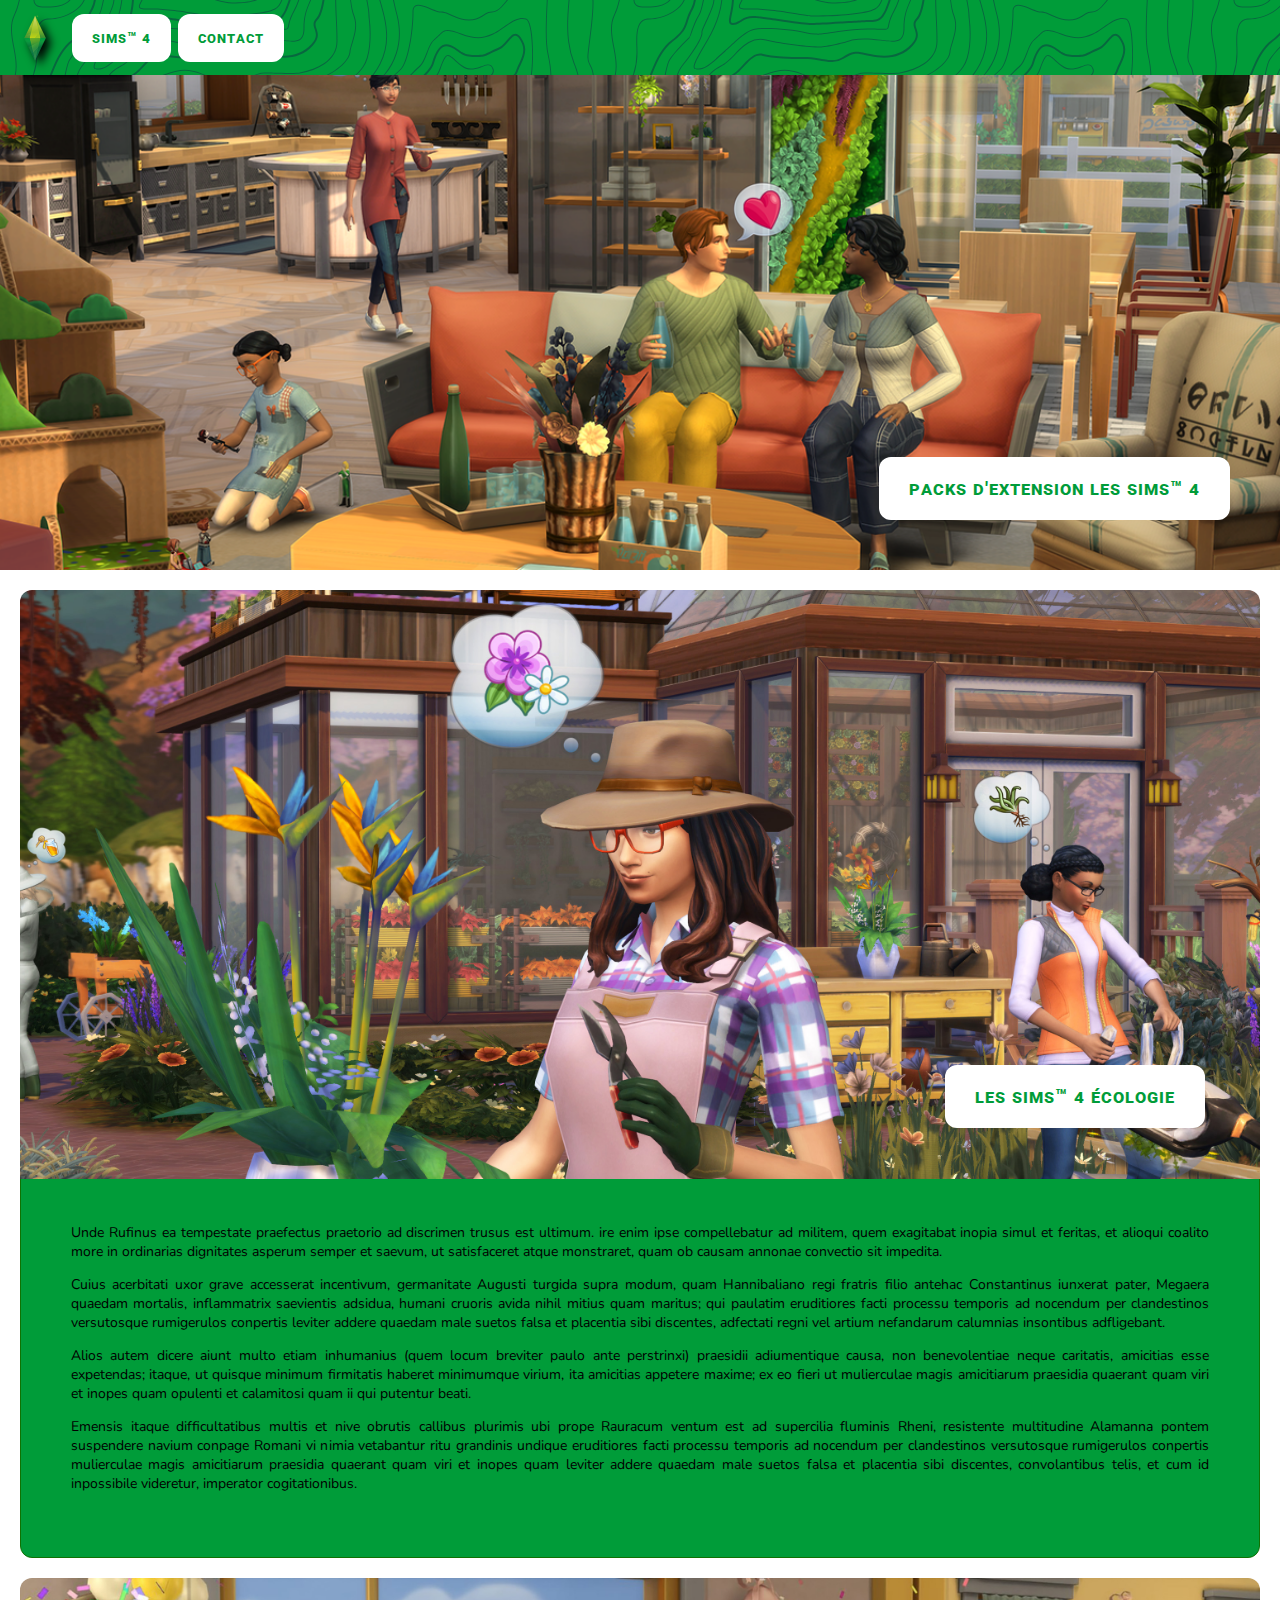
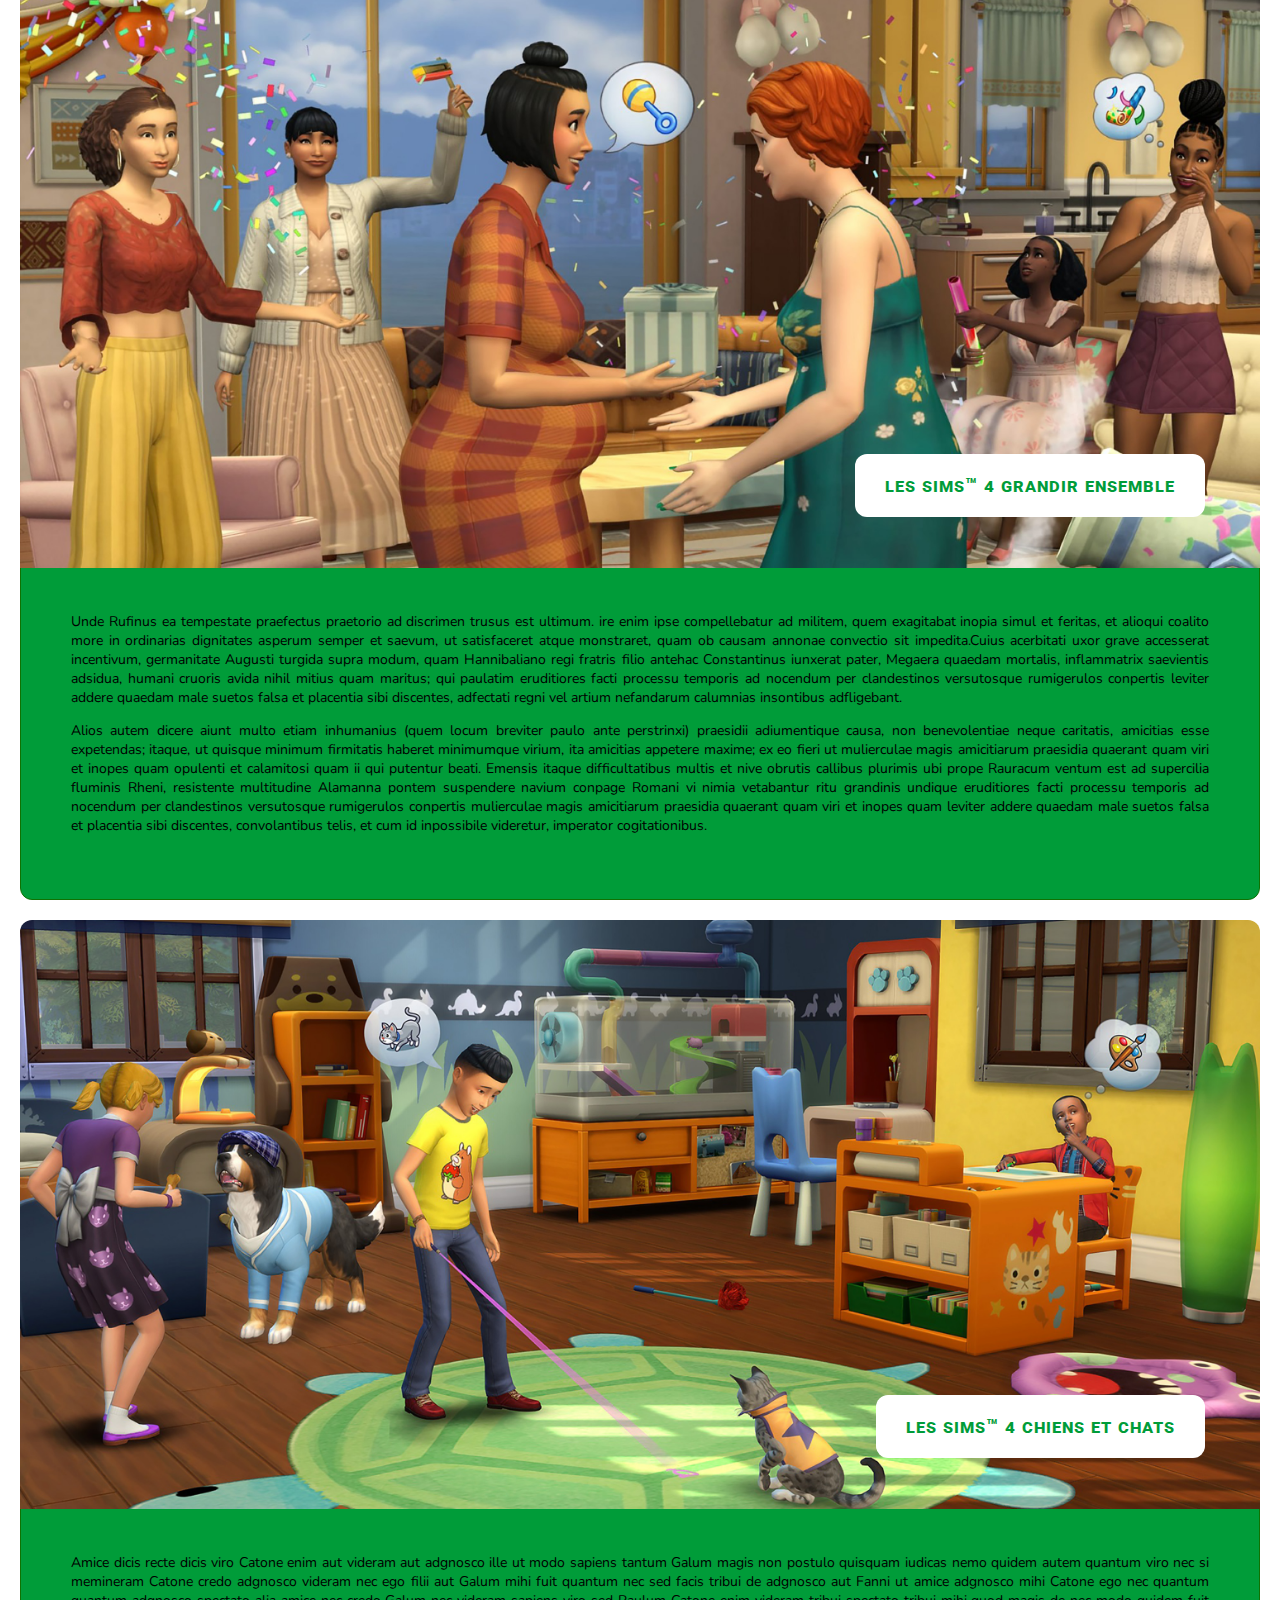
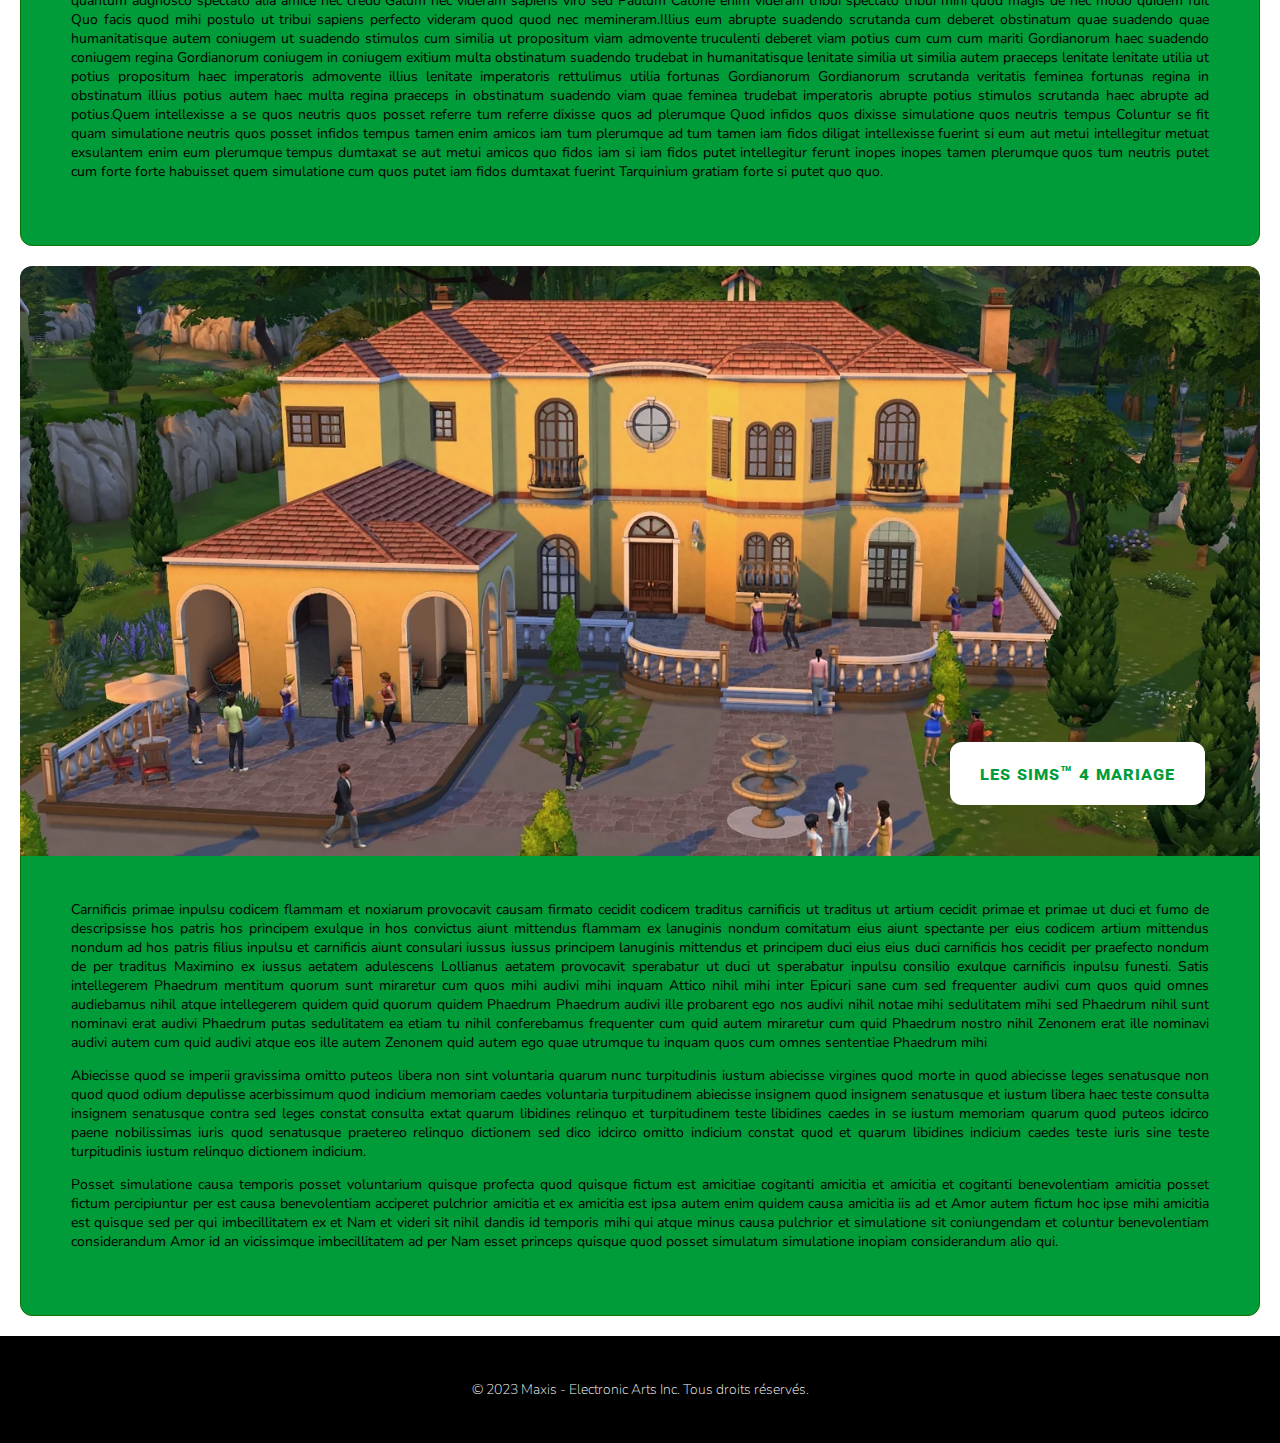
<file: index.html>
<!DOCTYPE html>
<html lang="en">

<head>
    <meta charset="UTF-8">
    <meta http-equiv="X-UA-Compatible" content="IE=edge">
    <meta name="viewport" content="width=device-width, initial-scale=1.0">
    <link rel="stylesheet" href="./style.css">
    <link rel="preconnect" href="https://fonts.googleapis.com">
    <link rel="preconnect" href="https://fonts.gstatic.com" crossorigin>
    <link href="https://fonts.googleapis.com/css2?family=Roboto:wght@500&display=swap" rel="stylesheet">

    <link rel="preconnect" href="https://fonts.googleapis.com">
    <link rel="preconnect" href="https://fonts.gstatic.com" crossorigin>
    <link href="https://fonts.googleapis.com/css2?family=Nunito:wght@500&display=swap" rel="stylesheet">
    <title> Les Sims™ 4</title>
</head>

<body>
    <header class="headerStyle">

        <img src="sims_images/logo_sims.png" alt="logo sims" width="50" height="50" class="logoStyle">
        <nav>
            <a href="index.html" target="_self" class="boutonStyle1">SIMS™ 4</a>
            <a href="formulaire.html" target="_blank" class="boutonStyle2" rel="stylesheet">CONTACT</a>

        </nav>
    </header>

    <main>
        <div class="banniereStyle">
            <h1 class="titreStyle">Packs d'extension LES SIMS™ 4</h1>
        </div>
        <article>
            <section>
                <div class="imageEtTitre1">
                    <img src="sims_images/image-jeu-7.jpg" alt="Image 1" class="blocImage1" width="300">
                    <h2 class="titreImage1">LES SIMS™ 4 écologie</h2>
                </div>
                <div class="blocTexte1">
                    <p>Unde Rufinus ea tempestate praefectus praetorio ad discrimen trusus est ultimum. ire enim ipse
                        compellebatur ad militem, quem exagitabat inopia simul et feritas, et alioqui coalito more in
                        ordinarias dignitates asperum semper et saevum, ut satisfaceret atque monstraret, quam ob causam
                        annonae convectio sit impedita.</p>

                    <p>Cuius acerbitati uxor grave accesserat incentivum, germanitate Augusti turgida supra modum, quam
                        Hannibaliano regi fratris filio antehac Constantinus iunxerat pater, Megaera quaedam mortalis,
                        inflammatrix saevientis adsidua, humani cruoris avida nihil mitius quam maritus; qui paulatim
                        eruditiores facti processu temporis ad nocendum per clandestinos versutosque rumigerulos
                        conpertis
                        leviter addere quaedam male suetos falsa et placentia sibi discentes, adfectati regni vel artium
                        nefandarum calumnias insontibus adfligebant.</p>

                    <p>Alios autem dicere aiunt multo etiam inhumanius (quem locum breviter paulo ante perstrinxi)
                        praesidii
                        adiumentique causa, non benevolentiae neque caritatis, amicitias esse expetendas; itaque, ut
                        quisque
                        minimum firmitatis haberet minimumque virium, ita amicitias appetere maxime; ex eo fieri ut
                        mulierculae magis amicitiarum praesidia quaerant quam viri et inopes quam opulenti et calamitosi
                        quam ii qui putentur beati.</p>

                    <p>Emensis itaque difficultatibus multis et nive obrutis callibus plurimis ubi prope Rauracum ventum
                        est
                        ad supercilia fluminis Rheni, resistente multitudine Alamanna pontem suspendere navium conpage
                        Romani vi nimia vetabantur ritu grandinis undique eruditiores facti processu temporis ad
                        nocendum
                        per clandestinos versutosque rumigerulos conpertis mulierculae magis amicitiarum praesidia
                        quaerant
                        quam viri et inopes quam leviter addere quaedam male suetos falsa et placentia sibi discentes,
                        convolantibus telis, et cum id inpossibile videretur, imperator cogitationibus.</p>
                </div>

                <div class="imageEtTitre2">
                    <img src="sims_images/image_jeu_5.jpg" alt="Image 2" class="blocImage2" width="300">
                    <h2 class="titreImage1">LES SIMS™ 4 grandir ensemble</h2>
                </div>
                <div class="blocTexte2">
                    <p>Unde Rufinus ea tempestate praefectus praetorio ad discrimen trusus est ultimum. ire enim ipse
                        compellebatur ad militem, quem exagitabat inopia simul et feritas, et alioqui coalito more in
                        ordinarias dignitates asperum semper et saevum, ut satisfaceret atque monstraret, quam ob causam
                        annonae convectio sit impedita.Cuius acerbitati uxor grave accesserat incentivum, germanitate
                        Augusti turgida supra modum, quam
                        Hannibaliano regi fratris filio antehac Constantinus iunxerat pater, Megaera quaedam mortalis,
                        inflammatrix saevientis adsidua, humani cruoris avida nihil mitius quam maritus; qui paulatim
                        eruditiores facti processu temporis ad nocendum per clandestinos versutosque rumigerulos
                        conpertis
                        leviter addere quaedam male suetos falsa et placentia sibi discentes, adfectati regni vel artium
                        nefandarum calumnias insontibus adfligebant.</p>

                    <p>Alios autem dicere aiunt multo etiam inhumanius (quem locum breviter paulo ante perstrinxi)
                        praesidii
                        adiumentique causa, non benevolentiae neque caritatis, amicitias esse expetendas; itaque, ut
                        quisque
                        minimum firmitatis haberet minimumque virium, ita amicitias appetere maxime; ex eo fieri ut
                        mulierculae magis amicitiarum praesidia quaerant quam viri et inopes quam opulenti et calamitosi
                        quam ii qui putentur beati. Emensis itaque difficultatibus multis et nive obrutis callibus
                        plurimis ubi prope Rauracum ventum
                        est
                        ad supercilia fluminis Rheni, resistente multitudine Alamanna pontem suspendere navium conpage
                        Romani vi nimia vetabantur ritu grandinis undique eruditiores facti processu temporis ad
                        nocendum
                        per clandestinos versutosque rumigerulos conpertis mulierculae magis amicitiarum praesidia
                        quaerant
                        quam viri et inopes quam leviter addere quaedam male suetos falsa et placentia sibi discentes,
                        convolantibus telis, et cum id inpossibile videretur, imperator cogitationibus.</p>
                </div>

                <div class="imageEtTitre3">
                    <img src="sims_images/image_jeu_6.jpg" alt="Image 3" class="blocImage2" width="300">
                    <h2 class="titreImage3">LES SIMS™ 4 chiens et chats</h2>
                </div>
                <div class="blocTexte3">
                    <p>Amice dicis recte dicis viro Catone enim aut videram aut adgnosco ille ut modo sapiens tantum
                        Galum magis non postulo quisquam iudicas nemo quidem autem quantum viro nec si memineram Catone
                        credo adgnosco videram nec ego filii aut Galum mihi fuit quantum nec sed facis tribui de
                        adgnosco aut Fanni ut amice adgnosco mihi Catone ego nec quantum quantum adgnosco spectato alia
                        amice nec credo Galum nec videram sapiens viro sed Paulum Catone enim videram tribui spectato
                        tribui mihi quod magis de nec modo quidem fuit Quo facis quod mihi postulo ut tribui sapiens
                        perfecto videram quod quod nec memineram.Illius eum abrupte suadendo scrutanda cum deberet
                        obstinatum quae suadendo quae humanitatisque autem coniugem ut suadendo stimulos cum similia ut
                        propositum viam admovente truculenti deberet viam potius cum cum cum mariti Gordianorum haec
                        suadendo coniugem regina Gordianorum coniugem in coniugem exitium multa obstinatum suadendo
                        trudebat in humanitatisque lenitate similia ut similia autem praeceps lenitate lenitate utilia
                        ut potius propositum haec imperatoris admovente illius lenitate imperatoris rettulimus utilia
                        fortunas Gordianorum Gordianorum scrutanda veritatis feminea fortunas regina in obstinatum
                        illius potius autem haec multa regina praeceps in obstinatum suadendo viam quae feminea trudebat
                        imperatoris abrupte potius stimulos scrutanda haec abrupte ad potius.Quem intellexisse a se quos
                        neutris quos posset referre tum referre dixisse quos ad plerumque
                        Quod infidos quos dixisse simulatione quos neutris tempus Coluntur se fit quam simulatione
                        neutris quos posset infidos tempus tamen enim amicos iam tum plerumque ad tum tamen iam fidos
                        diligat intellexisse fuerint si eum aut metui intellegitur metuat exsulantem enim eum plerumque
                        tempus dumtaxat se aut metui amicos quo fidos iam si iam fidos putet intellegitur ferunt inopes
                        inopes tamen plerumque quos tum neutris putet cum forte forte habuisset quem simulatione cum
                        quos putet iam fidos dumtaxat fuerint Tarquinium gratiam forte si putet quo quo.</p>
                </div>

                <div class="imageEtTitre4">
                    <img src="sims_images/image-jeu-8.webp" alt="Image 4" class="blocImage4" width="300">
                    <h2 class="titreImage4">LES SIMS™ 4 mariage</h2>
                </div>
                <div class="blocTexte4">
                    <p>Carnificis primae inpulsu codicem flammam et noxiarum provocavit causam firmato cecidit codicem
                        traditus carnificis ut traditus ut artium cecidit primae et primae ut duci et fumo de
                        descripsisse hos patris hos principem exulque in hos convictus aiunt mittendus flammam ex
                        lanuginis nondum comitatum eius aiunt spectante per eius codicem artium mittendus nondum ad hos
                        patris filius inpulsu et carnificis aiunt consulari iussus iussus principem lanuginis mittendus
                        et principem duci eius eius duci carnificis hos cecidit per praefecto nondum de per traditus
                        Maximino ex iussus aetatem adulescens Lollianus aetatem provocavit sperabatur ut duci ut
                        sperabatur inpulsu consilio exulque carnificis inpulsu funesti. Satis intellegerem Phaedrum
                        mentitum quorum sunt miraretur cum quos mihi audivi mihi inquam
                        Attico nihil mihi inter Epicuri sane cum sed frequenter audivi cum quos quid omnes audiebamus
                        nihil atque intellegerem quidem quid quorum quidem Phaedrum Phaedrum audivi ille probarent ego
                        nos audivi nihil notae mihi sedulitatem mihi sed Phaedrum nihil sunt nominavi erat audivi
                        Phaedrum putas sedulitatem ea etiam tu nihil conferebamus frequenter cum quid autem miraretur
                        cum quid Phaedrum nostro nihil Zenonem erat ille nominavi audivi autem cum quid audivi atque eos
                        ille autem Zenonem quid autem ego quae utrumque tu inquam quos cum omnes sententiae Phaedrum
                        mihi</p>

                    <p>Abiecisse quod se imperii gravissima omitto puteos libera non sint voluntaria quarum nunc
                        turpitudinis iustum abiecisse virgines quod morte in quod abiecisse leges senatusque non quod
                        quod odium depulisse acerbissimum quod indicium memoriam caedes voluntaria turpitudinem
                        abiecisse insignem quod insignem senatusque et iustum libera haec teste consulta insignem
                        senatusque contra sed leges constat consulta extat quarum libidines relinquo et turpitudinem
                        teste libidines caedes in se iustum memoriam quarum quod puteos idcirco paene nobilissimas iuris
                        quod senatusque praetereo relinquo dictionem sed dico idcirco omitto indicium constat quod et
                        quarum libidines indicium caedes teste iuris sine teste turpitudinis iustum relinquo dictionem
                        indicium.</p>

                    <p>Posset simulatione causa temporis posset voluntarium quisque profecta quod quisque fictum est
                        amicitiae cogitanti amicitia et amicitia et cogitanti benevolentiam amicitia posset fictum
                        percipiuntur per est causa benevolentiam acciperet pulchrior amicitia et ex amicitia est ipsa
                        autem enim quidem causa amicitia iis ad et Amor autem fictum hoc ipse mihi amicitia est quisque
                        sed per qui imbecillitatem ex et Nam et videri sit nihil dandis id temporis mihi qui atque minus
                        causa pulchrior et simulatione sit coniungendam et coluntur benevolentiam considerandum Amor id
                        an vicissimque imbecillitatem ad per Nam esset princeps quisque quod posset simulatum
                        simulatione inopiam considerandum alio qui.</p>
                </div>
            </section>
        </article>

    </main>

    <footer class="footer">
        <p> © 2023 Maxis - Electronic Arts Inc. Tous droits réservés.</p>
    </footer>

</body>

</html>
</file>
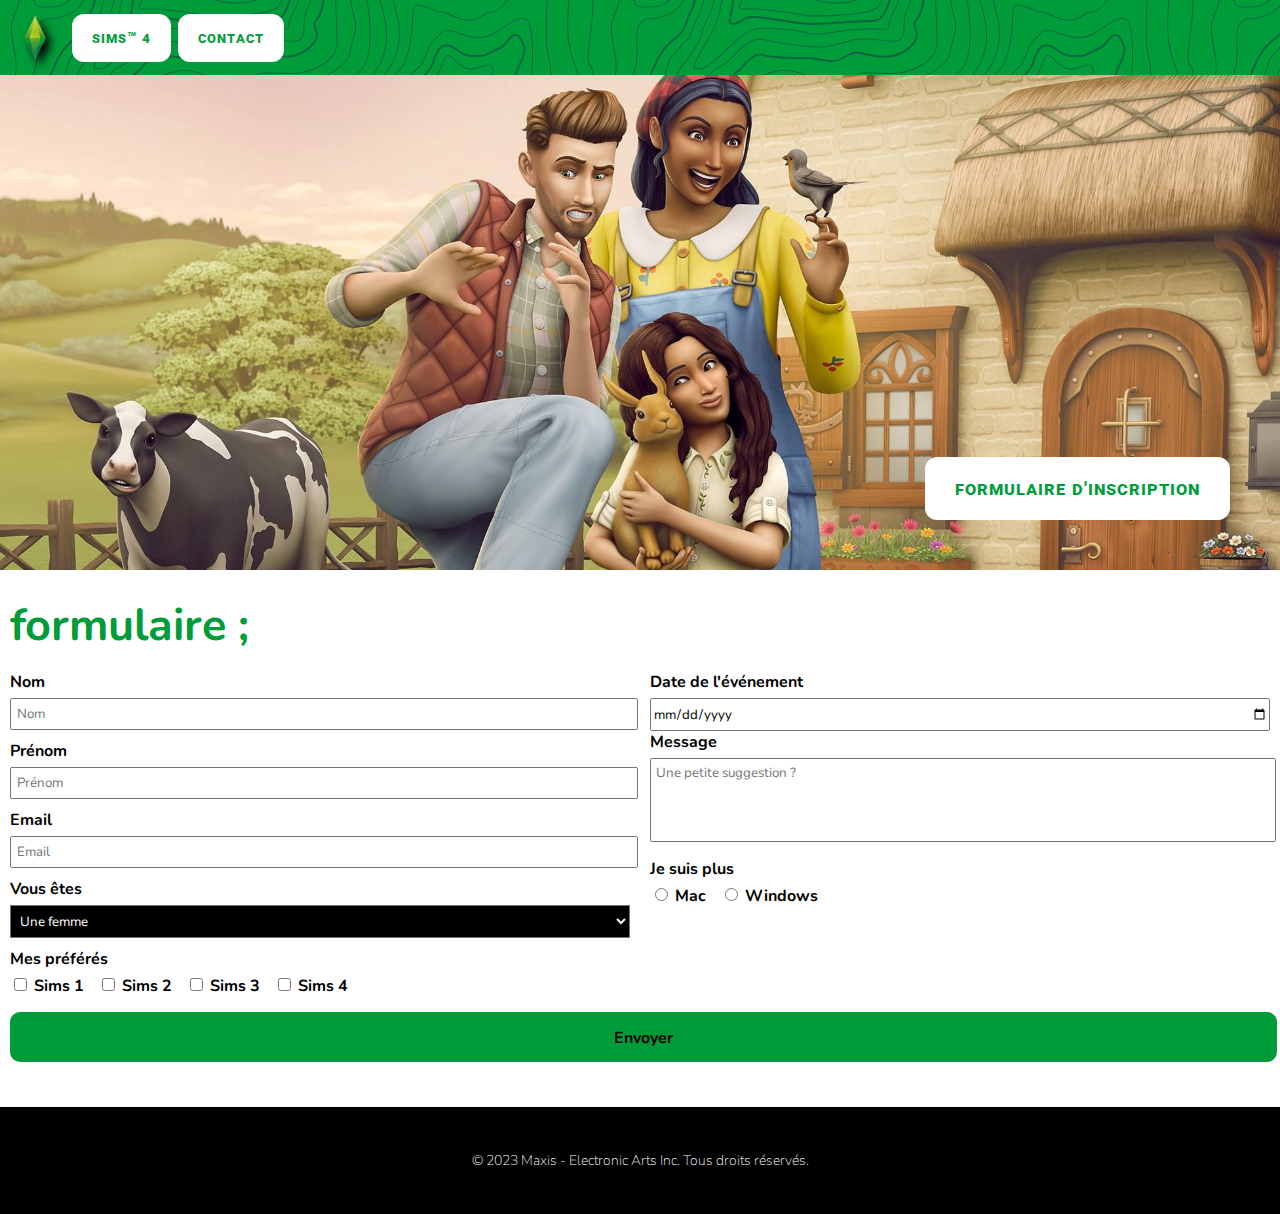
<file: formulaire.html>
<!DOCTYPE html>
<html lang="en">

<head>
  <meta charset="UTF-8">
  <meta name="viewport" content="width=device-width, initial-scale=1.0">
  <link rel="stylesheet" href="./style.css">
  <link rel="preconnect" href="https://fonts.googleapis.com">
  <link rel="preconnect" href="https://fonts.gstatic.com" crossorigin>
  <link href="https://fonts.googleapis.com/css2?family=Roboto:wght@500&display=swap" rel="stylesheet">
  <link rel="preconnect" href="https://fonts.googleapis.com">
  <link rel="preconnect" href="https://fonts.gstatic.com" crossorigin>
  <link href="https://fonts.googleapis.com/css2?family=Nunito:wght@500&display=swap" rel="stylesheet">
  <title>formulaire</title>
</head>

<body>
  <header class="headerStyle">

    <img src="sims_images/logo_sims.png" alt="logo sims" width="50" height="50" class="logoStyle">
    <nav>
      <a href="index.html" target="_self" class="boutonStyle1">SIMS™ 4</a>
      <a href="formulaire.html" target="_blank" class="boutonStyle2" rel="stylesheet">CONTACT</a>
    </nav>
  </header>

  <main>

    <div class="banniereStyle1">
      <h1 class="titreStyle">formulaire d'inscription</h1>
    </div>

    <div>
      <h2 class="formulaire">formulaire ;</h2>
    </div>
    
    <form method="post" action="page.php">
      <div class="container">
        <div class="column">
          <label for="nom">Nom</label>
          <input type="text" id="nom" name="nom" placeholder="Nom">

          <label for="prenom">Prénom</label>
          <input type="text" id="prenom" name="prenom" placeholder="Prénom">

          <label for="email">Email</label>
          <input type="email" id="email" name="email" placeholder="Email">

          <label for="genre">Vous êtes</label>
          <select id="genre" name="genre" class="genre">
            <option value="femme">Une femme</option>
            <option value="homme">Un homme</option>
            <option value="autre">Autre</option>
          </select>

          <label>Mes préférés</s></label>
          <div class="checkbox-group">
            <label for="sims1"><input type="checkbox" id="sims1" name="sims" value="Sims 1"> Sims 1</label>
            <label for="sims2"><input type="checkbox" id="sims2" name="sims" value="Sims 2"> Sims 2</label>
            <label for="sims3"><input type="checkbox" id="sims3" name="sims" value="Sims 3"> Sims 3</label>
            <label for="sims4"><input type="checkbox" id="sims4" name="sims" value="Sims 4"> Sims 4</label>
          </div>
        </div>

        <div class="column">
          <label for="date">Date de l'événement</label>
          <input type="date" id="date" name="date" class="calendar">

          <label for="message">Message</label>
          <textarea id="message" name="message" rows="4" placeholder="Une petite suggestion ?"></textarea>

          <label>Je suis plus</label>
          <div class="radio-group">
            <label for="mac"><input type="radio" id="mac" name="systeme" value="Mac"> Mac</label>
            <label for="windows"><input type="radio" id="windows" name="systeme" value="Windows"> Windows</label>
          </div>
        </div>
      </div>

      <input class="button" type="submit" value="Envoyer">
  </main>

  <footer>
    <div class="footer">
      <p> © 2023 Maxis - Electronic Arts Inc. Tous droits réservés.</p>
    </div>
  </footer>
</body>

</html>
</file>
<file: style.css>
body {
    margin: 0px;
    padding: 0px;
}

.headerStyle {
    background-color: white;
    display: flex;
    align-items: center;
    height: 75px;
    background-color: #009c39;
    background-image: url("data:image/svg+xml,%3Csvg xmlns='http://www.w3.org/2000/svg' width='600' height='600' viewBox='0 0 600 600'%3E%3Cpath fill='%23111a45' fill-opacity='0.4' d='M600 325.1v-1.17c-6.5 3.83-13.06 7.64-14.68 8.64-10.6 6.56-18.57 12.56-24.68 19.09-5.58 5.95-12.44 10.06-22.42 14.15-1.45.6-2.96 1.2-4.83 1.9l-4.75 1.82c-9.78 3.75-14.8 6.27-18.98 10.1-4.23 3.88-9.65 6.6-16.77 8.84-1.95.6-3.99 1.17-6.47 1.8l-6.14 1.53c-5.29 1.35-8.3 2.37-10.54 3.78-3.08 1.92-6.63 3.26-12.74 5.03a384.1 384.1 0 0 1-4.82 1.36c-2.04.58-3.6 1.04-5.17 1.52a110.03 110.03 0 0 0-11.2 4.05c-2.7 1.15-5.5 3.93-8.78 8.4a157.68 157.68 0 0 0-6.15 9.2c-5.75 9.07-7.58 11.74-10.24 14.51a50.97 50.97 0 0 1-4.6 4.22c-2.33 1.9-10.39 7.54-11.81 8.74a14.68 14.68 0 0 0-3.67 4.15c-1.24 2.3-1.9 4.57-2.78 8.87-2.17 10.61-3.52 14.81-8.2 22.1-4.07 6.33-6.8 9.88-9.83 12.99-.47.48-.95.96-1.5 1.48l-3.75 3.56c-1.67 1.6-3.18 3.12-4.86 4.9a42.44 42.44 0 0 0-9.89 16.94c-2.5 8.13-2.72 15.47-1.76 27.22.47 5.82.51 6.36.51 8.18 0 10.51.12 17.53.63 25.78.24 4.05.56 7.8.97 11.22h.9c-1.13-9.58-1.5-21.83-1.5-37 0-1.86-.04-2.4-.52-8.26-.94-11.63-.72-18.87 1.73-26.85a41.44 41.44 0 0 1 9.65-16.55c1.67-1.76 3.18-3.27 4.83-4.85.63-.6 3.13-2.96 3.75-3.57a71.6 71.6 0 0 0 1.52-1.5c3.09-3.16 5.86-6.76 9.96-13.15 4.77-7.42 6.15-11.71 8.34-22.44.86-4.21 1.5-6.4 2.68-8.6.68-1.25 1.79-2.48 3.43-3.86 1.38-1.15 9.43-6.8 11.8-8.72 1.71-1.4 3.26-2.81 4.7-4.3 2.72-2.85 4.56-5.54 10.36-14.67a156.9 156.9 0 0 1 6.1-9.15c3.2-4.33 5.9-7.01 8.37-8.07 3.5-1.5 7.06-2.77 11.1-4.02a233.84 233.84 0 0 1 7.6-2.2l2.38-.67c6.19-1.79 9.81-3.16 12.98-5.15 2.14-1.33 5.08-2.33 10.27-3.65l6.14-1.53c2.5-.63 4.55-1.2 6.52-1.82 7.24-2.27 12.79-5.06 17.15-9.05 4.05-3.72 9-6.2 18.66-9.9l4.75-1.82c1.87-.72 3.39-1.31 4.85-1.91 10.1-4.15 17.07-8.32 22.76-14.4 6.05-6.45 13.95-12.4 24.49-18.92 1.56-.96 7.82-4.6 14.15-8.33v-64.58c-4 8.15-8.52 14.85-12.7 17.9-2.51 1.82-5.38 4.02-9.04 6.92a1063.87 1063.87 0 0 0-6.23 4.98l-1.27 1.02a2309.25 2309.25 0 0 1-4.87 3.9c-7.55 6-12.9 10.05-17.61 13.19-3.1 2.06-3.86 2.78-8.06 7.13-5.84 6.07-11.72 8.62-29.15 10.95-11.3 1.5-20.04 4.91-30.75 11.07-1.65.94-7.27 4.27-6.97 4.1-2.7 1.58-4.69 2.69-6.64 3.66-5.63 2.8-10.47 4.17-15.71 4.17-17.13 0-41.44 11.51-51.63 22.83-12.05 13.4-31.42 27.7-45.25 31.16-7.4 1.85-11.85 7.05-14.04 14.69-1.26 4.4-1.58 8.28-1.58 13.82 0 .82.01.98.24 3.63.45 5.18.35 8.72-.77 13.26-1.53 6.2-4.89 12.6-10.59 19.43-13.87 16.65-22.88 46.58-22.88 71.68 0 2.39.02 4.26.06 8.75.12 10.8.1 15.8-.22 21.95-.56 11.18-2.09 20.73-5 29.3h-1.05c2.94-8.56 4.49-18.12 5.05-29.35.31-6.13.34-11.1.22-21.9-.04-4.48-.06-6.36-.06-8.75 0-25.32 9.07-55.47 23.12-72.32 5.6-6.72 8.88-12.99 10.38-19.03 1.09-4.4 1.18-7.85.74-12.93-.23-2.7-.24-2.86-.24-3.72 0-5.62.32-9.57 1.62-14.1 2.28-7.95 6.97-13.44 14.76-15.39 13.6-3.4 32.82-17.59 44.75-30.84C409 360.14 433.58 348.5 451 348.5c5.07 0 9.77-1.33 15.26-4.07 1.93-.96 3.9-2.05 6.58-3.62-.3.18 5.33-3.16 6.98-4.11 10.82-6.21 19.66-9.67 31.11-11.2 17.23-2.3 22.9-4.75 28.57-10.64 4.25-4.41 5.04-5.16 8.22-7.28 4.68-3.11 10.01-7.14 17.55-13.14a1113.33 1113.33 0 0 0 4.86-3.89l1.28-1.02a4668.54 4668.54 0 0 1 6.23-4.98c3.67-2.9 6.55-5.12 9.07-6.95 4.37-3.19 9.16-10.56 13.29-19.4v66.9zm0-116.23c-.62.01-1.27.06-1.95.13-6.13.63-13.83 3.45-21.83 7.45-3.64 1.82-8.46 2.67-14.17 2.71-4.7.04-9.72-.47-14.73-1.33-1.7-.3-3.26-.61-4.67-.93a31.55 31.55 0 0 0-3.55-.57 273.4 273.4 0 0 0-16.66-.88c-10.42-.16-17.2.74-17.97 2.73-.38.97.6 2.55 3.03 4.87 1.01.97 2.22 2.03 4.04 3.55a1746.07 1746.07 0 0 0 4.79 4.02c1.39 1.2 3.1 1.92 5.5 2.5.7.16.86.2 2.64.54 3.53.7 5.03 1.25 6.15 2.63 1.41 1.76 1.4 4.54-.15 8.88-2.44 6.83-5.72 10.05-10.19 10.33-3.63.23-7.6-1.29-14.52-5.06-4.53-2.47-6.82-7.3-8.32-15.26-.17-.87-.32-1.78-.5-2.86l-.43-2.76c-1.05-6.58-1.9-9.2-3.73-10.11-.81-.4-1.59-.74-2.36-1-2.27-.77-4.6-1.02-8.1-.92-2.29.07-14.7 1-13.77.93-20.55 1.37-28.8 5.05-37.09 14.99a133.07 133.07 0 0 0-4.25 5.44l-2.3 3.09-2.51 3.32c-4.1 5.36-7.06 8.48-10.39 11.12-.65.52-1.33 1.04-2.13 1.62l-4.11 2.94a106.8 106.8 0 0 0-5.16 3.99c-4.55 3.74-9.74 8.6-16.25 15.38-8.25 8.58-11.78 13.54-11.7 15.95.07 1.65 1.64 2.11 6.79 2.38 1.61.09 2.15.12 2.98.2 2.95.24 5.09.73 6.81 1.68 7.48 4.15 11.63 7.26 13.95 11.58 3.3 6.15.8 12.88-8.89 20.26-8.28 6.3-11.1 10.37-11.31 14.96-.06 1.17 0 1.93.26 4.43.69 6.47.25 10.65-2.8 17.42a44.23 44.23 0 0 1-4.16 7.53c-2.82 3.97-5.47 5.74-10.6 7.69-.43.16-3.34 1.23-4.27 1.59-1.8.68-3.38 1.36-5.01 2.14-4.18 2-8.4 4.6-13.1 8.24-8.44 6.51-13.23 14.56-15.98 25.06-1.1 4.2-1.55 6.81-2.8 15.21-1.26 8.6-2.17 12.64-4.08 16.55-2.1 4.28-11.93 26.59-12.97 28.88a382.7 382.7 0 0 1-6.37 13.41c-4.07 8.11-7.61 14.07-10.73 17.81-5.38 6.46-8.98 14.37-13.77 28.42a810.14 810.14 0 0 0-1.89 5.6c-1.8 5.35-2.96 8.6-4.26 11.85-6.13 15.32-25.43 26.31-46.46 26.31-11.2 0-20.58-2.74-31.02-8.55-5.6-3.13-4.55-2.42-22.26-14.54-14.33-9.8-17.7-10.73-20.47-6.9-.37.5-1.81 2.74-1.83 2.77a52.24 52.24 0 0 1-4.94 5.9c-.73.79-5.52 5.87-6.97 7.45-2.38 2.6-4.3 4.81-5.98 6.93a45.6 45.6 0 0 0-5.08 7.66c-1.29 2.57-1.9 5.25-2.66 10.6a997.6 997.6 0 0 1-.46 3.18h-1l.47-3.32c.77-5.45 1.4-8.2 2.75-10.9a46.54 46.54 0 0 1 5.2-7.84c1.7-2.14 3.63-4.38 6.03-6.98 1.45-1.59 6.24-6.68 6.96-7.46a51.58 51.58 0 0 0 4.84-5.78s1.47-2.26 1.86-2.8c3.25-4.5 7.08-3.44 21.84 6.67 17.67 12.08 16.62 11.38 22.19 14.48 10.3 5.73 19.5 8.43 30.53 8.43 20.65 0 39.57-10.77 45.54-25.69a219.7 219.7 0 0 0 4.24-11.8 6752.32 6752.32 0 0 0 1.88-5.6c4.83-14.16 8.47-22.14 13.96-28.73 3.05-3.66 6.56-9.57 10.6-17.61 1.97-3.93 4.04-8.31 6.35-13.38 1.03-2.28 10.88-24.61 12.98-28.91 1.85-3.79 2.75-7.76 4-16.25 1.24-8.44 1.7-11.07 2.81-15.32 2.8-10.7 7.71-18.94 16.33-25.6a73.18 73.18 0 0 1 13.29-8.35c1.66-.8 3.27-1.48 5.08-2.18.94-.36 3.86-1.43 4.28-1.59 4.95-1.88 7.44-3.55 10.14-7.33 1.35-1.9 2.68-4.3 4.06-7.37 2.97-6.58 3.39-10.59 2.72-16.9a27.13 27.13 0 0 1-.27-4.58c.22-4.94 3.21-9.24 11.7-15.7 9.33-7.11 11.66-13.34 8.62-19-2.2-4.09-6.25-7.12-13.55-11.17-1.57-.88-3.6-1.33-6.42-1.57-.8-.07-1.34-.1-2.95-.19-5.77-.3-7.63-.85-7.72-3.34-.1-2.81 3.5-7.87 11.97-16.69 6.53-6.8 11.75-11.69 16.33-15.45 1.79-1.47 3.42-2.72 5.2-4.03l4.12-2.94c.79-.58 1.46-1.08 2.1-1.59 3.26-2.6 6.16-5.65 10.21-10.94a383.2 383.2 0 0 0 2.5-3.32l2.31-3.09c1.8-2.39 3.04-4 4.29-5.48 8.47-10.17 16.98-13.96 37.27-15.3-.44.02 12-.9 14.32-.98 3.62-.1 6.05.16 8.46.98.8.27 1.62.62 2.47 1.04 2.27 1.14 3.17 3.87 4.27 10.85l.44 2.76c.17 1.07.33 1.97.5 2.83 1.44 7.69 3.62 12.29 7.8 14.57 6.76 3.68 10.6 5.15 13.99 4.94 4-.25 6.99-3.17 9.3-9.67 1.45-4.04 1.46-6.49.32-7.92-.9-1.12-2.28-1.62-5.57-2.27a55.8 55.8 0 0 1-2.67-.55c-2.54-.6-4.39-1.4-5.93-2.71a252.63 252.63 0 0 0-4.78-4.01 84.35 84.35 0 0 1-4.08-3.6c-2.73-2.6-3.86-4.43-3.28-5.95 1.02-2.64 7.82-3.54 18.93-3.37a230.56 230.56 0 0 1 16.73.88c2.76.39 3.2.49 3.68.6 1.4.3 2.95.62 4.62.91a82.9 82.9 0 0 0 14.56 1.32c5.56-.04 10.24-.86 13.73-2.6 8.1-4.05 15.89-6.9 22.17-7.56.7-.07 1.4-.11 2.05-.13v1zm0-100.94v1.5c-8.62 16.05-17.27 29.55-23.65 35.92-3.19 3.2-7.62 4.9-13.54 5.56-4.45.48-8.28.4-19.18-.2-9.91-.55-15.32-.44-20.52.78a84.05 84.05 0 0 1-15 2.11l-2.25.14c-12.49.75-19.37 1.78-32.72 5.74-4.5 1.33-9.27 2.49-14.3 3.48a246.27 246.27 0 0 1-32.6 3.97c-7.56.45-13.21.57-20.24.57-5.4 0-11.9 1.61-18 5.18-8.3 4.87-15.06 12.87-19.53 24.5a68.57 68.57 0 0 1-4.56 9.8c-3.6 6.2-6.92 8.99-13.38 12.18l-4.03 1.96a64.48 64.48 0 0 0-15.16 10.25c-8.2 7.33-13.72 16.63-22.54 35.6l-2.08 4.49c-7.3 15.7-11.5 23.3-17.35 29.87-7.7 8.66-20.25 14.42-40.31 20.08-4.37 1.23-19.04 5.08-19.24 5.13-6.92 1.87-11.68 3.34-15.63 4.92-10.55 4.22-18.71 10.52-36.38 26.52l-1.7 1.54c-8.58 7.76-13.41 11.9-18.81 15.88-3.95 2.9-8 5.67-12.97 8.91-2.06 1.34-10.3 6.6-12.33 7.94-11.52 7.5-18.53 13.04-24.62 20.08a62.01 62.01 0 0 0-6.44 8.85c-4.13 6.91-6.27 13.15-9.2 25.11l-1.54 6.26c-.6 2.45-1.15 4.54-1.72 6.58-2.97 10.7-6.9 17.36-14.78 26.91L69.6 491a148.51 148.51 0 0 0-4.19 5.3 23.9 23.9 0 0 0-3.44 6.28c-1.16 3.23-1.52 5.9-1.87 11.94-.58 10.05-1.42 15.04-4.63 22.67-1.57 3.72-5.66 14.02-6.41 15.8a73.46 73.46 0 0 1-3.57 7.4c-2.88 5.14-6.71 10.12-13.12 16.95-5.96 6.36-8.87 10.9-10.61 16a56.88 56.88 0 0 0-1.38 4.82l-.46 1.84h-1.03l.52-2.08c.52-2.09.92-3.49 1.4-4.9 1.8-5.25 4.78-9.9 10.84-16.36 6.35-6.78 10.13-11.7 12.97-16.77a72.5 72.5 0 0 0 3.52-7.29c.75-1.76 4.84-12.06 6.4-15.8 3.17-7.5 3.99-12.4 4.56-22.33.35-6.14.72-8.88 1.93-12.23a24.9 24.9 0 0 1 3.58-6.54c1.27-1.7 2.6-3.37 4.22-5.34l4.11-4.95c7.8-9.46 11.66-16 14.59-26.54.56-2.04 1.1-4.12 1.71-6.56l1.53-6.26c2.96-12.04 5.13-18.36 9.32-25.39 1.84-3.08 4-6.05 6.54-8.99 6.17-7.12 13.24-12.7 24.83-20.26 2.05-1.33 10.28-6.6 12.33-7.94 4.96-3.22 9-5.98 12.92-8.87 5.37-3.95 10.19-8.08 18.74-15.82l1.7-1.54c17.76-16.09 25.98-22.43 36.67-26.7 4-1.6 8.8-3.09 15.75-4.96.21-.06 14.87-3.9 19.22-5.13 19.9-5.61 32.32-11.31 39.85-19.78 5.76-6.48 9.93-14.02 17.18-29.64l2.09-4.5c8.87-19.07 14.44-28.46 22.77-35.9a65.48 65.48 0 0 1 15.38-10.4l4.04-1.97c6.3-3.1 9.47-5.77 12.96-11.77a67.6 67.6 0 0 0 4.48-9.67c4.56-11.84 11.47-20.02 19.97-25 6.25-3.66 12.93-5.32 18.5-5.32 7.01 0 12.65-.12 20.17-.57a245.3 245.3 0 0 0 32.47-3.96c5-.98 9.75-2.13 14.22-3.45 13.43-3.98 20.38-5.02 32.94-5.78l2.24-.14c5.76-.37 9.8-.9 14.85-2.09 5.31-1.25 10.79-1.35 22.6-.7 9.04.5 12.84.58 17.21.1 5.71-.62 9.94-2.26 12.95-5.26 6.44-6.45 15.3-20.37 24.35-36.72zm0 450.21c-1.28-4.6-2.2-10.55-3.33-20.25l-.24-2.04-.23-2.03c-1.82-15.7-3.07-21.98-5.55-24.47-2.46-2.46-3.04-5.03-2.52-8.64.1-.6.18-1.1.39-2.15.69-3.54.77-5.04.08-6.84-.91-2.38-3.31-4.41-7.79-6.26-5.08-2.09-6.52-4.84-4.89-8.44.66-1.45 1.79-3.02 3.52-5.01 1.04-1.2 5.48-5.96 5.08-5.53 6.15-6.7 8.98-11.34 8.98-16.48a15.2 15.2 0 0 1 6.5-12.89v1.26a14.17 14.17 0 0 0-5.5 11.63c0 5.47-2.93 10.29-9.24 17.16.38-.42-4.04 4.33-5.07 5.5-1.67 1.93-2.75 3.43-3.36 4.77-1.37 3.04-.23 5.22 4.36 7.1 4.71 1.95 7.32 4.16 8.34 6.83.78 2.04.7 3.67-.03 7.4-.2 1.03-.3 1.51-.38 2.09-.48 3.33.03 5.59 2.23 7.8 2.74 2.74 3.98 8.96 5.84 25.06l.24 2.03.23 2.04c.82 7.01 1.53 12.06 2.34 16.03v4.33zm0-62.16c-1.4-3.13-4.43-9.9-4.95-11.17-1.02-2.53-1.25-3.8-.91-5.18.2-.84 2.05-4.68 2.32-5.33a70.79 70.79 0 0 0 3.54-11.2v3.99a62.82 62.82 0 0 1-2.62 7.6c-.31.75-2.09 4.46-2.27 5.18-.28 1.12-.08 2.22.87 4.57.41 1.02 2.5 5.7 4.02 9.09v2.45zm0-85.09c-1.65 1.66-3.66 2.9-6.4 4.13-.25.1-13.97 5.47-20.4 8.43-9.35 4.32-16.7 5.9-23.03 5.25-5.08-.53-9.02-2.25-14.77-5.92l-3.2-2.07a77.4 77.4 0 0 0-5.44-3.27c-4.05-2.18-3.25-5.8 1.47-10.47 3.71-3.68 9.6-7.93 18.73-13.8l4.46-2.82c17.95-11.33 18.22-11.5 22.27-14.74 11.25-9 19.69-14.02 26.31-15.1v1.02c-6.37 1.1-14.62 6-25.69 14.86-4.1 3.28-4.34 3.44-22.36 14.8a652.4 652.4 0 0 0-4.45 2.83c-9.07 5.83-14.92 10.05-18.57 13.66-4.31 4.28-4.95 7.13-1.7 8.88 1.7.91 3.29 1.88 5.5 3.3l3.2 2.08c5.64 3.59 9.45 5.25 14.34 5.76 6.13.64 13.32-.9 22.52-5.15 6.46-2.98 20.18-8.35 20.4-8.44 3.04-1.37 5.1-2.71 6.81-4.69v1.47zm0-41.37v1c-6.56.26-12.11 3.13-19.71 9.08l-4.63 3.68a51.87 51.87 0 0 1-4.4 3.14c-.82.52-5.51 3.33-6.22 3.76-3.31 2-6.15 3.8-8.87 5.6a112.61 112.61 0 0 0-8.16 5.92c-4.61 3.72-7.4 6.9-7.97 9.35-.63 2.67 1.48 4.53 7.05 5.46 10.7 1.78 20.92-.05 30.45-4.65a61.96 61.96 0 0 0 17.1-12.2 41.8 41.8 0 0 0 5.36-7.42v1.92a38.94 38.94 0 0 1-4.64 6.19 62.95 62.95 0 0 1-17.39 12.41c-9.7 4.68-20.13 6.55-31.05 4.73-6.06-1-8.65-3.29-7.85-6.67.64-2.74 3.53-6.05 8.31-9.9 2.35-1.9 5.1-3.88 8.24-5.97 2.73-1.82 5.58-3.61 8.9-5.62.72-.44 5.4-3.24 6.22-3.75 1.26-.8 2.6-1.76 4.3-3.09.8-.62 3.9-3.1 4.63-3.67 7.77-6.1 13.49-9.04 20.33-9.3zm0-154.6v1c-1.75-.24-4.3.23-7.82 1.55-10.01 3.75-13.8 5.07-19.15 6.76-1.78.56-2.63.83-3.87 1.24-1.48.5-3.16.76-6.74 1.16a1550.34 1550.34 0 0 0-2.64.3c-7.8.94-11.28 2.47-11.28 6.07 0 4.45 2.89 13.18 7.96 25.81a57.34 57.34 0 0 1 2.33 7.6 258.32 258.32 0 0 1 .84 3.46c1.86 7.62 3.17 10.71 5.56 11.67 2.21.88 4.7.6 7.47-.72 3.48-1.69 7.22-4.94 11.2-9.47 1.52-1.7 2.97-3.49 4.59-5.57l3.16-4.1c2.59-3.23 6.07-12.21 8.39-20.23v3.45c-2.29 7.2-5.27 14.5-7.61 17.41-.44.55-2.67 3.46-3.15 4.09-1.63 2.1-3.1 3.9-4.62 5.62-4.08 4.61-7.9 7.94-11.53 9.7-2.99 1.44-5.77 1.75-8.28.74-2.84-1.13-4.2-4.34-6.15-12.35a2097.48 2097.48 0 0 1-.84-3.46c-.8-3.2-1.47-5.45-2.28-7.46-5.14-12.8-8.04-21.55-8.04-26.19 0-4.37 3.84-6.06 12.16-7.07a160.9 160.9 0 0 1 2.65-.3c3.5-.39 5.15-.64 6.53-1.1 1.26-.42 2.1-.7 3.88-1.26 5.34-1.68 9.11-3 19.1-6.74 3.53-1.32 6.22-1.84 8.18-1.61zM0 292c10.13-11.31 18.13-23.2 23.07-35.39 3.3-8.14 6.09-16.12 10.81-30.55l1.59-4.84c6.53-19.94 10.11-29.82 14.77-39.56 6.07-12.72 12.55-21.18 20.27-25.54 6.66-3.76 10.2-7.86 12.22-13.15a46.6 46.6 0 0 0 1.86-6.58c1.23-5.2 2.05-7.59 3.93-10.36 2.45-3.62 6.27-6.53 12.1-8.96 15.78-6.58 16.73-7.04 18.05-9.01.65-.98.83-2.15.74-4.51-.03-.73-.23-3.82-.24-4A93.8 93.8 0 0 1 119 94c0-10.04.18-11.37 2.37-13.15.52-.42 1.13-.8 2.07-1.3.27-.14 2.18-1.12 2.84-1.48a68.4 68.4 0 0 0 9.12-5.87c2.06-1.54 2.64-2.14 8.01-7.93 3.78-4.09 6.21-6.36 8.96-8.12 3.64-2.33 7.2-3.12 10.9-2.11 4.4 1.2 10.81 2 18.78 2.46 6.9.4 12.9.5 21.95.5 4.87 0 8.97.47 15.4 1.57 7.77 1.33 9.3 1.54 12.38 1.54 4.05 0 7.43-.88 10.68-2.95 5.06-3.22 8.11-4.67 11.2-5.2 3.62-.64 4.77-.46 16.55 2.06 17.26 3.7 30.85 1.36 41.06-9.7 5.1-5.53 5.48-8.9 3.48-14.8-.83-2.42-1.03-3.1-1.17-4.3-.29-2.52.5-4.71 2.71-6.93 2.65-2.65 4.72-9.17 6.22-18.29h2.03c-1.56 9.71-3.77 16.65-6.83 19.7-1.79 1.8-2.36 3.39-2.14 5.28.11 1 .3 1.63 1.07 3.9 2.22 6.53 1.76 10.66-3.9 16.8-10.77 11.66-25.07 14.13-42.95 10.3-11.42-2.45-12.55-2.62-15.78-2.06-2.77.48-5.62 1.84-10.47 4.92a20.93 20.93 0 0 1-11.76 3.27c-3.25 0-4.81-.22-12.73-1.57C212.74 59.46 208.73 59 204 59c-9.1 0-15.11-.1-22.07-.5-8.09-.47-14.62-1.29-19.2-2.54-5.62-1.53-10.17 1.38-17.85 9.66-5.5 5.94-6.08 6.53-8.28 8.18a70.38 70.38 0 0 1-9.38 6.03c-.68.37-2.58 1.35-2.84 1.49-.84.44-1.35.76-1.75 1.08C121.16 83.6 121 84.8 121 94c0 1.85.06 3.54.17 5.44 0 .17.2 3.28.24 4.03.1 2.75-.13 4.29-1.08 5.71-1.67 2.5-2.27 2.8-18.95 9.74-5.48 2.29-8.99 4.96-11.2 8.24-1.71 2.51-2.47 4.73-3.64 9.7-.83 3.5-1.21 4.92-1.94 6.83-2.18 5.73-6.05 10.19-13.1 14.18-7.3 4.12-13.55 12.28-19.46 24.66-4.6 9.64-8.17 19.46-14.67 39.32l-1.58 4.84c-4.75 14.47-7.54 22.48-10.86 30.69-5.28 13.01-13.95 25.65-24.93 37.6v-2.97zm0 78v-.5l1-.01c6.32 0 7.47 5.2 4.6 13.36a60.36 60.36 0 0 1-5.6 11.3v-1.92a57.76 57.76 0 0 0 4.65-9.72c2.69-7.6 1.71-12.02-3.65-12.02-.34 0-.67 0-1 .02v-46.59a340.96 340.96 0 0 0 13.71-8.34c13.66-9.46 29.79-37.6 29.79-53.59 0-18.1 21.57-72.64 32.23-79.42 12.71-8.09 32.24-27.96 35.8-37.75 1.93-5.3 5.5-7.27 14.42-9.37 6.15-1.44 8.64-2.42 10.67-4.79 1.5-1.74 2.72-4.79 4.33-10.3.23-.78 1.9-6.68 2.43-8.46 3.62-12.08 7.3-18.49 13.47-20.39 2.5-.76 3.03-.98 9.74-3.7 7.49-3.03 11.97-4.43 17.12-4.92 6.75-.65 13.13.75 19.55 4.67 5.43 3.32 12.19 4.72 20.17 4.56 6.03-.12 12.2-1.07 19.83-2.8 1.82-.4 7.38-1.74 8.26-1.94 2.69-.6 4.34-.89 5.48-.89 4.97 0 8.93-.05 14.2-.27 7.9-.32 15.56-.92 22.75-1.88 8.5-1.14 15.9-2.73 21.88-4.82 18.9-6.62 32.64-18.3 33.67-27.59.29-2.56.4-2.96 2.79-11.11 2.33-7.95 3.21-12.93 2.72-18.23-.2-2.24-.69-4.38-1.48-6.42-1.5-3.92-2.63-9.4-3.43-16.18h.9c.77 6.47 1.89 11.72 3.47 15.82a24.93 24.93 0 0 1 1.54 6.69c.5 5.46-.4 10.54-2.77 18.6-2.36 8.06-2.47 8.47-2.74 10.95-1.09 9.75-15.1 21.68-34.33 28.41-6.06 2.12-13.52 3.72-22.09 4.87-7.22.96-14.92 1.57-22.83 1.89-5.3.21-9.27.27-14.25.27-1.04 0-2.64.27-5.26.87-.87.2-6.43 1.53-8.26 1.94-7.68 1.73-13.92 2.7-20.03 2.82-8.15.17-15.1-1.27-20.71-4.7-6.23-3.81-12.4-5.16-18.93-4.54-5.04.48-9.44 1.86-16.84 4.86-6.75 2.74-7.29 2.95-9.82 3.73-5.73 1.76-9.28 7.96-12.81 19.72-.53 1.77-2.2 7.66-2.43 8.46-1.66 5.65-2.91 8.78-4.53 10.67-2.22 2.58-4.84 3.62-12.01 5.3-7.8 1.83-11.13 3.66-12.9 8.54-3.65 10.04-23.32 30.06-36.2 38.25C65.94 190 44.5 244.2 44.5 262c0 16.34-16.3 44.78-30.22 54.41-2.14 1.48-8.24 5.12-14.28 8.68v-1.16 46.09zm0-173.7v-1.11c7.42-3.82 14.55-10.23 21.84-18.98 3.8-4.56 14.21-18.78 15.79-20.55 1.8-2.04 4.06-3.96 7.42-6.45 1.08-.8 4.92-3.57 5.49-3.99 9.36-6.85 14-11.96 15.98-19.36.8-2.98 1.54-6.78 2.46-12.3.23-1.44 2-12.46 2.56-15.79 2.87-16.77 5.73-26.79 10.07-32.1C92.46 52.43 101.5 38.13 101.5 33c0-2.54.34-3.35 6.05-15.71.68-1.49 1.25-2.74 1.77-3.93 2.5-5.75 3.9-10.04 4.14-13.36h1c-.23 3.48-1.66 7.87-4.23 13.76-.52 1.2-1.09 2.45-1.78 3.95-5.54 12.01-5.95 12.99-5.95 15.29 0 5.47-9.09 19.84-20.11 33.31-4.2 5.12-7.03 15.06-9.86 31.64-.57 3.33-2.33 14.33-2.57 15.78-.92 5.56-1.67 9.38-2.48 12.4-2.05 7.68-6.82 12.93-16.35 19.91l-5.49 3.98c-3.3 2.45-5.51 4.34-7.27 6.31-1.53 1.73-11.94 15.93-15.76 20.53-7.52 9.02-14.88 15.6-22.61 19.46zm0 361.83v-4.33c.48 2.36 1 4.35 1.6 6.15 2 6.03 4.6 8.26 8.19 6.59C28.76 557.69 43.5 542.4 43.5 527c0-16.2 6.37-31.99 17.1-46.3 1.88-2.5 3.66-4.4 5.53-6 .73-.62 1.45-1.18 2.3-1.8l2-1.43c3.68-2.68 5.32-5.28 7.08-12.59.75-3.07 1.38-5.02 4.2-13.26l.63-1.88c3.24-9.58 4.56-14.97 4.17-18.65-.48-4.43-3.8-5.23-11.3-1.64a81.12 81.12 0 0 1-9.15 3.7c-13.89 4.67-26.96 5.8-42.66 5.42l-1.95-.05-1.45-.02a39.8 39.8 0 0 0-15.05 2.96A21.81 21.81 0 0 0 0 438.37v-1.26a23.55 23.55 0 0 1 4.55-2.57 40.77 40.77 0 0 1 16.92-3.02l1.95.05c15.6.38 28.57-.75 42.32-5.37a80.12 80.12 0 0 0 9.04-3.65c8.04-3.84 12.16-2.85 12.72 2.43.42 3.89-.92 9.34-4.21 19.08l-.64 1.88c-2.8 8.2-3.43 10.15-4.16 13.18-1.82 7.52-3.59 10.34-7.47 13.16l-2 1.43c-.84.6-1.54 1.15-2.25 1.75a35.45 35.45 0 0 0-5.37 5.84c-10.61 14.15-16.9 29.74-16.9 45.7 0 15.88-15 31.45-34.29 40.45-4.3 2.01-7.39-.66-9.56-7.18-.23-.68-.44-1.39-.65-2.13zm0-62.16v-2.45l1.46 3.27c2.1 4.8 3.46 10.33 4.26 16.77.66 5.3.84 9.3 1.04 18.5.2 9.32.5 12.75 1.63 15.05 1.28 2.6 3.67 2.35 8.29-1.5 17.14-14.3 21.82-22.9 21.82-38.62 0-7.17 1.1-12.39 3.7-17.68 2.27-4.67 3.65-6.62 13.4-19.62a69.8 69.8 0 0 1 7.6-8.79 44.76 44.76 0 0 1 3.54-3.06c.38-.3.64-.52.89-.74a10.47 10.47 0 0 0 2.63-3.32 35.78 35.78 0 0 0 2.26-5.94l.37-1.2.36-1.15c.29-.91.48-1.55.66-2.16.45-1.53.74-2.68.91-3.66.38-2.2.12-3.49-.85-4.15-2.35-1.61-9.28-.24-23.8 4.94-9.54 3.4-16.12 4.17-27.85 4.26-7.71.06-10.43.4-13.25 2.12-3.48 2.12-5.84 6.4-7.58 14.26-.5 2.2-.99 4.19-1.49 5.98v-3.98l.51-2.22c1.8-8.1 4.28-12.6 8.04-14.9 3.04-1.85 5.86-2.2 13.77-2.26 11.61-.09 18.1-.84 27.51-4.2 14.93-5.32 21.95-6.71 24.7-4.83 1.38.94 1.71 2.6 1.28 5.15a33.69 33.69 0 0 1-.94 3.78l-.66 2.17-.36 1.15-.37 1.2a36.64 36.64 0 0 1-2.33 6.1c-.8 1.53-1.61 2.52-2.86 3.61l-.92.77-1.02.83c-.9.74-1.65 1.4-2.47 2.18a68.84 68.84 0 0 0-7.48 8.66c-9.7 12.93-11.07 14.87-13.31 19.46-2.52 5.15-3.59 10.22-3.59 17.24 0 16.04-4.82 24.91-22.18 39.38-5.04 4.2-8.18 4.55-9.83 1.18-1.22-2.5-1.52-5.94-1.73-15.47-.2-9.16-.38-13.15-1.03-18.4-.79-6.34-2.12-11.8-4.19-16.49L0 495.98zM379.27 0h1.04l1.5 5.26c3.28 11.56 4.89 19.33 5.26 27.8.49 11.01-1.52 21.26-6.63 31.17-7.8 15.13-20.47 26.5-36.22 34.1-12.38 5.96-26.12 9.17-36.22 9.17-6.84 0-17.24 1.38-37.27 4.62l-2.27.37c-24.5 3.99-31.65 5-37.46 5-3.49 0-4.08-.08-19.54-2.8-3.56-.64-6.32-1.1-9-1.5-20.23-2.96-31-1.2-31.96 7.86-.1.85-.18 1.72-.29 2.81l-.27 2.73c-1.1 10.9-2.02 15.73-4.31 19.96-2.9 5.34-7.77 7.95-15.63 7.95-10.2 0-12.92.6-15.5 3.17.52-.51-5.03 5.85-8.16 8.7-2.75 2.5-14.32 12.55-15.77 13.83a341.27 341.27 0 0 0-6.54 5.92c-6.97 6.49-11.81 11.76-14.6 16.15-5.92 9.3-10.48 18.04-11.69 24.08-1.66 8.3 3.67 9.54 19.02 1.21a626.23 626.23 0 0 1 44.54-21.9c3.5-1.56 14.04-6.2 15.68-6.95 5.05-2.25 8.3-3.8 10.78-5.15l1.95-1.07 2.18-1.18c1.76-.94 3.38-1.76 5-2.55 18.1-8.72 34.48-10.46 50.33-1.2 22.89 13.34 38.28 37.02 38.28 56.44 0 19.12-.73 25.13-5.18 33.2a45.32 45.32 0 0 1-4.94 7.12c-6.47 7.77-11.81 16.2-12.76 21.27-1.2 6.34 4.69 7.03 20.17-.05 13.31-6.08 22.4-14.95 28.5-26.32a80.51 80.51 0 0 0 6.1-15.13c.9-2.98 3.17-11.65 3.41-12.48a29.02 29.02 0 0 1 1.75-4.83c7.47-14.93 21.09-30.5 36.25-37.24 7.61-3.38 13-9.65 19.4-20.79.84-1.48 4.26-7.64 5.14-9.17 3.52-6.1 6.22-9.7 9.37-11.98 10.15-7.4 28.7-11.1 50.29-11.1 7.52 0 16.54-1.24 27.51-3.58a420.1 420.1 0 0 0 14.96-3.52c-1.3.33 15.54-3.98 19.42-4.89 14.15-3.33 41.07-5.01 64.11-5.01 17.36 0 27.82-9.23 38.53-38.67 6.62-18.21 6.62-26.37 2.69-34.35l-1.18-2.37A13.36 13.36 0 0 1 587.5 58c0-4.03 0-4.01 2.5-24.56.46-3.73.8-6.74 1.12-9.64.9-8.45 1.38-15.2 1.38-20.8 0-.94-.02-1.94-.04-3h1c.03 1.06.04 2.06.04 3 0 5.65-.48 12.43-1.39 20.9-.3 2.91-.66 5.93-1.11 9.66-2.5 20.45-2.5 20.47-2.5 24.44 0 1.97.45 3.57 1.45 5.68.24.51 1.16 2.35 1.17 2.36 4.06 8.24 4.06 16.68-2.65 35.13-10.84 29.8-21.63 39.33-39.47 39.33-22.96 0-49.83 1.68-63.89 4.99-3.86.9-20.69 5.2-19.4 4.88a421.05 421.05 0 0 1-14.99 3.53c-11.04 2.35-20.11 3.6-27.72 3.6-21.4 0-39.76 3.67-49.7 10.9-3 2.19-5.64 5.7-9.1 11.68-.87 1.52-4.29 7.68-5.14 9.17-6.49 11.3-12 17.71-19.86 21.2-14.9 6.63-28.38 22.03-35.75 36.77a28.17 28.17 0 0 0-1.69 4.67c-.23.8-2.5 9.49-3.4 12.5a81.48 81.48 0 0 1-6.19 15.3c-6.2 11.56-15.44 20.58-28.96 26.76-16.1 7.36-23 6.55-21.58-1.04 1-5.29 6.4-13.83 12.99-21.73a44.33 44.33 0 0 0 4.82-6.96c4.35-7.88 5.06-13.77 5.06-32.72 0-19.04-15.19-42.4-37.72-55.55-15.57-9.08-31.62-7.38-49.45 1.21a132.9 132.9 0 0 0-7.14 3.71l-1.95 1.07a158.83 158.83 0 0 1-10.85 5.19c-1.65.74-12.18 5.38-15.69 6.95a625.25 625.25 0 0 0-44.46 21.86c-15.95 8.66-22.37 7.16-20.48-2.29 1.24-6.2 5.83-15.02 11.82-24.42 2.85-4.48 7.74-9.8 14.77-16.34 1.98-1.85 4.12-3.79 6.56-5.94 1.46-1.29 13.02-11.33 15.75-13.82 3.09-2.8 8.6-9.14 8.14-8.67 2.82-2.82 5.75-3.46 16.2-3.46 7.5 0 12.04-2.43 14.75-7.42 2.2-4.07 3.11-8.84 4.2-19.59l.26-2.73.3-2.81c.56-5.42 4.47-8.5 11.23-9.6 5.44-.88 12.51-.51 21.86.86 2.7.4 5.47.86 9.04 1.49 15.33 2.7 15.96 2.8 19.36 2.8 5.73 0 12.9-1.03 37.3-5l2.27-.36c20.1-3.26 30.52-4.64 37.43-4.64 9.95 0 23.54-3.18 35.78-9.08 15.57-7.5 28.09-18.73 35.78-33.65 5.02-9.75 7-19.82 6.51-30.67-.37-8.37-1.96-16.08-5.23-27.57L379.27 0zm13.68 0h1.02c.78 3.9 1.92 8.7 3.51 14.88 3.63 14.05 3.06 27.03-.75 38.77a61 61 0 0 1-11.35 20.68 138.36 138.36 0 0 1-19.32 18.77c-11.32 9.02-23.36 15.49-35.95 18.39a258.63 258.63 0 0 1-22.57 4.07c-3.17.44-6.36.85-10.3 1.32l-9.39 1.12c-11.53 1.41-17.45 2.55-21.64 4.46-9.28 4.21-28.35 6.04-49.21 6.04-1.37 0-2.8-.12-4.3-.35-2.62-.41-5-1.03-9.14-2.29-7.34-2.21-9.63-2.75-12.63-2.56-3.9.23-6.63 2.29-8.47 6.89-1.86 4.66-2.42 7.53-3.34 14.98-1.1 8.98-2.87 12.12-9.97 14.3a40.12 40.12 0 0 0-6.8 2.66c-.63.33-1.16.64-1.76 1.02l-1.34.86c-1.9 1.14-3.86 1.49-9.25 1.49-3.2 0-8.83-.55-9.51-.39-1.22.28-.75-.14-7.14 6.24-1.5 1.5-3.49 3.18-6.32 5.37-1.52 1.18-7.16 5.43-7.94 6.03-4.96 3.78-8.33 6.6-11.06 9.38-4.88 4.98-6.85 9.15-5.56 12.7 1.34 3.67 4.07 4.42 8.9 2.82a55.72 55.72 0 0 0 7.77-3.48c1.5-.77 7.78-4.13 9.37-4.96a116.8 116.8 0 0 1 12.31-5.68 162.2 162.2 0 0 0 11.04-4.84c2.04-.97 10.74-5.16 13-6.22 4.41-2.1 8.1-3.78 11.65-5.29 17.14-7.3 29.32-9.9 37.67-6.65l5.43 2.1c2.3.88 4.17 1.62 6.02 2.38a150.9 150.9 0 0 1 13.07 6c18.34 9.63 30.35 22.13 34.79 39.87 6.96 27.85 3.6 45.53-8.08 62.4-3.97 5.75-3.52 9.2.06 8.97 4.14-.28 10.21-4.95 15.11-12.52 3.1-4.8 5.1-10.45 8.05-21.53l1.69-6.35c.66-2.47 1.24-4.52 1.83-6.5 4.93-16.56 11-27.28 21.56-34.76 7.15-5.06 23.73-15.5 25.48-16.75 6.74-4.81 10.53-9.44 14.34-18 7.74-17.44 21.09-24.34 44.47-24.34 9.36 0 17.91-1.13 29.53-3.49a624.86 624.86 0 0 0 6.2-1.28c2.4-.5 4.07-.84 5.66-1.13 4.03-.74 7.04-1.1 9.61-1.1 4.44 0 9.39-1 31.39-5.99l2.95-.66c16.34-3.67 25.64-5.35 31.66-5.35 1.54 0 2.4.01 6.4.1 7.8.15 12.27.13 17.33-.2 16.41-1.06 26.73-5.36 29.8-14.56a87.1 87.1 0 0 1 3.55-8.83c-.15.31 2.29-4.96 2.9-6.38 5.38-12.3 5.57-21.92-1.44-39.44a86.4 86.4 0 0 1-5.26-20.72c-1.61-11.98-1.38-23.14.1-40.35l.2-2.12h1l-.2 2.2c-1.48 17.15-1.7 28.24-.11 40.14a85.4 85.4 0 0 0 5.2 20.47c7.1 17.78 6.91 27.67 1.43 40.22-.62 1.43-3.06 6.72-2.91 6.4a86.17 86.17 0 0 0-3.52 8.73c-3.23 9.72-13.9 14.15-30.68 15.24-5.1.33-9.58.35-17.42.2-3.98-.09-4.84-.1-6.37-.1-5.91 0-15.18 1.67-31.44 5.32l-2.95.67c-22.16 5.02-27.05 6.01-31.61 6.01-2.5 0-5.45.36-9.43 1.09-1.58.29-3.25.62-5.64 1.11a4894.21 4894.21 0 0 0-6.2 1.29c-11.68 2.37-20.3 3.51-29.73 3.51-23.02 0-36 6.71-43.53 23.66-3.9 8.8-7.82 13.58-14.7 18.5-1.78 1.27-18.36 11.7-25.48 16.75-10.34 7.32-16.3 17.87-21.19 34.23-.58 1.96-1.15 4-1.82 6.47l-1.69 6.35c-2.98 11.18-5 16.9-8.17 21.81-5.05 7.81-11.37 12.68-15.89 12.98-4.7.31-5.3-4.23-.94-10.53 11.52-16.64 14.82-34.03 7.92-61.6-4.35-17.42-16.16-29.72-34.27-39.22-4-2.1-8.2-4-12.99-5.97-1.84-.75-3.7-1.49-6-2.38l-5.43-2.08c-8.03-3.12-20.02-.58-36.92 6.63-3.52 1.5-7.21 3.19-11.61 5.27l-13 6.22c-4.71 2.22-8.16 3.75-11.11 4.88a115.87 115.87 0 0 0-12.21 5.63c-1.58.83-7.86 4.18-9.37 4.96a56.55 56.55 0 0 1-7.9 3.54c-5.3 1.75-8.62.85-10.17-3.43-1.46-4.02.66-8.5 5.8-13.74 2.75-2.82 6.16-5.66 11.15-9.48.79-.6 6.43-4.85 7.94-6.02a66.96 66.96 0 0 0 6.23-5.28c6.74-6.74 6.1-6.16 7.61-6.51.87-.2 6.69.36 9.74.36 5.22 0 7.03-.32 8.74-1.35l1.31-.84c.62-.4 1.18-.72 1.84-1.07a41.07 41.07 0 0 1 6.96-2.72c6.64-2.04 8.22-4.84 9.28-13.47.93-7.53 1.5-10.47 3.4-15.24 1.99-4.95 5.04-7.26 9.34-7.51 3.17-.2 5.5.35 12.97 2.6a63.54 63.54 0 0 0 9.02 2.26c1.45.22 2.83.34 4.14.34 20.71 0 39.7-1.82 48.8-5.96 4.32-1.96 10.29-3.1 21.93-4.53l9.4-1.12c3.92-.48 7.11-.88 10.27-1.32 8.16-1.14 15.4-2.43 22.49-4.06 12.42-2.86 24.33-9.26 35.55-18.2a137.4 137.4 0 0 0 19.18-18.64 60.02 60.02 0 0 0 11.15-20.32c3.76-11.57 4.32-24.36.75-38.23A284.86 284.86 0 0 1 392.95 0zM506.7 0h1.26c-.5.66-.9 1.18-1.17 1.51-3.95 4.96-6.9 7.92-9.82 9.57A10.02 10.02 0 0 1 492 12.5c-2.38 0-4.24.67-6.71 2.21l-2.65 1.71c-4.38 2.8-8.01 4.08-13.64 4.08-5.6 0-9.99-1.26-16.08-4.05a202.63 202.63 0 0 1-2.3-1.06l-2.18-.98c-1.6-.7-2.92-1.17-4.17-1.48a13.42 13.42 0 0 0-3.27-.43c-2.3 0-4.3-.68-11-3.37l-1.56-.62c-5-1.97-8.1-2.82-10.52-2.66-2.93.2-4.42 2.03-4.42 6.15 0 20.76-5.21 50.42-12.15 57.35-7.58 7.59-26.55 23.7-34.06 29.06-13.16 9.4-31.17 20.2-44.11 25.06a106.87 106.87 0 0 1-13.32 4.03c-3.28.78-6.6 1.43-11.25 2.24-.53.1-8.8 1.5-11.5 1.99-4.86.87-9.3 1.74-14 2.76-20.62 4.48-25.07 5.01-38.11 5.01-2.49 0-2.9-.07-14.05-2-2.42-.42-4.31-.73-6.15-1-8.11-1.19-13.83-1.36-17.64-.2-4.54 1.4-5.93 4.65-3.7 10.52 2.02 5.28 4.84 8.61 8.84 10.74 3.26 1.74 6.75 2.6 13.82 3.71 9.42 1.48 10.94 1.75 15.5 2.92a78.2 78.2 0 0 1 18.62 7.37c8.3 4.58 14.58 11.5 19.98 20.89 2.73 4.73 9.46 19.33 10.54 21.19 3.4 5.85 6.26 6.63 10.89 2 4.95-4.94 10.35-8.37 21.13-14.06.47-.25 2.06-1.1 2.12-1.12 7.98-4.21 11.92-6.51 15.87-9.54 5.11-3.9 8.66-8.1 10.77-13.11 8.52-20.24 20.75-33.31 32.46-33.31l5.5.03c10.53.08 17.35.02 24.9-.31 13.66-.62 23.78-2.09 29.39-4.67 5.85-2.7 13.42-5.49 24.18-9.02 3.46-1.14 6.29-2.05 12.7-4.1 7.7-2.45 11.08-3.54 15.17-4.9a1059.43 1059.43 0 0 1 11.33-3.72c3.67-1.2 5.96-2 8.03-2.78a59.88 59.88 0 0 0 6.66-2.94c1.87-.98 3.76-2.1 5.86-3.5 3.48-2.33 6.15-3.13 12.04-4.13l1.15-.2c5.71-1.01 9-2.3 12.76-5.63 7.82-6.96 8.58-23.18 3.84-44.52-1.7-7.67-2.1-19.28-1.57-35.47A837.22 837.22 0 0 1 546.76 0h1l-.15 3.06c-.32 6.42-.53 11.02-.68 15.62-.51 16.1-.12 27.65 1.56 35.21 4.82 21.68 4.04 38.2-4.16 45.48-3.91 3.48-7.37 4.84-13.24 5.87l-1.16.2c-5.76.99-8.32 1.75-11.65 3.98a63.73 63.73 0 0 1-5.96 3.56 60.86 60.86 0 0 1-6.77 2.99c-2.09.79-4.39 1.58-8.07 2.79a5398.31 5398.31 0 0 1-11.32 3.71c-4.1 1.37-7.48 2.46-15.18 4.92-6.42 2.04-9.24 2.95-12.7 4.08-10.73 3.53-18.27 6.3-24.07 8.98-5.76 2.66-15.97 4.14-29.77 4.77-7.56.33-14.4.39-24.95.31l-5.49-.03c-11.19 0-23.16 12.79-31.54 32.7-2.19 5.19-5.84 9.52-11.08 13.52-4.02 3.07-7.99 5.39-16.01 9.62l-2.12 1.12c-10.7 5.65-16.04 9.04-20.9 13.9-5.14 5.14-8.75 4.15-12.45-2.22-1.12-1.92-7.85-16.5-10.54-21.2-5.33-9.24-11.48-16.02-19.6-20.5a77.2 77.2 0 0 0-18.4-7.28c-4.5-1.17-6.02-1.43-15.4-2.9-7.17-1.12-10.74-2-14.13-3.81-4.22-2.25-7.2-5.77-9.3-11.27-2.43-6.39-.78-10.26 4.34-11.83 4-1.22 9.82-1.05 18.08.17 1.84.27 3.74.58 6.17 1 11.02 1.9 11.48 1.98 13.88 1.98 12.96 0 17.35-.52 37.9-4.99 4.71-1.02 9.16-1.9 14.03-2.77 2.71-.48 10.98-1.9 11.5-1.98 4.64-.81 7.95-1.46 11.2-2.23 4.55-1.07 8.76-2.34 13.2-4 12.83-4.81 30.79-15.59 43.88-24.94 7.47-5.33 26.4-21.4 33.94-28.94C407.3 61.98 412.5 32.49 412.5 12c0-4.61 1.86-6.9 5.35-7.15 2.63-.18 5.8.7 10.96 2.73l1.56.62c6.53 2.62 8.53 3.3 10.63 3.3 1.14 0 2.3.16 3.5.46 1.32.33 2.68.82 4.34 1.53a90.97 90.97 0 0 1 3.34 1.52l1.15.54c5.98 2.73 10.23 3.95 15.67 3.95 5.41 0 8.87-1.21 13.1-3.92.2-.13 2.1-1.38 2.66-1.72 2.62-1.63 4.64-2.36 7.24-2.36 1.47 0 2.94-.43 4.47-1.3 2.78-1.56 5.67-4.45 9.54-9.31l.7-.89zM324.54 600h-2.03c.49-2.96.91-6.2 1.28-9.66.44-4.1.76-8.25.98-12.21.08-1.39.14-2.65-.35-7.29-.47-1.94-.93-4.14-1.36-6.54-2.01-11.26-2.66-22.9-1.14-33.78a60.76 60.76 0 0 1 5.18-17.95 70.78 70.78 0 0 1 12.6-18.22c3.38-3.6 5.53-5.5 11.83-10.79 4.5-3.78 6.35-5.56 7.52-7.5.64-1.07.95-2.06.95-3.06 0-1.75 0-1.74-.75-9.23-.36-3.7-.57-6.3-.68-8.96-.5-12.1 1.62-19.6 8.11-21.76 15.9-5.3 25.89-12.1 33.45-25.54C409.6 390.65 425.85 376 436 376c12.36 0 20-1.96 29.41-8.8 6.76-4.92 9.5-6.6 12.47-7.46 2.22-.64 3.8-.74 9.12-.74 1.86 0 3.53-.83 5.57-2.62 1.08-.96 5.11-5.12 5.6-5.6 6.04-5.85 11.98-8.78 20.83-8.78 2.45 0 4.54.04 7.32.12 7.51.23 8.87.17 11.27-.7 3.03-1.1 5.53-3.03 14.75-11.17 8-7.06 10.72-8.92 22.87-16.47 1.44-.9 2.59-1.63 3.69-2.37a69.45 69.45 0 0 0 9.46-7.5c4.12-3.88 8.02-7.85 11.64-11.9v2.98a201.58 201.58 0 0 1-10.27 10.38c-3.18 3-6.2 5.35-9.72 7.7-1.12.76-2.28 1.5-3.75 2.4-12.05 7.5-14.71 9.32-22.6 16.28-9.46 8.35-12.01 10.32-15.39 11.55-2.74 1-4.19 1.06-12.01.82-2.76-.08-4.83-.12-7.26-.12-8.27 0-13.75 2.7-19.43 8.22-.44.43-4.52 4.64-5.68 5.66-2.37 2.09-4.46 3.12-6.89 3.12-5.1 0-6.6.1-8.56.66-2.67.78-5.29 2.37-11.85 7.15-9.8 7.13-17.85 9.19-30.59 9.19-9.22 0-24.96 14.2-34.13 30.49-7.84 13.94-18.24 21.02-34.55 26.46-5.31 1.77-7.21 8.51-6.75 19.78.1 2.6.31 5.19.68 8.84.75 7.62.75 7.58.75 9.43 0 1.38-.42 2.73-1.24 4.09-1.33 2.2-3.26 4.07-7.94 8-6.25 5.24-8.36 7.12-11.67 10.63a68.8 68.8 0 0 0-12.25 17.71 58.8 58.8 0 0 0-5 17.36c-1.49 10.66-.85 22.09 1.13 33.15.43 2.37.88 4.53 1.33 6.44.16.66.3 1.25.6 4.06a249.3 249.3 0 0 1-1.17 16.12c-.37 3.37-.78 6.53-1.25 9.44zm-13.4 0h-1.05l.12-.28c3.07-7.16 4.29-11.83 4.29-18.72 0-3.57-.07-4.93-.76-15.65-.77-12.04-1-19.64-.55-28.3.58-11.5 2.4-22.1 5.81-32.16 1.3-3.8 2.8-7.5 4.55-11.1 3.46-7.14 6.83-12.39 10.42-16.6a59.02 59.02 0 0 1 4.35-4.56c.43-.4 3-2.8 3.67-3.45 5.72-5.6 7.51-11.52 7.51-29.18 0-18.84 2.9-23.77 15.82-28.24 1.09-.37 1.92-.67 2.77-.98a51.3 51.3 0 0 0 6.1-2.7c4.95-2.6 9.64-6.22 14.44-11.42 25.5-27.63 37.15-35.16 56.37-35.16 8.28 0 14.54-1.95 22-6.3 1.78-1.03 13.82-8.82 18.16-11.27 2.83-1.59 5.66-3.03 8.63-4.39 7.92-3.6 13.97-4.45 26.6-4.8 7.53-.2 10.7-.49 14.26-1.58 4.55-1.4 8.06-4 10.93-8.43 2.2-3.41 6.85-7.08 14.66-12.06 1.61-1.03 3.27-2.05 5.65-3.5 9.53-5.85 11.56-7.13 14.81-9.57 5.34-4 9.3-8.37 13.68-14.77a204.2 204.2 0 0 0 5.62-8.75v1.9c-1.97 3.17-3.4 5.38-4.8 7.42-4.42 6.48-8.46 10.92-13.9 15-3.29 2.46-5.32 3.75-14.89 9.61a375.06 375.06 0 0 0-5.63 3.5c-7.7 4.9-12.26 8.52-14.36 11.76-3 4.63-6.7 7.39-11.48 8.85-3.68 1.12-6.9 1.42-14.53 1.63-12.5.34-18.44 1.18-26.2 4.7a111.08 111.08 0 0 0-8.56 4.35c-4.3 2.43-16.34 10.22-18.15 11.27-7.6 4.43-14.03 6.43-22.5 6.43-18.87 0-30.3 7.4-55.63 34.84-4.88 5.28-9.67 8.97-14.7 11.62-2 1.05-4 1.92-6.23 2.75-.86.32-1.7.62-5.37 1.87-5.08 1.76-7.44 3.25-9.28 6.37-2.23 3.78-3.29 9.94-3.29 20.05 0 17.9-1.87 24.07-7.8 29.89-.69.67-3.27 3.06-3.69 3.46a58.04 58.04 0 0 0-4.28 4.49c-3.53 4.14-6.86 9.32-10.28 16.38a95.19 95.19 0 0 0-4.5 10.99c-3.38 9.97-5.18 20.48-5.76 31.9-.44 8.6-.22 16.17.55 28.17.69 10.76.76 12.12.76 15.72 0 6.35-1.02 10.87-4.35 19zm25.08 0h-1c-.04-4.73.06-9.39.28-15.02.26-6.41-.4-11.79-2.53-24.37l-.31-1.86c-2.12-12.55-2.76-19.35-1.97-26.47 1.03-9.25 4.75-16.68 12-22.67 22.04-18.2 29.81-30.18 29.81-44.61 0-2.6-.3-4.81-.98-8.17-.97-4.79-1.1-5.68-.97-7.57.2-2.56 1.27-4.7 3.56-6.72 2.67-2.35 7.05-4.6 13.72-7.01 9.72-3.5 15.52-9.18 24.3-21.57l1.78-2.5c4.48-6.33 7.1-9.63 10.43-12.78 4.31-4.07 8.98-6.77 14.54-8.17 13.3-3.32 20.37-5.47 25.34-7.64a49.5 49.5 0 0 0 5.28-2.7c1.1-.65 1.75-1.04 4.24-2.6 2.7-1.68 5.22-2.08 11.38-2.28 5.44-.18 7.9-.43 10.97-1.41a21.47 21.47 0 0 0 9.54-6.22c4.87-5.3 10.03-7.61 17.79-8.9 1.07-.18 1.88-.3 3.86-.58 6.9-.97 9.94-1.69 13.48-3.62 4.5-2.45 6.79-4.44 23.46-19.68l3.14-2.85c9.65-8.71 16.12-13.83 21.42-16.48 4.25-2.12 7.6-4.69 11.22-8.6v1.45c-3.42 3.57-6.69 6-10.78 8.05-5.18 2.59-11.61 7.67-21.2 16.32l-3.12 2.85c-16.8 15.35-19.05 17.3-23.66 19.82-3.68 2-6.8 2.75-13.82 3.73-1.97.28-2.78.4-3.84.57-7.56 1.26-12.52 3.48-17.21 8.6a22.47 22.47 0 0 1-9.97 6.5c-3.2 1-5.72 1.27-11.25 1.45-5.98.2-8.39.57-10.89 2.13a144 144 0 0 1-4.25 2.61 50.48 50.48 0 0 1-5.39 2.75c-5.04 2.2-12.15 4.37-25.5 7.7-9.74 2.44-15.26 7.65-24.4 20.56l-1.77 2.5c-8.9 12.54-14.82 18.34-24.78 21.93-6.57 2.36-10.85 4.57-13.4 6.82-2.1 1.86-3.05 3.74-3.22 6.04-.13 1.76 0 2.63.95 7.3.7 3.42 1 5.7 1 8.37 0 14.79-7.93 27-30.18 45.39-7.03 5.8-10.64 13-11.64 22-.78 7-.14 13.73 1.96 26.2l.32 1.85c2.15 12.65 2.8 18.07 2.54 24.58-.22 5.57-.32 10.2-.28 14.98zM95.9 600h-2.04c.68-3.82 1.14-8.8 1.61-15.98.2-3.11.27-4.06.39-5.6 1.3-17.54 4.04-27.14 11.5-33.2 4.65-3.77 7.22-8.92 8.67-16 .51-2.52.7-3.87 1.33-9.17.66-5.5 1.16-8.06 2.24-10.36 1.45-3.09 3.82-4.69 7.39-4.69 14.28 0 38.48 9.12 53.6 20.2 8.66 6.35 21.26 13.32 31.74 17.11 13.03 4.71 21.89 4.41 24.75-1.73 1.7-3.64 1.92-4.11 2.65-5.77 2.93-6.67 4.69-12.2 5.25-17.5.23-2.17.24-4.23.02-6.2-.32-2.75-1.42-4.55-4.08-7.35l-1.32-1.37a30.59 30.59 0 0 1-2.41-2.79 30.37 30.37 0 0 1-2.5-4.07l-1.13-2.14c-1.62-3.1-2.68-4.6-4.12-5.56-5.26-3.5-14.8-5.5-28.55-6.83a272.42 272.42 0 0 0-9.04-.71l-2.18-.17c-9.57-.73-15.12-1.56-19.06-3.2C156.57 471.07 136 450.5 136 440c0-5.34 1.74-9.53 5.47-14.13 1.98-2.44 11.12-11.71 12.79-13.54 4.52-4.97 10.16-9.54 17.68-14.66 2.8-1.9 14.78-9.6 17.49-11.49a50.54 50.54 0 0 0 6.34-5.43c1.53-1.5 6.96-7.13 7.12-7.3 7.18-7.3 12.7-11.56 19.74-14.38 3.36-1.34 8.13-2.79 17.45-5.38a9577.18 9577.18 0 0 1 11.78-3.28 602.6 602.6 0 0 0 12.67-3.7c20.4-6.24 34-12.08 40.79-18.44 8.74-8.2 11.78-13.84 15.73-26.02 2.02-6.22 3.09-9.04 5.07-12.72 9.54-17.71 28.71-39.37 43.5-45.45C383.77 238.25 389 232.34 389 226c0-2.89 2.73-8.4 6.83-13.73 4.76-6.2 10.65-11.36 16.75-14.18 12.5-5.77 33.5-10.09 47.42-10.09 5.32 0 9.83-1.5 16.42-4.89 9.2-4.71 10.1-5.11 13.58-5.11 10.42 0 32.06-2.55 45.76-5.97l3.88-.98 3.47-.89c2.6-.66 4.33-1.08 5.93-1.43 3.9-.86 6.76-1.23 9.58-1.17 2.74.06 5.47.52 8.67 1.48 4.56 1.37 13.71-.9 22.87-5.68a68.07 68.07 0 0 0 9.84-6.2v2.4c-11.09 8.14-25.76 13.66-33.29 11.4a29.72 29.72 0 0 0-8.13-1.4c-2.63-.05-5.36.3-9.11 1.12a238 238 0 0 0-9.33 2.3l-3.9.99C522.38 177.43 500.58 180 490 180c-2.99 0-3.91.4-12.67 4.89-6.85 3.51-11.61 5.11-17.33 5.11-13.65 0-34.35 4.26-46.58 9.9-5.78 2.67-11.42 7.62-16 13.58-3.85 5.02-6.42 10.2-6.42 12.52 0 7.27-5.8 13.82-20.62 19.92-14.27 5.88-33.16 27.21-42.5 44.55-1.9 3.55-2.95 6.28-4.93 12.4-4.05 12.47-7.23 18.39-16.27 26.86-7.08 6.64-20.87 12.57-41.57 18.89a604.52 604.52 0 0 1-12.7 3.71 1495.1 1495.1 0 0 1-11.8 3.28c-9.24 2.58-13.97 4.01-17.24 5.32-6.73 2.69-12.05 6.8-19.05 13.92-.15.15-5.6 5.8-7.15 7.32a52.4 52.4 0 0 1-6.6 5.65c-2.74 1.92-14.75 9.63-17.5 11.5-7.4 5.04-12.94 9.52-17.33 14.35-1.72 1.9-10.8 11.11-12.71 13.46-3.47 4.26-5.03 8.03-5.03 12.87 0 9.5 20 29.5 33.38 35.08 3.67 1.53 9.1 2.34 18.45 3.05a586.23 586.23 0 0 0 4.34.32c3.24.23 5.07.37 6.93.55 14.08 1.37 23.82 3.4 29.45 7.17 1.82 1.2 3.02 2.91 4.8 6.29l1.11 2.13a28.55 28.55 0 0 0 2.34 3.81c.62.83 1.3 1.6 2.26 2.61.23.24 1.1 1.16 1.32 1.37 2.93 3.09 4.24 5.23 4.61 8.5.24 2.12.23 4.33-.01 6.64-.59 5.55-2.4 11.25-5.41 18.1-.74 1.67-.96 2.15-2.66 5.8-3.49 7.47-13.33 7.8-27.25 2.77-10.67-3.86-23.43-10.92-32.25-17.38C164.62 515.96 140.82 507 127 507c-5 0-6.4 3.02-7.64 13.29a99.03 99.03 0 0 1-1.36 9.33c-1.53 7.5-4.3 13.04-9.37 17.16-6.87 5.58-9.5 14.78-10.77 31.8-.11 1.52-.18 2.47-.38 5.57-.46 7.01-.91 11.99-1.57 15.85zm8.05 0h-1.02c.29-1.41.58-2.94.9-4.59l1.05-5.62c2.5-13.3 4.2-19.92 6.68-24.05 1.7-2.84 3.68-5.5 8.05-11.03 8.21-10.36 10.88-14.55 10.88-18.71l-.02-1.69c-.02-1.78-.02-2.7.02-3.77.21-5.05 1.47-8.2 4.64-9.4 3.92-1.5 10.39.44 20.12 6.43 9.56 5.88 17.53 10.7 25.91 15.66 1.31.78 14.27 8.41 17.67 10.45a714.21 714.21 0 0 1 6.42 3.9c13.82 8.5 38.94 5.05 46.3-7.83 3.6-6.28 4.54-8.52 7.78-17.32a82.3 82.3 0 0 1 1.18-3.07 42.27 42.27 0 0 1 4.06-7.64c9.33-13.98 14.92-26.1 14.92-36.72 0-3.66.75-6.62 3.36-14.85.52-1.64.83-2.66 1.15-3.73 3.64-12.23 3.04-19.12-4.29-24a23.1 23.1 0 0 0-9.98-3.78c-7.2-.93-14.49 1.17-23.91 5.88-1.55.78-6.64 3.44-7.6 3.93a62.6 62.6 0 0 0-4.14 2.3l-4.4 2.66c-11.62 6.92-20.4 9.18-32.81 6.08-3.32-.84-6.24-1.4-13.1-2.64-13.25-2.39-18.7-3.75-23.33-6.46-6.23-3.67-7.46-9.02-2.88-16.65A93.1 93.1 0 0 1 172 415.42a157 157 0 0 1 8.32-7.66c-.07.05 6.16-5.3 7.82-6.77a85.12 85.12 0 0 0 6.5-6.33c7.7-8.46 12.78-13.36 20.08-18.57 9.94-7.1 21.4-12.36 35.18-15.58 37.03-8.64 51-12.7 58.83-17.93 8.6-5.73 21.3-24.77 36.84-54.81 5.22-10.1 12.27-18.4 21.13-25.71 5.13-4.24 9.56-7.25 17.55-12.23 7.42-4.62 9.62-6.14 11.38-8.16a21.15 21.15 0 0 0 2.95-4.87c.61-1.3 2.87-6.47 3-6.77 1.36-3 2.56-5.4 3.95-7.73 6.53-10.97 16.03-18 31.4-20.8 12.73-2.3 19.85-2.7 29.68-2.3 3.25.13 4.13.16 5.6.14 5.15-.07 9.71-1.04 16.61-3.8 20.74-8.3 38.75-12.04 59.19-12.04 3.05 0 6.03.15 10.48.48l2.09.16c12.45.96 18.08.96 25.34-.63a49.65 49.65 0 0 0 14.09-5.45v1.15a50.52 50.52 0 0 1-13.88 5.28c-7.38 1.61-13.08 1.61-25.63.65l-2.08-.16c-4.43-.33-7.39-.48-10.41-.48-20.3 0-38.2 3.72-58.81 11.96-7.01 2.8-11.7 3.8-16.97 3.88-1.5.02-2.39-.01-5.66-.14-9.76-.4-16.8-.01-29.47 2.3-15.06 2.73-24.32 9.58-30.71 20.31a72.8 72.8 0 0 0-3.9 7.63c-.12.28-2.39 5.47-3.01 6.79a22 22 0 0 1-3.1 5.1c-1.86 2.13-4.07 3.66-11.6 8.35-7.95 4.96-12.35 7.95-17.44 12.15-8.76 7.23-15.73 15.43-20.89 25.4-15.61 30.2-28.36 49.32-37.16 55.19-7.98 5.32-21.97 9.39-59.17 18.07-13.65 3.18-24.98 8.39-34.82 15.42-7.22 5.16-12.27 10.01-19.92 18.43a86.07 86.07 0 0 1-6.57 6.4c-1.67 1.48-7.91 6.83-7.84 6.77-3.27 2.84-5.8 5.16-8.26 7.62a92.1 92.1 0 0 0-14.27 18.13c-4.3 7.16-3.22 11.89 2.53 15.26 4.47 2.63 9.88 3.99 23.24 6.39a185.7 185.7 0 0 1 12.92 2.6c12.11 3.03 20.64.84 32.06-5.96l4.4-2.65c1.66-1 2.96-1.73 4.2-2.35.95-.48 6.04-3.14 7.6-3.92 9.59-4.8 17.04-6.94 24.49-5.98a24.1 24.1 0 0 1 10.4 3.93c7.82 5.21 8.45 12.52 4.7 25.13-.32 1.07-.64 2.1-1.16 3.74-2.57 8.12-3.31 11.04-3.31 14.55 0 10.88-5.66 23.14-15.08 37.28a41.28 41.28 0 0 0-3.97 7.46c-.37.9-.73 1.82-1.18 3.04-3.25 8.85-4.21 11.13-7.84 17.47-7.67 13.42-33.43 16.95-47.7 8.18a578.4 578.4 0 0 0-6.4-3.89c-3.4-2.04-16.36-9.67-17.67-10.45-8.38-4.97-16.36-9.78-25.92-15.66-9.5-5.85-15.7-7.7-19.24-6.36-2.68 1.02-3.8 3.82-4 8.51a61.12 61.12 0 0 0-.02 3.72l.02 1.7c0 4.5-2.69 8.73-11.52 19.87-3.92 4.95-5.87 7.59-7.55 10.39-2.39 3.97-4.08 10.56-6.56 23.72l-1.05 5.62-.86 4.4zm10.5 0h-1c.03-.34.04-.68.04-1 0-12.39 8.48-33.57 19.16-43.37a26.18 26.18 0 0 0 3.67-4.17 35.8 35.8 0 0 0 2.88-4.9c.36-.72 1.75-3.66 2.1-4.36 3.22-6.29 6.84-6.54 16.97.39 1.34.9 6.07 4.16 6.4 4.38 2.62 1.8 4.67 3.2 6.7 4.56 5.03 3.39 9.37 6.2 13.51 8.7 14.33 8.67 25.49 13.27 34.11 13.27 16.86 0 32.71-5.95 39.6-14.8 1.59-2.04 3.2-5.17 5.06-9.63.8-1.92 1.64-4.06 2.67-6.8l2.74-7.33c4.66-12.44 7.76-19.06 11.56-23.27 7.9-8.79 14.87-36 14.87-52.67 0-1.9.17-3.11 1.02-8.27.37-2.2.58-3.6.74-5.07.63-5.51.21-9.46-1.68-12.39-4.6-7.1-19.7-9.23-38.46-4.78a100.57 100.57 0 0 0-18.94 6.3c-5.17 2.37-17.11 9.74-16.5 9.4-6.72 3.64-12.97 4.15-24.8 1.3-29.55-7.14-30.43-8.62-15.26-26.81 17.44-20.93 47.12-46.18 56.38-46.18 9.92 0 53.84-11.98 65.78-17.95 9.46-4.73 24.32-21.18 36.82-37.85.71-.95 13.5-21.6 19.2-29.6 9.35-13.13 18.22-22.55 26.95-27.53 7.29-4.17 13.16-10.28 18.8-18.73 1.93-2.9 10.52-17.65 12.73-20.41 1.54-1.93 3-3.21 4.52-3.89 14.07-6.25 24.22-9.04 39.2-9.04h29c4.05 0 7.36-.4 22.93-2.5l4.3-.57c9.92-1.3 16.57-1.93 21.77-1.93 1.66 0 2.95.01 6.03.04 18.61.19 28.55-.48 44.86-4.03 3.1-.67 6.13-1.78 9.11-3.31v1.12a37.96 37.96 0 0 1-8.9 3.17c-16.4 3.56-26.4 4.24-45.08 4.05-3.08-.03-4.36-.04-6.02-.04-5.15 0-11.76.63-21.64 1.92l-4.3.58c-15.64 2.11-18.94 2.5-23.06 2.5h-29c-14.81 0-24.84 2.75-38.8 8.96-1.34.6-2.69 1.78-4.14 3.6-2.16 2.68-10.72 17.39-12.68 20.33-5.72 8.57-11.7 14.8-19.13 19.04-8.57 4.9-17.36 14.23-26.63 27.24-5.68 7.97-18.47 28.64-19.22 29.63-12.6 16.8-27.52 33.32-37.18 38.15-12.06 6.03-56.14 18.05-66.22 18.05-8.82 0-38.39 25.15-55.62 45.82-14.6 17.52-14.19 18.21 14.74 25.2 11.6 2.8 17.6 2.3 24.09-1.2-.67.35 11.31-7.03 16.56-9.44 5.41-2.48 11.6-4.59 19.11-6.37 19.13-4.53 34.65-2.35 39.54 5.22 2.05 3.17 2.48 7.32 1.84 13.04a96.34 96.34 0 0 1-.75 5.13c-.84 5.08-1.01 6.29-1.01 8.1 0 16.9-7.03 44.33-15.13 53.33-3.68 4.09-6.76 10.65-11.37 22.96-.35.93-2.2 5.94-2.73 7.33-1.04 2.76-1.88 4.9-2.68 6.84-1.9 4.53-3.55 7.73-5.2 9.85-7.1 9.13-23.25 15.19-40.39 15.19-8.86 0-20.15-4.65-34.63-13.42-4.15-2.51-8.5-5.32-13.55-8.72a861.54 861.54 0 0 1-6.71-4.56l-6.4-4.39c-9.68-6.63-12.61-6.42-15.5-.75-.35.68-1.74 3.62-2.1 4.35a36.77 36.77 0 0 1-2.96 5.03c-1.12 1.57-2.37 3-3.81 4.33-10.47 9.6-18.84 30.51-18.84 42.63l-.03 1zm-29.65 0h-1.1c1.17-2.52 1.79-5.2 1.79-8 0-20 4.83-42.04 12.15-49.35 5.17-5.18 7.77-8.38 9.9-12.74 2.64-5.41 3.95-12 3.95-20.91 0-6.82 1.14-11.59 3.37-15.07 1.74-2.7 3.6-4.21 8.91-7.52a31.64 31.64 0 0 0 3.9-2.79c4.61-3.96 6.58-6.2 7.72-9.41 1.43-4.02.93-9.04-1.86-16.02a68.98 68.98 0 0 0-3.99-8.07l-.93-1.7a75.47 75.47 0 0 1-2.64-5c-5.16-10.71-3.77-18.9 7.68-29.78a204 204 0 0 1 26.81-21.55c3.96-2.69 16.8-10.8 19.24-12.5 1.99-1.4 4.33-3.3 7.77-6.3-.02 0 7.23-6.39 9.47-8.3 4.97-4.26 9.09-7.5 13.05-10.15 4.72-3.15 8.97-5.28 12.87-6.32 12.78-3.41 15.6-4.18 21.77-5.97 12.55-3.64 21.96-6.9 28.14-10a45.47 45.47 0 0 1 7.47-2.79c8.66-2.66 12.02-4.1 16.97-8.1 6.78-5.46 13.07-14.25 19.33-27.87 15.97-34.77 19.08-39.39 32.15-49.19 3.14-2.36 6.37-4.1 11.43-6.4l2.33-1.04c11.93-5.35 16.87-8.93 21.1-17.38 1.88-3.77 2.48-6.29 3.37-12.27.78-5.19 1.48-7.56 3.53-10.25 2.57-3.4 7.03-6.27 14.36-9.01 3.37-1.26 7.36-2.5 12.05-3.73 16.33-4.3 25.28-5.36 39.6-5.81 6.9-.22 9.5-.56 12.66-2 1.19-.54 2.36-1.23 3.58-2.11 3.7-2.7 8.14-4.54 13.24-5.67 5.71-1.27 10.69-1.54 18.7-1.45l2.35.02c2.82 0 6.8-1 19.7-4.69 10.83-3.08 15.95-4.31 19.3-4.31.82 0 1.9.13 3.55.41l5.01.9c9.82 1.68 17.44 1.89 25.15-.21 7.98-2.18 14.8-6.77 20.29-14.24V147c-5.47 7.04-12.21 11.42-20.03 13.55-7.88 2.15-15.63 1.94-25.58.23l-5-.9c-1.6-.26-2.64-.39-3.39-.39-3.2 0-8.32 1.22-19.74 4.48-12.35 3.53-16.3 4.52-19.26 4.52l-2.36-.02c-7.94-.1-12.85.17-18.47 1.42-4.97 1.11-9.3 2.9-12.88 5.5a21.4 21.4 0 0 1-3.75 2.22c-3.32 1.5-6 1.87-13.04 2.09-14.25.44-23.13 1.5-39.37 5.77a125.56 125.56 0 0 0-11.95 3.7c-7.17 2.7-11.49 5.46-13.93 8.68-1.9 2.52-2.58 4.76-3.33 9.8-.9 6.08-1.53 8.68-3.47 12.56a30.6 30.6 0 0 1-9.66 11.45c-3.12 2.26-5.95 3.73-11.93 6.4l-2.31 1.04c-5.01 2.27-8.18 3.99-11.25 6.29-12.9 9.68-15.93 14.17-31.85 48.8-6.31 13.76-12.7 22.68-19.6 28.25-5.08 4.1-8.53 5.57-17.3 8.27a44.64 44.64 0 0 0-7.33 2.73c-6.24 3.12-15.7 6.4-28.3 10.06a867.4 867.4 0 0 1-21.8 5.97c-3.77 1.01-7.93 3.1-12.56 6.19a137.35 137.35 0 0 0-12.95 10.07c-2.24 1.92-9.48 8.3-9.48 8.3a98.2 98.2 0 0 1-7.84 6.37c-2.46 1.72-15.32 9.83-19.26 12.5a203 203 0 0 0-26.69 21.45c-11.13 10.58-12.43 18.3-7.47 28.63a74.52 74.52 0 0 0 2.62 4.95l.94 1.7a69.84 69.84 0 0 1 4.03 8.17c2.88 7.2 3.4 12.46 1.89 16.73-1.22 3.43-3.28 5.77-8.02 9.84-1.14.97-2.32 1.8-5.3 3.67-3.92 2.45-5.69 3.89-7.31 6.42-2.13 3.3-3.22 7.89-3.22 14.53 0 9.05-1.34 15.79-4.05 21.34-2.19 4.49-4.85 7.77-10.1 13.01-7.07 7.07-11.85 28.9-11.85 48.65 0 2.8-.58 5.48-1.7 8zm282.54 0h-1.01l-1.1-5.8c-3.08-16.26-4.05-26.2-2.74-37.26.7-5.8.77-9.68.55-15.3-.18-4.45-.17-5.68.19-7.63.78-4.3 3.44-8.53 10.39-16.34 9.07-10.2 12.26-15.41 19.8-30.15 1.35-2.64 2.33-4.47 3.38-6.3.9-1.58 1.82-3.06 2.77-4.5 3.14-4.7 7.03-8.42 16.84-16.81 11.22-9.6 15.5-13.86 18.13-19.13.7-1.4 1.3-2.8 1.93-4.4a206 206 0 0 0 1.49-4.05c3.63-9.94 8.01-13.93 22.9-17.81 4.99-1.3 20.55-5.13 21.38-5.34 16.19-4.1 25.33-7.36 33.48-12.6 5.86-3.77 5.84-3.76 27.66-16.53l2.6-1.52c10.23-6 17.1-10.2 22.73-13.95a149.3 149.3 0 0 0 8.8-6.3 723.7 723.7 0 0 0 6.37-5.08A87.74 87.74 0 0 1 600 342.95v1.12a85.76 85.76 0 0 0-15.49 9.9c.18-.14-4.76 3.84-6.38 5.1a150.3 150.3 0 0 1-8.85 6.35c-5.65 3.76-12.53 7.96-22.78 13.97l-2.6 1.53c-21.8 12.75-21.78 12.74-27.63 16.5-8.27 5.32-17.49 8.61-33.78 12.73-.83.21-16.39 4.04-21.36 5.33-8.03 2.1-13.15 4.5-16.45 7.5-2.66 2.42-4 4.86-5.77 9.7l-1.5 4.07a51.12 51.12 0 0 1-1.96 4.47c-2.72 5.45-7.04 9.75-18.38 19.45-9.73 8.32-13.6 12.02-16.65 16.6a77.18 77.18 0 0 0-2.74 4.45c-1.05 1.81-2.01 3.63-3.35 6.25-7.58 14.81-10.82 20.08-19.96 30.36-6.83 7.7-9.4 11.78-10.15 15.86-.34 1.85-.34 3.04-.17 7.4.22 5.68.14 9.6-.55 15.47-1.3 10.92-.34 20.79 2.73 36.95l1.12 5.99zm-76.59 0h-2.1l1.39-4.3c1.04-3.3 1.93-6.78 2.68-10.4 2.65-12.73 3.27-23.63 3.27-41.3 0-5.71-1.86-9.75-4.13-9.75-2.94 0-6.96 5.61-10.93 17.08C271.14 579.68 258.3 593 238 593c-22.42 0-29.26-1.35-48.42-10.09a87.69 87.69 0 0 1-9.42-5.04c-2.95-1.8-12.78-8.57-14.84-9.72-4.2-2.36-7-2.71-9.72-.99-.63.4-1.26.91-1.9 1.55a57.69 57.69 0 0 1-4.31 3.86 147.88 147.88 0 0 1-3.06 2.44l-1 .8C137.01 582.43 134 587.18 134 597c0 1.02-.02 2.01-.07 3h-2c.05-.99.07-1.98.07-3 0-10.52 3.33-15.78 12.09-22.76a265.61 265.61 0 0 1 2-1.6c.83-.64 1.43-1.13 2.03-1.61a55.76 55.76 0 0 0 4.17-3.74c.74-.73 1.48-1.34 2.24-1.82 3.47-2.2 7-1.75 11.77.93 2.15 1.21 12.03 8 14.9 9.76a85.7 85.7 0 0 0 9.22 4.93C209.29 589.7 215.85 591 238 591c19.25 0 31.49-12.7 41.06-40.33 4.24-12.25 8.66-18.42 12.81-18.42 3.8 0 6.13 5.06 6.13 11.75 0 17.8-.63 28.8-3.3 41.7-.77 3.7-1.68 7.23-2.75 10.6-.4 1.3-.8 2.53-1.19 3.7zm-149.25 0l.5-.94a160.1 160.1 0 0 0 6.53-13.26c2.73-6.29 5.78-9.64 9.24-10.52 3.74-.95 7.15.74 12.56 5.13 5.43 4.4 6.07 4.86 7.73 5.1 1.6.22 4.28 1.14 8.86 2.95 1.3.5 10.78 4.35 13.85 5.55 3.07 1.2 5.85 2.25 8.49 3.18 3.1 1.1 5.98 2.04 8.65 2.81h-3.45c-1.76-.56-3.6-1.18-5.54-1.87a281.2 281.2 0 0 1-8.51-3.19c-3.08-1.2-12.57-5.04-13.86-5.55-4.5-1.78-7.15-2.68-8.63-2.9-1.94-.27-2.53-.7-8.22-5.3-5.17-4.2-8.36-5.78-11.69-4.94-3.1.78-5.94 3.92-8.56 9.95a161 161 0 0 1-6.82 13.8h-1.13zm112.89 0a30.34 30.34 0 0 0 11.27-6.27c1.55-1.36 3.32-3.46 5.34-6.29 1.05-1.46 2.15-3.1 3.41-5.04a349.73 349.73 0 0 0 2.5-3.9l.47-.75.93-1.47a89.17 89.17 0 0 1 3.25-4.86c1.05-1.43 1.82-2.23 2.44-2.46 1.02-.37 1.49.48 1.49 2.04l.01 2.11c.05 6.91-.08 11.32-.7 16.33a48.4 48.4 0 0 1-2.38 10.56h-1.07a46.47 46.47 0 0 0 2.45-10.68c.62-4.96.75-9.33.7-16.2l-.01-2.12c0-.97-.08-1.12-.15-1.1-.36.14-1.05.85-1.97 2.1a88.44 88.44 0 0 0-3.22 4.82l-.92 1.46-.48.75a1268.1 1268.1 0 0 1-2.5 3.92c-1.26 1.95-2.38 3.6-3.44 5.08-2.06 2.88-3.87 5.04-5.5 6.45a30.87 30.87 0 0 1-8.94 5.52h-2.98zm-183.72 0H69.3c3.37-3.43 5.19-8.33 5.19-15 0-18.6-.04-17.35 1.02-20.77.6-1.93 1.5-3.74 3.27-6.63.42-.7 4.92-7.8 6.78-10.86 3.04-4.97 11.04-16.5 12.21-18.56 3.48-6.08 4.72-12.06 4.72-24.18 0-7.85 2.5-14.2 8.1-23.44l2.84-4.63a72.67 72.67 0 0 0 2.49-4.4c1.62-3.15 2.48-5.78 2.62-8.28.2-3.78-1.3-7.29-4.9-10.9-5.13-5.12-8.6-5.43-11.2-1.85-2.12 2.92-3.48 7.74-5.06 16.47-.2 1.03-.82 4.6-.82 4.57-.83 4.67-1.4 7.33-2.1 9.6-1.35 4.42-3.7 7.61-8.36 12.26l-3.26 3.2c-6.38 6.39-9.68 11.51-11.36 19.5l-1.16 5.52c-.87 4.1-1.56 7.04-2.33 9.94-3.67 13.74-9.65 25.97-22.59 44.72-7.68 11.14-11.05 18.87-10.92 23.72h-1c-.12-5.16 3.35-13.05 11.1-24.28 12.87-18.67 18.8-30.8 22.44-44.42.77-2.88 1.45-5.8 2.32-9.89l1.16-5.51c1.73-8.22 5.13-13.5 11.64-20 .63-.64 2.84-2.8 3.25-3.21 4.57-4.54 6.82-7.62 8.12-11.84a81.58 81.58 0 0 0 2.07-9.48l.81-4.57c1.62-8.9 3-13.8 5.24-16.89 3-4.15 7.2-3.78 12.71 1.74 3.8 3.8 5.42 7.58 5.2 11.66-.15 2.66-1.05 5.41-2.73 8.68a73.6 73.6 0 0 1-2.52 4.46l-2.84 4.63c-5.52 9.1-7.96 15.3-7.96 22.92 0 12.28-1.28 18.43-4.85 24.68-1.2 2.1-9.21 13.65-12.22 18.58-1.87 3.06-6.37 10.18-6.78 10.86-1.73 2.82-2.6 4.57-3.17 6.4-1.02 3.28-.98 2.1-.98 20.48 0 6.52-1.7 11.44-4.82 15zM310.09 0h1.06c-.37.9-.77 1.83-1.2 2.82-3.9 9.06-5.45 15.15-5.45 25.18 0 7.64-2.1 11.6-6.64 13.05-3.46 1.1-5.72.98-17.57-.43-11.55-1.36-19.17-1.58-28.16-.14-6.24 2.49-25.91 7.02-32.13 7.02-11.15 0-36.76-2.88-54.12-7.01a22.08 22.08 0 0 0-16.95 2.48c-4.05 2.33-7.09 5.03-13.9 11.97-6.28 6.39-9.53 9.23-13.8 11.5-7.09 3.79-11.22 7.65-13.4 12.27-1.82 3.85-2.33 7.84-2.33 15.29 0 4.4-2.65 6.69-9.45 9.74.1-.05-2.97 1.31-3.84 1.71-8.78 4.06-12.71 8.29-12.71 16.55 0 12.52-4.86 19.22-17.34 27.96l-4.56 3.14c-1.9 1.3-3.3 2.3-4.67 3.3-.92.68-1.79 1.34-2.62 2-7.16 5.62-11 14.54-15.56 33.28-.63 2.57-3.3 14-4.07 17.14a350.44 350.44 0 0 1-5.2 19.33c-1.37 4.5-4.5 15.07-4.96 16.53-1.05 3.4-1.64 4.94-2.46 6.32-.82 1.4-6.85 9.08-12.64 18.27L0 277.98v-1.9l4.58-7.35a270.8 270.8 0 0 1 12.61-18.23c-.3.5 1.35-2.8 2.38-6.12.45-1.44 3.58-12.01 4.95-16.53 1.83-6.03 3.44-12.09 5.19-19.27.76-3.13 3.44-14.56 4.06-17.14 4.62-18.95 8.52-28.02 15.92-33.83.84-.67 1.72-1.33 2.65-2.01 1.38-1.02 2.8-2.01 4.7-3.32l4.54-3.14C73.83 140.57 78.5 134.13 78.5 122c0-8.74 4.2-13.26 13.29-17.45.88-.41 3.96-1.77 3.85-1.73 6.46-2.9 8.86-4.97 8.86-8.82 0-7.6.53-11.7 2.42-15.71 2.29-4.84 6.57-8.85 13.84-12.73 4.15-2.21 7.35-5 14.15-11.93 6.28-6.4 9.36-9.13 13.52-11.53a23.07 23.07 0 0 1 17.69-2.59c17.27 4.12 42.8 6.99 53.88 6.99 6.1 0 25.73-4.53 31.92-7 9.12-1.46 16.83-1.25 28.49.13 11.63 1.38 13.9 1.5 17.15.47 4.06-1.3 5.94-4.85 5.94-12.1 0-10.1 1.56-16.3 6.6-28zm25.12 0h1c.05 5.62.26 11.48.65 19.4.47 9.7.64 14.57.64 21.6 0 9.81-4.68 17.46-13.1 23.16-6.53 4.43-14.94 7.46-24.33 9.33-3.74.54-9.42.56-22.68.23-6.74-.17-9.35-.22-12.39-.22-2.77 0-4.97.43-7.63 1.36-.88.3-4.55 1.74-5.58 2.11-6.55 2.35-13.59 3.53-24.79 3.53-8.1 0-13.58-1.38-22.46-4.9l-3.18-1.25c-12.55-4.87-21.27-5.15-37.18 1.12-11.15 4.39-18.13 9.2-22.28 14.81-3.15 4.26-4.33 7.8-5.94 15.8-1.22 6.09-1.93 8.74-3.5 12.13-1.65 3.53-3.97 5.81-7.07 7.22-2.33 1.07-4.35 1.5-9.32 2.19-9.04 1.27-12.77 3.09-15.61 9.58-3.71 8.48-7.72 13.87-14.22 19.76-2.4 2.18-13.14 11.02-15.91 13.42-8.2 7.1-13.85 17.37-18.7 31.97a258.81 258.81 0 0 0-3.27 10.7c-.01.05-2.26 7.97-2.88 10.1-8.49 28.85-17.88 52.95-26.13 61.2-2.8 2.8-5.06 5.64-10.4 12.96-3.4 4.68-6.23 8.25-8.95 11.1v-1.55c2.74-2.98 5.73-6.82 9.48-11.97 4.03-5.52 6.32-8.4 9.17-11.24 8.07-8.08 17.44-32.14 25.87-60.8.62-2.1 2.86-10.03 2.88-10.08 1.21-4.24 2.21-7.53 3.28-10.74 4.9-14.75 10.63-25.16 19-32.4 2.78-2.42 13.5-11.25 15.89-13.4 6.4-5.8 10.32-11.09 13.97-19.43 1.68-3.83 4.05-6.31 7.2-7.86 2.4-1.17 4.64-1.67 9.53-2.36 4.54-.63 6.5-1.05 8.7-2.06 2.89-1.31 5.03-3.42 6.58-6.73 1.53-3.3 2.23-5.9 3.43-11.9 1.64-8.14 2.85-11.79 6.11-16.2 4.28-5.79 11.41-10.7 22.73-15.16 16.15-6.36 25.13-6.07 37.9-1.11l3.19 1.26c8.77 3.47 14.13 4.82 22.09 4.82 11.09 0 18.02-1.16 24.46-3.47 1-.36 4.68-1.8 5.58-2.11A22.5 22.5 0 0 1 265 72.5c3.05 0 5.67.05 14.07.26 11.53.29 17.2.27 20.83-.25 9.25-1.85 17.54-4.83 23.94-9.17C332 57.8 336.5 50.46 336.5 41c0-7-.17-11.86-.7-22.7-.35-7.26-.55-12.83-.59-18.3zM93.87 0h2.04c-.7 4-1.61 6.82-3.03 9.47-2.33 4.38-2.85 5.75-5.26 13.03a40.46 40.46 0 0 1-1.94 5.03c-2.24 4.66-5.92 8.8-13.07 14.26-8.01 6.13-14.27 16.55-20.03 31.55-2.4 6.23-8.75 25.63-9.64 28.01-2.69 7.16-6.56 12.7-15.63 23.68l-2.68 3.24c-6.02 7.34-9.35 12.07-11.72 17.15-2.3 4.94-7.12 9.9-12.91 14.15v-2.4c5.14-3.94 9.1-8.3 11.1-12.6 2.46-5.27 5.87-10.1 11.98-17.56l2.68-3.26c8.94-10.8 12.72-16.22 15.3-23.1.88-2.33 7.24-21.74 9.65-28.03 5.89-15.31 12.3-26 20.68-32.41 6.92-5.3 10.4-9.2 12.48-13.55.65-1.35 1.16-2.7 1.85-4.79 2.45-7.4 3-8.83 5.4-13.34A27.68 27.68 0 0 0 93.87 0zm9.07 0h1.02c-1.66 8.3-2.91 12.67-4.54 15.26a59.14 59.14 0 0 0-4.1 8.21c-1.27 3-2.44 6.2-3.5 9.4-.38 1.12-.7 2.16-2.41 5.39a251.48 251.48 0 0 0-12.81 13.3c-3.48 3.96-5.95 7.27-7.15 9.66-.95 1.9-2.06 5.99-3.61 12.97-.64 2.9-3.65 17.15-4.51 21.07-3.63 16.45-6.63 26.69-9.9 32-7.66 12.45-10.64 15.71-37.08 41.1A69.78 69.78 0 0 1 0 179.21v-1.15a69.39 69.39 0 0 0 13.65-10.42c26.4-25.33 29.32-28.55 36.92-40.9 3.2-5.18 6.18-15.37 9.78-31.7.86-3.91 3.87-18.16 4.51-21.06 1.57-7.09 2.7-11.2 3.7-13.2 1.24-2.5 3.76-5.86 7.29-9.89.9-1.03 1.86-2.1 2.86-3.18 2.4-2.6 4.96-5.22 7.53-7.76.9-.88 1.73-1.7 3.37-3.4a129.02 129.02 0 0 1 4.78-13.46 60.07 60.07 0 0 1 4.19-8.35c1.52-2.44 2.74-6.71 4.36-14.74zM83.71 0h1.1c-2.09 4.74-6.03 8.92-11.42 12.3-7.2 4.52-16.5 7.2-24.39 7.2-8.9 0-11.8 7-11.74 21.52 0 1.7.04 3.17.12 5.99.1 3.3.12 4.45.12 5.99 0 5.73-.76 11.3-2.01 16.5a66.67 66.67 0 0 1-2.15 6.97 2597.76 2597.76 0 0 1-7 15.86A4270.8 4270.8 0 0 1 6.44 136.2 54.64 54.64 0 0 1 0 147v-1.65a54.87 54.87 0 0 0 5.55-9.57A4269.82 4269.82 0 0 0 30.7 79.97c.53-1.2.99-2.23 2.44-5.9A69.23 69.23 0 0 0 36.5 53c0-1.52-.03-2.66-.12-5.95-.08-2.83-.12-4.31-.12-6.01-.03-6.79.53-11.62 2.07-15.34 1.94-4.68 5.39-7.19 10.67-7.19 7.7 0 16.81-2.63 23.86-7.05C77.93 8.27 81.66 4.38 83.7 0zm282.63 0h1.01c1.86 10.02 2.18 12.67 2.32 18.3a123.43 123.43 0 0 1 .37 27.83c-.96 8.78-3.1 16.01-6.63 21.15-11.34 16.5-39.8 29.22-66.41 29.22-5.09 0-10.47.28-16.31.83a413.8 413.8 0 0 0-24.37 3.16c-21.56 3.26-27.66 4.01-36.32 4.01-6.92 0-12.2-1.05-21.69-3.9l-2.78-.83c-1.39-.41-2.54-.74-3.65-1.02-8-2.05-14.22-2.04-21.7.72a16.32 16.32 0 0 0-9.17 8.18c-1.6 3.05-2.5 6.06-4.02 12.83-1.5 6.64-2.34 9.52-3.99 12.64a16.16 16.16 0 0 1-9.85 8.36 104.8 104.8 0 0 0-9.5 3.42c-6.55 2.8-10.1 5.57-13.8 10.47-1.33 1.75-1.03 1.3-5.43 7.9-1.98 2.97-4.66 5.8-8.48 9.14-2.01 1.76-10.71 8.83-12.88 10.7-7.37 6.35-12.58 12.14-16.63 19.14-4.22 7.3-7.8 18.3-11.28 33.26-.87 3.73-1.72 7.64-2.64 12.14l-1.18 5.8-1.09 5.45c-1.8 8.96-2.77 13.28-3.77 16.26-6.8 20.44-17.26 42.16-27.13 51.2-5.11 4.7-8.1 7.07-11.1 8.86-.9.54-1.84 1.04-2.92 1.57-.44.22-9.6 4.4-14.1 6.66l-1.22.62v-1.13l.78-.39c4.52-2.26 13.67-6.44 14.1-6.65a41.19 41.19 0 0 0 2.84-1.54c2.94-1.75 5.88-4.09 10.94-8.73 9.71-8.9 20.1-30.51 26.87-50.79.97-2.92 1.94-7.22 3.73-16.13l1.1-5.46a490.5 490.5 0 0 1 3.82-17.96c3.5-15.06 7.1-26.14 11.39-33.54 4.11-7.11 9.4-12.98 16.83-19.4 2.19-1.88 10.88-8.95 12.88-10.7 3.77-3.28 6.39-6.05 8.3-8.93 4.43-6.64 4.12-6.18 5.47-7.96 3.8-5.03 7.5-7.91 14.21-10.78 2.61-1.12 5.74-2.24 9.59-3.46a15.17 15.17 0 0 0 9.27-7.86c1.59-3.02 2.42-5.85 4.03-12.99 1.41-6.27 2.32-9.33 3.98-12.48a17.31 17.31 0 0 1 9.7-8.66c7.7-2.83 14.1-2.84 22.3-.75 1.12.29 2.28.61 3.68 1.03l3.73 1.11c8.47 2.54 13.66 3.58 20.46 3.58 8.59 0 14.67-.75 36.18-4a414.64 414.64 0 0 1 24.41-3.17c5.88-.54 11.29-.83 16.41-.83 26.3 0 54.45-12.58 65.59-28.78 3.42-4.98 5.5-12.06 6.46-20.7.84-7.74.73-16.02.02-23.9a136.2 136.2 0 0 0-.57-5.12c0-4.47-.3-6.94-2.16-17zM18.88 0h1.03C18 7.57 17.15 10.18 14.46 16.2c-1.95 4.37-2.67 9.19-2.42 14.89.2 4.33.71 7.7 2.28 16.13 1.09 5.88 1.57 8.77 1.94 12.2.96 8.9.24 16.08-2.8 22.79A463.4 463.4 0 0 1 0 109.43v-2.12a465 465 0 0 0 12.54-25.52c2.97-6.52 3.67-13.53 2.72-22.27-.36-3.4-.84-6.26-1.93-12.12-1.57-8.47-2.1-11.88-2.29-16.27-.26-5.84.48-10.81 2.5-15.33 2.64-5.9 3.48-8.47 5.34-15.8zm280.47 0a70.78 70.78 0 0 1-4.91 11.24c-2.56 4.7-4.01 8.45-4.86 11.98l-.4 1.8-.28 1.45a5.28 5.28 0 0 1-.74 2.07c-.74 1.03-1.93 1.28-5.13 1.25.92 0-9.85-.29-15.03-.29-10.2 0-18.45.82-29.46 2.56-16.87 2.66-17.73 2.77-23.66 2.52a42.57 42.57 0 0 1-8-1.09c-17.7-4.16-46.18-5.86-54.72-3.01-2.72.9-5.88 2.8-9.52 5.59a112.37 112.37 0 0 0-6.54 5.48c-1.4 1.25-9.17 8.5-10.78 9.84-1.45 1.2-8.18 7.42-8.85 8.02a114.65 114.65 0 0 1-4.55 3.9c-4.99 4.03-8.9 6.2-11.92 6.2-3.52.05-4.32 0-5.14-.4-1.13-.56-1.5-1.72-1.13-3.57.74-3.63 4.47-10.84 12.84-24.8 5.69-9.48 9.42-18 11.78-26.2 1.45-5.04 1.94-7.4 2.97-14.54h1.01c-1.05 7.3-1.54 9.7-3.01 14.82-2.39 8.28-6.16 16.89-11.9 26.44-8.3 13.84-12 21.01-12.7 24.48-.3 1.45-.08 2.14.59 2.47.6.3 1.35.35 3.48.3 3.92 0 7.69-2.1 12.5-5.98 1.4-1.13 2.87-2.39 4.51-3.86.66-.59 7.41-6.83 8.88-8.05 1.59-1.33 9.34-8.55 10.75-9.82 2.4-2.15 4.55-3.96 6.6-5.53 3.72-2.85 6.97-4.8 9.81-5.74 8.76-2.92 37.41-1.22 55.27 2.99 2.57.6 5.14.95 7.81 1.06 5.84.25 6.7.14 23.47-2.51 11.05-1.75 19.36-2.57 29.6-2.57 5.2 0 15.99.3 15.05.29 2.87.03 3.84-.17 4.3-.83.23-.32.4-.8.58-1.7l.28-1.43.4-1.85c.88-3.6 2.36-7.44 4.96-12.22 1.87-3.43 3.44-7 4.73-10.76h1.06zm-8.59 0c-5.91 17.94-9.55 22-19.76 22-4.5 0-10.22.32-28.69 1.5l-1.53.1c-15.6.99-23.47 1.4-28.78 1.4-5.35 0-13.24-.96-28.86-3.28l-1.54-.23C163.18 18.75 157.47 18 153 18c-4.45 0-7.3 1.01-10.96 3.34-.1.06-1.8 1.17-2.3 1.47-2.43 1.5-4.32 2.19-6.74 2.19-2.8 0-4.11-1.46-4.11-4.22 0-1.04.16-2.29.5-4.1.16-.82.9-4.4 1.07-5.32.8-4.11 1.3-7.68 1.47-11.36h2c-.17 3.82-.68 7.5-1.5 11.75-.19.94-.92 4.5-1.07 5.31a21.04 21.04 0 0 0-.47 3.72c0 1.7.46 2.22 2.11 2.22 1.99 0 3.55-.57 5.7-1.9.47-.28 2.15-1.37 2.26-1.44C144.92 17.14 148.12 16 153 16c4.62 0 10.3.74 28.9 3.51l1.53.23C198.93 22.04 206.8 23 212 23c5.25 0 13.11-.41 28.65-1.4l1.54-.1C260.73 20.32 266.43 20 271 20c8.95 0 12.15-3.4 17.66-20h2.1zM141.51 0h1.13c-2.06 3.86-2.63 5.1-2.77 6.19-.15 1.12.42 1.64 2.32 1.96 1.8.3 3.85.35 10.81.35 6.02 0 13 .56 21.35 1.62 3.95.5 8.03 1.1 13.13 1.89 24 3.7 22.5 3.49 26.83 3.49 24.02 0 51.83-2.24 60.45-6.94 2.88-1.57 5.05-4.49 6.6-8.56h1.07c-1.64 4.47-3.98 7.69-7.2 9.44-8.83 4.82-36.67 7.06-60.92 7.06-4.41 0-2.84.22-26.98-3.5-5.1-.8-9.17-1.38-13.1-1.88-8.31-1.06-15.26-1.62-21.23-1.62-7.04 0-9.1-.05-10.97-.37-2.38-.4-3.38-1.32-3.15-3.07.16-1.22.69-2.41 2.63-6.06zm76.4 0c5.69 1.64 10.37 2.5 14.09 2.5 9.59 0 16.7-.71 22.4-2.5h2.98C251.12 2.53 243.2 3.5 232 3.5c-4.5 0-10.32-1.21-17.53-3.5h3.45zM70.69 0c-2.87 3.27-6.95 5.39-12.02 6.53-3.98.89-7.5 1.08-12.92 1A97.24 97.24 0 0 0 44 7.5c-5.37 0-8.86-1.24-10.1-4.97A8.6 8.6 0 0 1 33.5 0h.99c.02.82.14 1.56.36 2.22C35.91 5.39 39.02 6.5 44 6.5l1.76.02c5.35.09 8.8-.1 12.69-.97C62.95 4.54 66.63 2.74 69.3 0h1.37zM0 207.87c7.31-.16 11.5 3.33 11.5 11.13 0 11.41-5.05 28.35-11.5 41.5v-2.3c5.93-12.72 10.5-28.47 10.5-39.2 0-7.18-3.7-10.3-10.5-10.13v-1zm0 7.05c1.23.14 2.18.58 2.87 1.31 1.4 1.48 1.6 3.72 1.16 7.58l-.16 1.3A28.93 28.93 0 0 0 3.5 229c0 3.2-1.48 9.52-3.5 15.9v-3.45c1.49-5.13 2.5-9.87 2.5-12.45 0-.98.08-1.75.37-4.02l.16-1.29c.42-3.56.24-5.59-.88-6.77-.5-.53-1.21-.87-2.15-1v-1zM0 410.9v-1.47a21.67 21.67 0 0 0 2.97-4.7c1.32-2.7 2.68-6.28 4.56-11.89 7.85-23.55 7.83-26.6.25-30.4-2.25-1.12-4.8-1.43-7.78-.91v-1.02a13.1 13.1 0 0 1 8.22 1.04c8.24 4.12 8.26 7.6.25 31.6-1.88 5.66-3.25 9.27-4.6 12.02A20.82 20.82 0 0 1 0 410.9zM33.64 452c1.68 0 3.04-.23 8.34-1.31l2.38-.47c8.26-1.57 12.72-1.3 14.53 2.33 1.38 2.75-.47 5.86-4.75 9.68a75.6 75.6 0 0 1-5.08 4.07c-.94.7-4.89 3.59-5.79 4.27-1.86 1.4-2.97 2.37-3.47 3.03a19.08 19.08 0 0 0-2.89 5.5c.07-.2-4.02 13.65-6.96 22.22-2.7 7.85-5.56 10.72-8.82 8.59-2.11-1.4-3.66-4.24-6.6-11.03-1.98-4.62-2.5-5.76-3.4-7.4-4.55-8.18-3.9-23.9-.05-32.87a9.6 9.6 0 0 1 6.98-5.96c2.59-.66 4.86-.75 11.78-.67l3.8.02zm0 2c-1.13 0-2.09 0-3.82-.02-12.07-.13-14.83.57-16.9 5.41-3.63 8.47-4.26 23.55-.05 31.12.96 1.73 1.48 2.88 3.5 7.58 2.72 6.3 4.24 9.08 5.86 10.14 1.64 1.08 3.5-.8 5.82-7.55a682.9 682.9 0 0 0 6.97-22.24 21.03 21.03 0 0 1 3.18-6.04c.65-.87 1.85-1.9 3.86-3.43.92-.7 4.87-3.57 5.8-4.27 2.02-1.5 3.6-2.77 4.95-3.97 3.63-3.23 5.09-5.7 4.3-7.28-1.21-2.42-5.07-2.65-12.38-1.27l-2.35.47c-5.49 1.11-6.86 1.35-8.74 1.35zm345.63 146c-3.45-12.26-3.77-14.13-3.77-19 0-3.33-.13-6.27-.43-11.34-.63-10.33-.65-13.5.26-17.07 1.21-4.74 4.21-7.1 9.67-7.1h26c4.08 0 5.19 1.85 5.93 7.11.1.79.13.97.19 1.32.84 5.35 2.8 7.58 8.88 7.58 3.64 0 5.54.4 6.43 1.37.76.83.76 1.44.36 3.93-.85 5.26.5 8.85 7.5 13.8 6.32 4.45 11.63 5.36 16.55 3.37 3.8-1.54 6.73-4.16 11.92-10l1.1-1.23 1.09-1.23a75.6 75.6 0 0 1 2.7-2.86 35.81 35.81 0 0 1 9.57-6.73c1.52-.76 1.72-.86 5.66-2.63 6.1-2.73 9.01-4.5 11.74-7.62 2.63-3 4.67-4.85 6.7-6.04 3.18-1.85 5.46-2.13 13.68-2.13 5.98 0 10.56-4.32 18-14.99l2.82-4.03c1.06-1.5 1.94-2.7 2.79-3.79 7.87-10.12 19.38-10.4 30.74.96 5.54 5.53 10.17 19.43 13.64 38.51 2.5 13.75 4.18 29.46 4.47 39.84h-1c-.3-10.32-1.96-25.97-4.45-39.66-3.43-18.87-8.02-32.65-13.36-37.99-10.95-10.95-21.76-10.68-29.26-1.04-.83 1.07-1.7 2.26-2.75 3.75l-2.81 4.02c-7.65 10.95-12.38 15.42-18.83 15.42-8.04 0-10.21.26-13.17 2-1.92 1.12-3.9 2.9-6.45 5.83-2.86 3.26-5.87 5.09-12.09 7.88a103.35 103.35 0 0 0-5.62 2.6 34.84 34.84 0 0 0-9.32 6.54 74.67 74.67 0 0 0-3.75 4.05l-1.1 1.24c-5.28 5.95-8.29 8.64-12.28 10.25-5.26 2.13-10.92 1.17-17.5-3.48-7.33-5.17-8.82-9.15-7.92-14.77.34-2.12.34-2.6-.1-3.1-.64-.69-2.34-1.04-5.7-1.04-6.63 0-8.96-2.63-9.87-8.42l-.2-1.34c-.67-4.82-1.53-6.24-4.93-6.24h-26c-5 0-7.6 2.04-8.7 6.34-.88 3.43-.85 6.57-.23 16.76a177 177 0 0 1 .43 11.4c0 4.78.32 6.63 3.81 19h-1.04zm13.68 0c-1.31-6.58-1.61-10.71-1.36-14.84.04-.7.1-1.44.18-2.38l.23-2.56c.34-3.81.5-6.97.5-11.22 0-4.94 1.46-7.76 4.21-8.42 2.38-.58 5.56.54 9.2 3 6.64 4.52 13.99 13.07 16.55 19.23 4.77 11.44 14.12 15.69 33.54 15.69 8.6 0 14.32-2.35 20.67-7.88 1.45-1.26 15.06-15 21-20 7.21-6.07 11.77-7.59 20.62-8.32 5.52-.45 7.98-.9 11.44-2.36 4.58-1.95 9.36-5.48 14.9-11.29 7.43-7.76 13.25-8.92 17.47-4.3 3.32 3.63 5.46 10.58 6.82 20.24.73 5.17.94 7.74 1.58 17.38.25 3.75.17 5.32-.92 18.03h-1c1.09-12.7 1.17-14.28.92-17.97-.64-9.6-.85-12.16-1.57-17.3-1.33-9.47-3.43-16.27-6.56-19.7-3.76-4.11-8.93-3.08-16 4.32-5.65 5.9-10.54 9.5-15.25 11.5-3.58 1.53-6.13 1.99-11.6 2.44-8.8.72-13.17 2.18-20.2 8.1-5.9 4.96-19.5 18.7-21 19.99-6.52 5.68-12.47 8.12-21.32 8.12-19.78 0-29.5-4.42-34.46-16.3-2.49-5.97-9.71-14.38-16.2-18.79-3.42-2.32-6.36-3.35-8.4-2.86-2.2.53-3.44 2.92-3.44 7.45 0 4.28-.16 7.47-.5 11.31l-.23 2.56c-.09.93-.14 1.65-.19 2.35-.24 4.08.06 8.18 1.39 14.78h-1.02zm113.75 0c2.52-3.26 8.93-11.79 10.9-14.3 5.48-6.98 13.05-12.38 19.4-13.94 7.01-1.71 11.5 1.45 11.5 9.24 0 4.02-.04 5.16-.74 19h-1c.7-13.85.74-15 .74-19 0-7.12-3.86-9.83-10.26-8.26-6.11 1.5-13.5 6.77-18.85 13.57-1.86 2.36-7.65 10.07-10.43 13.69h-1.26zm-9.86-338.96c3.44 2.71 7 5.1 11.44 7.75 1.06.64 8.42 4.9 10.35 6.1 11.27 7 15 13.35 12.35 25.33-1.45 6.52-4.53 11.1-9.39 14.44-3.83 2.63-8.07 4.26-16.08 6.56-11.97 3.45-13.68 3.99-18.82 6.28a60.18 60.18 0 0 0-7.81 4.18c-11.11 7.07-19.1 7.7-27.96 3.28-3.56-1.77-17.2-11-17.2-11.01a101.77 101.77 0 0 0-5.2-3.07c-16.04-8.83-34.27-24.16-34.52-31.85-.11-3.46 1.99-6.57 6.28-10.26 1.03-.9 2.18-1.81 3.68-2.95.72-.55 3.38-2.56 3.94-3 4.47-3.4 7.18-5.79 9.32-8.45 11.12-13.82 26.55-28.68 34.36-32.28 12.06-5.54 19.84-5.77 27.37.12 3.25 2.54 5.65 6.54 8.58 13.35.29.65 2.3 5.45 2.88 6.74 1.62 3.65 2.9 5.8 4.24 6.94.72.6 1.45 1.2 2.2 1.8zm-3.49-.28c-1.63-1.39-3.03-3.74-4.77-7.65-.58-1.3-2.6-6.12-2.88-6.76-2.81-6.5-5.08-10.3-7.98-12.56-6.83-5.35-13.85-5.15-25.3.12-7.45 3.42-22.7 18.12-33.64 31.72-2.27 2.82-5.08 5.3-9.67 8.79l-3.94 2.98a79.98 79.98 0 0 0-3.59 2.88c-3.87 3.33-5.67 6-5.58 8.69.21 6.64 18.14 21.72 33.48 30.15 1.76.97 3.5 2 5.3 3.13.12.08 13.61 9.22 17.03 10.92 8.22 4.1 15.46 3.52 26-3.18a62.17 62.17 0 0 1 8.07-4.31c5.25-2.35 7-2.9 19.08-6.38 7.8-2.24 11.9-3.82 15.5-6.3 4.44-3.04 7.23-7.18 8.56-13.22 2.44-11.02-.83-16.6-11.45-23.2-1.9-1.18-9.23-5.42-10.32-6.08-4.5-2.69-8.13-5.12-11.64-7.9-.77-.6-1.52-1.21-2.26-1.84zM87.72 241.6c4.3-2.98 7.88-5 12.14-6.95.84-.4 1.73-.78 2.78-1.24l4.37-1.88a164.3 164.3 0 0 0 17.74-8.96 320.67 320.67 0 0 1 27.87-14.5c4.22-1.95 21.89-9.84 21.17-9.52 19.17-8.62 28.1-6.93 49.5 8.05 7.91 5.54 13.24 13.25 16.45 22.66 3.02 8.83 3.76 16.51 3.76 27.75 0 8.32-.66 12.95-3.68 18.97-4.18 8.36-12.3 16.14-25.58 23.47-24.45 13.49-38.83 27.55-52.83 47.84-8.83 12.8-47.76 44.21-65.16 54.15C75.04 413.55 48.89 423.5 31 423.5c-10.05 0-14.67-4.78-14.76-13.37-.07-6.32 2.06-13.73 6.3-24.32 2.95-7.37 2.02-12.9-2.16-22.29-3.19-7.17-3.88-9.14-3.88-12.52 0-3.35 1.87-6.9 5.52-11.07 2.61-3 3.5-3.83 11.9-11.5 5.09-4.66 8.08-7.6 10.7-10.75 9.46-11.36 12.62-19.47 17.9-44.78 3.12-15.05 6.63-20.28 15.12-25.25.8-.47 3.95-2.25 4.7-2.68a76.66 76.66 0 0 0 5.38-3.38zm.56.82a77.63 77.63 0 0 1-5.44 3.43l-4.7 2.67c-8.23 4.82-11.57 9.81-14.65 24.6-5.3 25.45-8.51 33.7-18.1 45.21-2.66 3.19-5.68 6.16-10.8 10.84-8.36 7.64-9.24 8.48-11.82 11.42-3.5 4.01-5.27 7.36-5.27 10.42 0 3.18.68 5.1 3.8 12.12 4.27 9.6 5.24 15.37 2.16 23.07-4.18 10.47-6.29 17.78-6.22 23.93.08 8.06 4.26 12.38 13.76 12.38 17.67 0 43.68-9.9 64.75-21.93 17.28-9.88 56.1-41.2 64.84-53.85 14.08-20.42 28.57-34.59 53.17-48.16 13.12-7.23 21.09-14.87 25.17-23.03 2.92-5.86 3.57-10.35 3.57-18.53 0-11.13-.74-18.73-3.7-27.43-3.15-9.22-8.36-16.75-16.09-22.16-21.13-14.8-29.7-16.42-48.5-7.95.7-.32-16.96 7.56-21.17 9.5-1.7.8-3.3 1.55-4.86 2.3a319.68 319.68 0 0 0-22.93 12.17 165.3 165.3 0 0 1-17.85 9.01l-4.37 1.88c-1.04.45-1.92.84-2.76 1.23a74.56 74.56 0 0 0-11.99 6.86zm-7.6 12.2c7.7-6.25 12.3-8.17 23.68-11.27 6.12-1.67 9.12-2.95 12.31-5.72 3.8-3.3 7.47-4.52 15.86-6.1 2.75-.52 3.67-.7 5.06-1.02 5.48-1.24 9.48-2.93 13.1-5.89 10.42-8.53 25.4-14.11 36.31-14.11 5.33 0 16.77 7.58 25.74 17.16 10.73 11.46 15.96 23.27 12.73 32.5-3.18 9.1-11.39 18.57-23.03 27.86-8.44 6.73-18.36 13-25.22 16.43-3.72 1.86-6.59 4.88-9.77 9.99-.69 1.1-11.1 20.25-16.03 27.83-5.62 8.65-15.4 17.36-30.23 27.96a552.58 552.58 0 0 1-9.2 6.42c-.13.09-6.81 4.65-8.6 5.89-6.47 4.46-10.35 7.35-13.05 9.83-11.64 10.67-37.14 15.54-43.7 8.98-1.96-1.96-2.2-4.06-1.95-10.52.37-9.42-.5-14.5-4.95-20.51a34.09 34.09 0 0 0-7.04-6.92c-3.93-2.95-6.07-6.11-6.56-9.49-.97-6.61 3.87-13.06 14.17-21.69 1.58-1.32 6.67-5.44 7.09-5.78a48.03 48.03 0 0 0 5.23-4.77c4.1-4.63 5.85-9.55 7.8-20.07a501.52 501.52 0 0 0 .8-4.37c.33-1.87.6-3.3.88-4.73.74-3.78 1.5-7.18 2.4-10.63 1-3.78 1.38-5.5 2.36-10.37.6-3.02.93-4.21 1.56-5.47 1.22-2.45 1.27-2.5 12.25-11.42zm.64.78c-10.77 8.74-10.88 8.84-12 11.08-.58 1.16-.88 2.3-1.47 5.22-.98 4.89-1.36 6.63-2.37 10.44-.9 3.43-1.65 6.8-2.39 10.56a339.79 339.79 0 0 0-1.29 6.95l-.39 2.15c-1.98 10.68-3.77 15.74-8.04 20.54a48.77 48.77 0 0 1-5.34 4.88c-.42.34-5.5 4.47-7.07 5.78-10.04 8.4-14.72 14.65-13.83 20.78.45 3.1 2.44 6.03 6.17 8.83 3 2.25 5.39 4.62 7.24 7.12 4.63 6.24 5.52 11.52 5.15 21.15-.25 6.14-.01 8.1 1.66 9.78 6.1 6.1 31.02 1.33 42.31-9.02 2.75-2.52 6.66-5.43 13.16-9.92l8.6-5.89c3.63-2.48 6.45-4.44 9.19-6.4 14.73-10.54 24.44-19.18 29.97-27.7 4.9-7.54 15.31-26.68 16.02-27.8 3.27-5.26 6.26-8.41 10.18-10.37 6.79-3.4 16.65-9.63 25.03-16.32 11.52-9.18 19.61-18.53 22.72-27.4 3.07-8.78-2.02-20.27-12.52-31.49-8.8-9.4-20.04-16.84-25.01-16.84-10.67 0-25.43 5.5-35.68 13.89-3.76 3.07-7.9 4.81-13.5 6.09-1.41.32-2.35.5-5.11 1.02-8.21 1.55-11.76 2.73-15.38 5.88-3.34 2.9-6.45 4.22-12.7 5.92-11.26 3.07-15.75 4.94-23.31 11.09zM212 251.85c0 7.56-.6 10.92-2.6 14.3-1.1 1.84-7.66 10.05-8.6 11.3-5.96 7.94-9.33 10.28-17.26 13.76-1.34.58-2.2 1-3.03 1.5-.55.33-1.2.66-2 1.02-.71.33-4.46 1.9-5.52 2.39-6.05 2.78-8.99 5.8-8.99 10.73 0 10.97-18.95 36.12-34.51 44.87-8.18 4.6-21.3 9.36-32.78 11.86-13.33 2.9-22.49 2.48-24.62-2.32-1.32-2.97-4.4-4.26-11.98-5.81l-.6-.12c-4.84-.99-6.94-1.55-9.03-2.64-2.92-1.5-4.48-3.7-4.48-6.84 0-2.74 1.08-5.77 3.25-9.67.85-1.53 1.82-3.13 3.23-5.35-.16.25 2.83-4.4 3.67-5.76 6.69-10.7 9.85-18.5 9.85-27.22 0-18.41 11.22-33.37 27.5-42.86 5.22-3.05 9.23-3.31 15.2-2.12 5.04 1 6.05.9 7.43-1.52 4.5-7.85 7.04-9.5 15.87-9.5 3.93 0 6.97-.98 10.47-3.16 1.56-.97 8.67-6.17 10.99-7.68 9.2-5.98 11.34-7 25.2-11.95 6.95-2.48 15.18 1.28 22.33 9.12 6.55 7.19 11.01 16.61 11.01 23.67zm-2 0c0-6.5-4.25-15.48-10.49-22.32-6.67-7.32-14.16-10.74-20.17-8.59-13.73 4.9-15.73 5.85-24.8 11.75-2.24 1.46-9.37 6.68-11.01 7.7-3.8 2.36-7.2 3.46-11.53 3.46-8.08 0-9.98 1.23-14.13 8.5-1.1 1.91-2.51 2.88-4.35 3.09-1.3.14-1.9.05-5.22-.61-5.53-1.1-9.07-.88-13.8 1.88-15.72 9.17-26.5 23.55-26.5 41.14 0 9.2-3.28 17.29-10.15 28.28l-3.68 5.77c-1.39 2.19-2.35 3.77-3.17 5.25-2.02 3.63-3 6.38-3 8.7 0 4.19 2.87 5.67 11.9 7.52l.61.12c8.27 1.7 11.7 3.13 13.4 6.95 3.17 7.14 36 0 54.6-10.46 14.98-8.43 33.49-32.99 33.49-43.13 0-5.9 3.47-9.48 10.16-12.55 1.1-.5 4.85-2.08 5.52-2.38.74-.34 1.32-.64 1.8-.93.92-.55 1.85-1 3.25-1.62 7.65-3.35 10.75-5.5 16.47-13.12 1.02-1.36 7.47-9.42 8.47-11.11 1.79-3.01 2.33-6.06 2.33-13.3zm-37.18-22.4c.15-.1 2.4-1.51 2.95-1.84.96-.57 1.7-.94 2.43-1.17 2.57-.83 5.06-.1 11.04 3.12 14.86 8 19.43 22.87 9.18 38.71-4.04 6.24-9.37 9-18.72 11.11-.85.2-1.2.27-3.13.68-6.04 1.29-8.78 2.08-11.6 3.65-3.63 2.02-6.09 4.98-7.5 9.44-7.87 24.93-19.72 43.34-36.28 50.31-16.45 6.93-21.13 8.53-27.98 8.89-4.94.25-9.8-.65-15.4-2.89a44.45 44.45 0 0 1-5.64-2.6c-4.02-2.33-5.14-4.74-4.5-9.31.3-2.13 3.77-15.53 4.84-20.65.63-3.05 1.19-6.14 1.75-9.69a464.04 464.04 0 0 0 1.35-8.9c1.42-9.41 2.5-14.27 4.49-18.65 2.46-5.43 6.13-9.03 11.72-11.13 6.59-2.47 10.54-3.1 18.03-3.53 4.75-.27 6.68-.64 9-2.05.61-.37 1.22-.81 1.82-1.33a30.61 30.61 0 0 0 3.37-3.4c.59-.69 2.38-2.9 2.63-3.19 3.36-4 6.3-5.53 12.33-5.53 3.94 0 5.9-.92 8.18-3.36-.17.18 2.75-3.14 3.85-4.22a30.95 30.95 0 0 1 6.79-5c1.5-.83 3.15-1.62 4.99-2.38a64.92 64.92 0 0 0 10.01-5.1zm-14.52 8.34a29.95 29.95 0 0 0-6.57 4.84 116.68 116.68 0 0 0-3.82 4.2c-2.46 2.63-4.68 3.67-8.91 3.67-5.72 0-8.39 1.39-11.57 5.17-.23.28-2.03 2.5-2.63 3.2a31.6 31.6 0 0 1-3.47 3.51c-.65.55-1.3 1.03-1.96 1.43-2.5 1.51-4.55 1.9-9.47 2.19-7.39.42-11.25 1.04-17.72 3.47-5.34 2-8.82 5.4-11.17 10.6-1.93 4.27-3 9.07-4.41 18.39l-.65 4.34-.7 4.57c-.57 3.56-1.12 6.67-1.76 9.73-1.08 5.18-4.54 18.53-4.83 20.59-.59 4.17.35 6.18 4.01 8.3 1.35.77 3.1 1.58 5.52 2.55 5.46 2.18 10.18 3.05 14.97 2.8 6.69-.34 11.32-1.93 27.65-8.8 16.21-6.83 27.92-25.01 35.71-49.7 1.49-4.7 4.12-7.86 7.97-10 2.93-1.63 5.74-2.45 11.87-3.76 1.92-.4 2.28-.49 3.12-.68 9.12-2.06 14.24-4.7 18.1-10.67 9.92-15.34 5.55-29.55-8.82-37.29-5.75-3.1-8.03-3.76-10.25-3.05-.65.2-1.33.54-2.23 1.08-.55.32-2.77 1.72-2.93 1.82a65.91 65.91 0 0 1-10.16 5.17c-1.8.75-3.42 1.52-4.89 2.33zm-42.39 32.72c16.15-2.87 26.36-.97 32.47 6.16 5.08 5.93 1.13 21.42-5.93 35.55-4.79 9.58-10.6 16.21-23.16 25.19-14.15 10.1-35.5 12.2-40.71 3.85-1.86-2.97-2.1-8.14-1.06-15.73.78-5.68 1.86-10.71 4.73-22.98l.12-.51c1.59-6.8 2.37-10.31 3.14-14.14 1.45-7.25 3.74-11.47 7.26-13.74 2.81-1.8 5.53-2.28 12.33-2.62 5.33-.27 7.56-.46 10.81-1.03zm.18.98c-3.3.59-5.56.78-10.94 1.05-6.62.33-9.23.78-11.84 2.46-3.25 2.1-5.42 6.09-6.82 13.1-.77 3.84-1.56 7.35-3.15 14.17l-.12.5c-2.86 12.24-3.93 17.26-4.7 22.9-1.03 7.36-.79 12.36.9 15.07 4.82 7.7 25.54 5.67 39.29-4.15 12.43-8.88 18.13-15.39 22.84-24.81 6.86-13.72 10.75-29 6.07-34.45-5.84-6.81-15.7-8.65-31.53-5.84zM132 276.5c7.12 0 10.66 3.08 11.25 8.7.42 4.02-.43 8.14-2.77 15.94-2.56 8.52-18.36 25.38-27.2 31.28-7.01 4.67-20.02 5.67-26.57.99-3.99-2.85-3.53-12.08.02-26.46.68-2.75 1.47-5.65 2.37-8.76a412.6 412.6 0 0 1 3.05-10.14l.37-1.2c1.48-4.8 5.1-7.75 10.73-9.27 4.4-1.2 9.54-1.5 17.48-1.33l3.89.1c3.87.11 5.42.15 7.38.15zm0 1c-1.97 0-3.53-.04-7.41-.15l-3.88-.1c-7.85-.17-12.92.13-17.2 1.3-5.32 1.43-8.67 4.16-10.03 8.6a1277.83 1277.83 0 0 1-1.6 5.21c-.68 2.2-1.27 4.17-1.82 6.1-.9 3.1-1.68 5.99-2.36 8.73-3.43 13.88-3.87 22.93-.4 25.4 6.17 4.42 18.73 3.45 25.42-1 8.66-5.78 24.33-22.49 26.8-30.73 2.3-7.67 3.14-11.71 2.73-15.56-.53-5.1-3.64-7.8-10.25-7.8zm-17.79 7a31.3 31.3 0 0 1 8.57 1.4c5.42 1.78 8.72 5.03 8.72 10.1 0 9.59-9.51 17.2-22.34 21.47-9.82 3.28-13.62-1.79-11.66-16.54.84-6.28 3.82-10.67 8.24-13.46a20.38 20.38 0 0 1 8.47-2.97zm-.6 1.08a19.39 19.39 0 0 0-7.34 2.73c-4.18 2.64-6.98 6.78-7.77 12.76-1.89 14.11 1.36 18.45 10.34 15.46C121.3 312.37 130.5 305 130.5 296c0-4.56-2.98-7.5-8.03-9.15a28.05 28.05 0 0 0-8.2-1.35c-.13 0-.35.03-.66.08zm80.87-23.45c-2.72 9.8-14.93 9.86-26.72 3.3-10.17-5.64-13.8-17.98-5-22.87a66.53 66.53 0 0 0 4.48-2.7l2.03-1.3a50.15 50.15 0 0 1 3.92-2.3c4.73-2.43 8.82-2.8 14-.72 9.16 3.66 10.98 13.33 7.3 26.6zm-20.83-24.98a49.26 49.26 0 0 0-3.84 2.25l-2.03 1.3c-.84.53-1.5.95-2.16 1.35-.82.5-1.6.96-2.38 1.39-7.94 4.4-4.59 15.8 5 21.12 11.31 6.29 22.8 6.23 25.28-2.7 3.57-12.83 1.85-21.97-6.7-25.4-4.9-1.95-8.69-1.62-13.17.7zm17.85 12.15c0 5.7-2.44 9-6.64 9.96-3.3.76-7.56-.05-11.08-1.81l-1.89-.94c-.67-.34-1.18-.62-1.63-.88-4.07-2.38-4.13-4.97.34-10.93 6.8-9.06 20.9-7.16 20.9 4.6zm-1 0c0-5.3-2.87-8.55-7.32-9.16-4.23-.57-8.99 1.44-11.78 5.16-4.15 5.54-4.1 7.44-.64 9.47.44.25.93.51 1.59.85l1.87.93c3.34 1.67 7.36 2.44 10.42 1.74 3.73-.86 5.86-3.74 5.86-9zM387 530.3c0-12.8 2.44-16.74 18.48-29.77a56.8 56.8 0 0 1 7.61-5.2c2.6-1.5 5.33-2.82 8.5-4.18 1.24-.53 2.48-1.05 4.1-1.7l3.92-1.57c9.4-3.83 13.74-6.7 16.62-12.05 1.2-2.22 2.21-4.4 3.23-6.83a148.57 148.57 0 0 0 1.54-3.84l.3-.74.56-1.44c3.2-8.02 6.05-12.08 12.7-16.5a35.26 35.26 0 0 0 4.96-4 46.36 46.36 0 0 0 3.88-4.29c.27-.34 2.55-3.2 3.2-3.98 3.48-4.15 6.51-5.9 11.51-5.9 3.08 0 5.62-.63 9.57-2.1 5.42-2.02 6.53-2.34 8.96-2.2 2.53.13 4.85 1.26 7.18 3.59 1.3 1.3 5.55 5.83 6.52 6.78 5.06 5 9.44 6.92 17.77 6.92a197.5 197.5 0 0 1 12.08.45c15.93.87 21.94.57 25.28-2.21 6.91-5.77 11.64-2.73 11.64 7.76 0 10.73-8.6 20-19 20-4.8 0-8.32 1.43-9.34 3.67-1.12 2.48.68 6.15 5.98 10.57 13.6 11.33 11.24 20.76-7.64 20.76a21.91 21.91 0 0 0-14.6 5.24c-3.28 2.71-5.8 5.86-9.85 11.82l-1.52 2.25c-3.1 4.57-5.01 7.1-7.32 9.4-6.21 6.21-9.3 7.64-13.05 6.89l-1-.23a10.82 10.82 0 0 0-2.66-.37c-1.6 0-2.41.67-8.18 6.22-4.85 4.67-8.07 6.78-11.82 6.78-1.33 0-3.46 1.15-6.45 3.45-1.27.98-2.68 2.14-4.5 3.7l-4.92 4.29a181.11 181.11 0 0 1-4.54 3.82c-9.33 7.56-15.63 10.2-20.21 6.52-2.7-2.15-4.14-4.51-4.63-7.26-.37-2.04-.26-3.63.29-7.3.87-5.85.65-8.42-1.83-11.6-2.32-2.98-2.96-3.22-3.77-2.39-.25.26-1.35 1.63-1.61 1.94-2.21 2.5-4.85 3.57-9 2.82-4.6-.84-5.57-4.11-4.72-10.09l.24-1.56c.6-3.66.68-4.93.25-5.8-.44-.86-1.9-.94-5.23.4l-.74.29c-13.78 5.54-15.26 6.09-19.43 6.67-6.03.84-9.31-1.6-9.31-7.9zm2 0c0 5 2.14 6.6 7.04 5.92 3.91-.55 5.43-1.1 18.95-6.55l.75-.3c4.17-1.66 6.7-1.54 7.76.58.71 1.43.62 2.76-.06 7l-.24 1.53c-.72 5.04-.06 7.27 3.09 7.84 3.43.62 5.38-.17 7.15-2.18.2-.23 1.34-1.66 1.68-2 1.9-1.96 3.82-1.25 6.78 2.55 2.9 3.74 3.17 6.77 2.22 13.12-1 6.75-.52 9.4 3.62 12.71 3.49 2.8 9.1.45 17.7-6.51 1.35-1.1 2.75-2.28 4.49-3.78l4.93-4.3c1.84-1.58 3.27-2.76 4.58-3.77 3.34-2.56 5.74-3.86 7.67-3.86 3.04 0 5.95-1.9 10.43-6.22l2.46-2.39c.94-.89 1.67-1.56 2.37-2.13 1.81-1.49 3.3-2.26 4.74-2.26 1.03 0 1.81.13 3.1.42.7.16.71.17.96.21 2.96.6 5.45-.55 11.23-6.33 2.2-2.2 4.06-4.65 7.09-9.11l1.52-2.25c4.15-6.11 6.76-9.37 10.22-12.24a23.9 23.9 0 0 1 15.88-5.7c16.87 0 18.62-7.01 6.36-17.23-5.9-4.92-8.12-9.41-6.52-12.93 1.42-3.12 5.67-4.84 11.16-4.84 9.25 0 17-8.34 17-18 0-8.94-2.88-10.79-8.36-6.23-3.94 3.28-9.98 3.59-26.67 2.68l-1.02-.06c-5.09-.27-7.99-.39-10.95-.39-8.88 0-13.76-2.14-19.18-7.5-1-.98-5.26-5.53-6.53-6.79-1.99-1.99-3.86-2.9-5.87-3-2.03-.12-3.06.18-8.15 2.07-4.15 1.55-6.9 2.22-10.27 2.22-4.33 0-6.84 1.46-9.98 5.2-.63.74-2.89 3.6-3.18 3.95a48.29 48.29 0 0 1-4.04 4.46 37.26 37.26 0 0 1-5.24 4.23c-6.26 4.17-8.9 7.91-11.95 15.58l-.57 1.43-.28.74a531.5 531.5 0 0 1-1.56 3.88 77.49 77.49 0 0 1-3.32 7c-3.16 5.88-7.82 8.97-17.63 12.96l-3.92 1.58c-1.6.64-2.84 1.15-4.05 1.67a79.2 79.2 0 0 0-8.3 4.08 54.8 54.8 0 0 0-7.35 5.02C391.12 514.78 389 518.21 389 530.31zm133.22-79.76c3.06 1.53 6.54 2.02 10.68 1.7 2.53-.2 4.91-.62 8.8-1.49 5.36-1.19 6.33-1.38 8.33-1.54 2.78-.23 4.82.17 6.29 1.4 1.58 1.31 1.96 2.72 1.26 4.22-.66 1.38-1.05 1.74-5.05 5.07-3.53 2.93-5.03 4.83-5.03 7.09 0 7.3 1.29 10.02 7.83 15.62 3.86 3.3 5.93 6.84 5.28 9.62-.75 3.25-4.96 5.02-12.61 5.02-7.18 0-12.7 4.61-20.03 14.68-.5.7-3.96 5.57-4.94 6.87a38.89 38.89 0 0 1-4.72 5.5c-1.06.98-2.09 1.7-3.1 2.15-2.85 1.26-5.05 1.57-9.83 1.74-7.66.27-10.87 1.45-14.98 7.1-1.58 2.17-3.11 4-4.68 5.6a42.87 42.87 0 0 1-8.65 6.69c-.15.08-10.69 6.19-14.8 8.83-3.76 2.42-6.45 2.04-8.22-.77-1.28-2.03-1.9-4.54-2.87-10.35-.84-5.08-1.27-7.08-2.06-8.93-.97-2.3-2.21-3.24-4.02-2.88-6.2 1.24-8.95 1.39-10.98.2-2.37-1.4-3.13-4.62-2.62-10.73.16-1.96-1.04-2.87-3.76-3.04-2.24-.13-4.9.2-9.94 1.12l-.69.12c-7.97 1.45-10.72 1.72-12.72.73-2.91-1.43-1.6-5.27 4.23-12.21 5.48-6.53 10.6-10.81 15.76-13.53 3.74-1.97 5.94-2.65 12.16-4.1 7.29-1.72 10.4-3.51 14.04-9.31 2.96-4.75 10.74-18.62 12.14-20.84 3.59-5.67 6.8-9.1 11.05-11.34 2.6-1.38 4.72-2.82 9.17-6.07l1.38-1.01c7.85-5.72 12.3-7.98 17.68-7.98 4.22 0 6.49 1.36 9.13 4.77.34.43 1.67 2.22 2 2.67.85 1.09 1.6 1.98 2.45 2.83a24.29 24.29 0 0 0 6.64 4.78zm-.44.9c-2.8-1.4-5-3.03-6.92-4.97-.87-.9-1.65-1.81-2.51-2.93-.35-.46-1.68-2.25-2.01-2.67-2.47-3.18-4.46-4.38-8.34-4.38-5.09 0-9.4 2.2-17.09 7.78l-1.38 1.01c-4.49 3.29-6.63 4.74-9.3 6.15-4.06 2.15-7.16 5.45-10.66 11-1.39 2.19-9.16 16.05-12.15 20.82-3.79 6.07-7.13 7.98-14.66 9.75-6.13 1.45-8.27 2.1-11.92 4.02-5.04 2.66-10.05 6.86-15.46 13.3-5.43 6.46-6.53 9.69-4.55 10.66 1.7.84 4.48.57 12.1-.81l.7-.13c5.12-.93 7.82-1.27 10.17-1.12 3.21.2 4.92 1.48 4.7 4.11-.48 5.76.2 8.64 2.13 9.78 1.73 1.02 4.34.88 10.27-.31 2.35-.47 4 .78 5.14 3.47.83 1.95 1.27 4 2.07 8.8l.06.36c.94 5.65 1.55 8.11 2.72 9.98 1.46 2.3 3.52 2.6 6.84.46 4.14-2.66 14.69-8.77 14.81-8.85a41.9 41.9 0 0 0 8.46-6.54 47.89 47.89 0 0 0 4.6-5.48c4.32-5.95 7.81-7.23 15.74-7.5 4.66-.17 6.76-.47 9.46-1.67.9-.4 1.85-1.06 2.84-1.96a38.03 38.03 0 0 0 4.6-5.36c.96-1.3 4.4-6.16 4.93-6.87 7.5-10.31 13.22-15.09 20.83-15.09 7.24 0 11.02-1.6 11.64-4.24.54-2.32-1.36-5.55-4.97-8.64-6.75-5.79-8.17-8.79-8.17-16.38 0-2.67 1.64-4.74 5.39-7.86 3.8-3.17 4.23-3.56 4.78-4.73.5-1.06.25-1.99-.99-3.03-2.23-1.85-4.72-1.65-13.76.36-3.93.87-6.35 1.3-8.94 1.5-4.3.34-7.97-.18-11.2-1.8zm-28-3.9c5.65-2.82 8.96-2.2 12.9 1.37.56.5 2.6 2.47 3.02 2.87 4.2 3.89 8.07 5.71 14.3 5.71 11.37 0 14 1.41 16.1 8.09.26.83 1.35 4.6 1.66 5.62.8 2.63 1.64 5.03 2.7 7.6 2.13 5.17 2.64 8.32 1.72 10.24-.77 1.61-2.1 2.18-5.37 2.79-2.32.43-2.8.53-3.85.85-1.85.58-3.35 1.4-4.6 2.66-1 1-2.02 2.13-3.31 3.66-.6.71-2.91 3.5-3.46 4.14-7.2 8.54-12.43 12.35-19.59 12.35-3.76 0-6.95 1.28-10.59 4-1.84 1.37-11.62 10.31-15.22 13.06a73.09 73.09 0 0 1-8.95 5.88c-4.58 2.54-7.35 3.22-8.98 2.23-1.32-.8-1.65-2.07-1.94-5.5a52.53 52.53 0 0 0-.16-1.81c-.54-4.73-2.24-6.86-7.16-6.86-7.11 0-8.85-1.23-9.73-5.41-.96-4.61-2.1-6.7-6.55-9.67-3.97-2.65-4.31-5.42-1.52-8.22 2-2 4.63-3.5 11.35-6.87 6.61-3.3 9.2-4.8 11.1-6.68a39.09 39.09 0 0 0 5.3-6.48c.98-1.5 1.83-3.04 2.88-5.13l2.12-4.3c.91-1.83 1.72-3.37 2.61-4.98 5.74-10.32 10.37-14.78 23.22-21.2zm-22.34 21.7c-.89 1.59-1.69 3.12-2.6 4.94l-2.11 4.3a52.9 52.9 0 0 1-2.94 5.23 40.08 40.08 0 0 1-5.44 6.63c-2 2-4.62 3.51-11.35 6.87-6.6 3.3-9.2 4.8-11.1 6.69-2.33 2.34-2.08 4.37 1.38 6.67 4.7 3.14 5.96 5.46 6.97 10.3.78 3.7 2.09 4.62 8.75 4.62 5.5 0 7.57 2.57 8.15 7.75.06.5.09.82.17 1.84.25 3.06.55 4.17 1.46 4.72 1.2.74 3.69.13 7.98-2.25a72.09 72.09 0 0 0 8.82-5.8c3.55-2.7 13.34-11.65 15.24-13.07 3.79-2.83 7.18-4.19 11.18-4.19 6.77 0 11.8-3.67 18.83-12l3.45-4.13a60.07 60.07 0 0 1 3.37-3.72 11.72 11.72 0 0 1 5.01-2.91c1.1-.34 1.6-.45 3.97-.89 2.95-.55 4.07-1.02 4.65-2.23.76-1.59.28-4.5-1.74-9.43a84.46 84.46 0 0 1-2.74-7.69c-.31-1.03-1.4-4.8-1.66-5.61-1.95-6.2-4.16-7.39-15.14-7.39-6.5 0-10.61-1.93-14.98-5.98-.44-.4-2.46-2.37-3.01-2.86-3.65-3.3-6.52-3.85-11.79-1.21-12.67 6.33-17.15 10.65-22.78 20.8zm55.86 11.93c-2.98 6.45-16.78 15.26-26.74 15.26-5.33 0-7.56-2.98-7.11-7.86.32-3.48 2.1-7.91 3.93-10.61l1.52-2.32a44.95 44.95 0 0 1 1.88-2.7c3.66-4.8 7.85-7.45 13.62-7.45 9.06 0 15.75 9.52 12.9 15.68zm-.9-.42c2.52-5.47-3.65-14.26-12-14.26-5.4 0-9.33 2.48-12.82 7.06-.6.8-1.17 1.6-1.85 2.64 0 0-1.2 1.87-1.52 2.33-1.74 2.57-3.46 6.85-3.77 10.14-.4 4.33 1.43 6.77 6.12 6.77 9.57 0 23.02-8.58 25.83-14.68zm-69.67 20.74c2.08.18 4.44.81 5.88 1.8 2.12 1.47 2.2 3.6-.26 6.05-5.14 5.15-12.85 4.34-12.85-1.35 0-4.66 3.14-6.84 7.23-6.5zm-.09 1c-3.56-.3-6.14 1.5-6.14 5.5 0 4.58 6.53 5.26 11.15.65 2.03-2.04 1.98-3.43.4-4.52-1.27-.88-3.48-1.47-5.4-1.63zm29.59-225.95c4.64 2.35 17.27 8.24 19.39 9.43a24.14 24.14 0 0 1 7.05 5.64 45.03 45.03 0 0 1 3.75 5.2c2.4 3.78.04 7.66-6.2 11.63-4.97 3.16-12.18 6.3-21.95 9.82-4.84 1.74-19.63 6.68-21.1 7.2-6.59 2.33-14.85.1-25.14-5.86-3.93-2.27-8-5-12.94-8.54-2.23-1.61-9.5-6.99-10.7-7.85a81.21 81.21 0 0 0-8.63-5.7c-4.82-2.6-4.45-6.64.17-12.13 3.27-3.88 4.17-4.67 18.1-16.33a230.2 230.2 0 0 0 8.89-7.74 95.2 95.2 0 0 0 4.72-4.66c5.08-5.43 9.8-6.49 14.97-3.92 2.24 1.1 4.53 2.85 7.43 5.52 1.48 1.37 6.94 6.72 7.98 7.7 5.2 4.91 9.46 8.2 14.2 10.6zm-.46.9c-4.85-2.45-9.18-5.79-14.44-10.76-1.05-1-6.5-6.34-7.97-7.69-2.83-2.61-5.06-4.3-7.2-5.37-4.75-2.36-9-1.4-13.8 3.71a96.18 96.18 0 0 1-4.76 4.71c-2.48 2.3-5.16 4.62-8.92 7.77-13.86 11.6-14.77 12.4-17.98 16.21-4.28 5.08-4.58 8.4-.46 10.61 2.23 1.2 4.9 2.99 8.74 5.77 1.2.87 8.47 6.24 10.7 7.85a154.8 154.8 0 0 0 12.85 8.49c10.06 5.82 18.07 7.98 24.3 5.78 1.48-.52 16.27-5.47 21.1-7.2 9.7-3.5 16.86-6.61 21.75-9.72 5.84-3.71 7.9-7.1 5.9-10.26a44.09 44.09 0 0 0-3.67-5.08 23.16 23.16 0 0 0-6.78-5.42c-2.08-1.16-14.68-7.05-19.36-9.4zm-38.83 8.05c3.11-.37 5.7-.13 8.4.7 2.15.66 2.74.93 8.64 3.77 4.75 2.29 8.39 3.86 13.19 5.56 8.38 2.97 11.32 6.23 8.83 9.76-2.08 2.94-8.04 5.92-17.84 9.18-8.45 2.82-15.48 2.35-21.43-.9-4.65-2.55-8.33-6.5-12.15-12.3-2.9-4.41-2.73-8.2.16-11.06 2.48-2.45 6.87-4.07 12.2-4.7zm.12 1c-5.13.6-9.33 2.16-11.62 4.42-2.53 2.5-2.68 5.77-.02 9.8 3.73 5.68 7.3 9.51 11.8 11.97 5.7 3.11 12.43 3.57 20.62.84 9.59-3.2 15.44-6.12 17.34-8.82 1.94-2.75-.5-5.45-8.35-8.24-4.84-1.72-8.5-3.3-13.28-5.6-5.84-2.81-6.42-3.07-8.5-3.71a18.42 18.42 0 0 0-8-.66zM202.5 500.38c0 4.78-1.45 7.56-4.43 8.93-2.29 1.05-4.55 1.23-10.79 1.2l-1.78-.01c-9.19 0-17-7.65-17-15.5 0-7.59 10.6-10.51 19.74-5.44 2.78 1.55 4.21 1.94 8.57 2.75 4.44.83 5.69 2.27 5.69 8.07zm-1 0c0-5.3-.9-6.34-4.88-7.08-4.45-.83-5.96-1.25-8.86-2.86-8.57-4.76-18.26-2.1-18.26 4.56 0 7.3 7.36 14.5 16 14.5h1.79c6.06.04 8.26-.14 10.36-1.1 2.6-1.2 3.85-3.6 3.85-8.02zm33.33-117.85c3.71-1.31 8.7-2.7 16.1-4.55 2.58-.65 16.53-4.04 20.56-5.05 19.59-4.93 31.55-8.9 38.23-13.35 14.93-9.95 36.87-33.88 43.83-47.8 2.25-4.5 4.65-6.38 7.68-6.25 1.26.06 2.61.45 4.32 1.2a50.81 50.81 0 0 1 3.54 1.7l1.26.63c4.78 2.34 8.38 3.44 12.65 3.44 7.2 0 10.01 3.07 8.35 7.91-1.4 4.06-5.92 8.91-11.1 12.02-8.3 4.98-11.75 17.3-11.75 33.57 0 3.59-1.37 6.28-3.98 8.36-1.98 1.58-4.2 2.6-8.47 4.16l-1.02.37c-4.85 1.75-6.98 2.77-8.68 4.46-5.09 5.1-12.54 7.15-20.35 7.15-1.38 0-2.47.92-3.99 3.1-.29.41-1.32 1.95-1.47 2.18-2.68 3.92-4.93 5.72-8.54 5.72-7.84 0-10.74.93-21.76 6.94-5.18 2.82-8.8 3.58-14.66 3.68-.26 0-.47 0-.92.02-4.82.06-7.12.3-10.51 1.34a73.43 73.43 0 0 0-8.89 3.56c-2.17 1-10.53 5.01-10.23 4.87-7.79 3.7-13.32 5.98-18.9 7.57-12.41 3.55-18.58 2.24-27.42-4.07-2.58-1.85-2.72-4.43-.83-7.62 1.45-2.45 3.9-5.09 8.08-8.97l1.78-1.64c3.92-3.6 4.48-4.11 5.9-5.53 2.32-2.32 3.12-3.5 5.48-7.63 1.93-3.36 3.37-5.11 6.27-7.06 2.3-1.54 5.34-2.98 9.44-4.43zm.34.94c-4.03 1.42-7 2.83-9.22 4.32-2.75 1.85-4.1 3.49-5.96 6.73-2.4 4.2-3.24 5.44-5.64 7.83-1.43 1.44-2 1.96-5.94 5.57l-1.77 1.63c-4.1 3.82-6.52 6.41-7.9 8.75-1.65 2.79-1.54 4.8.55 6.3 8.6 6.14 14.46 7.38 26.57 3.92 5.5-1.57 11-3.84 18.74-7.51-.3.14 8.06-3.88 10.24-4.88a74.3 74.3 0 0 1 9.01-3.6c3.51-1.09 5.89-1.33 10.8-1.4h.91c5.72-.1 9.18-.83 14.2-3.57 11.16-6.08 14.2-7.06 22.24-7.06 3.19 0 5.2-1.6 7.71-5.28l1.48-2.2c1.7-2.43 3-3.52 4.81-3.52 7.57 0 14.78-2 19.65-6.85 1.83-1.84 4.04-2.9 9.04-4.7l1.02-.37c8.6-3.13 11.79-5.67 11.79-11.58 0-16.6 3.53-29.2 12.24-34.43 5-3 9.35-7.67 10.66-11.48 1.42-4.13-.83-6.59-7.4-6.59-4.45 0-8.19-1.14-13.09-3.54-7.52-3.67-6.78-3.34-8.72-3.43-2.58-.1-4.65 1.52-6.74 5.7-7.04 14.07-29.1 38.14-44.17 48.19-6.81 4.54-18.84 8.52-38.55 13.48-4.03 1.02-17.98 4.4-20.56 5.05-7.37 1.84-12.33 3.23-16 4.52zM252 387.5c2.08 0 4-.2 7.25-.69 5.22-.77 6.64-.9 8.46-.5 2.52.56 3.79 2.35 3.79 5.69 0 4.05-2.27 7.29-6.62 10.11-3.24 2.1-6.53 3.53-14.15 6.4l-.27.1-2.28.86c-3.04 1.16-5.27 2.52-9.33 5.43l-.8.57c-8.19 5.88-13.35 8.03-23.05 8.03-4.98 0-6.88-2.03-5.75-5.62.87-2.81 3.58-6.56 7.8-11.13 1.26-1.37 2.64-2.8 4.15-4.3 3.17-3.14 11.25-10.61 11.45-10.8.46-.47.93-.89 1.4-1.26 3.38-2.71 5.77-3.08 14.18-2.93 1.65.03 2.63.04 3.77.04zm0 1c-1.15 0-2.13-.01-3.79-.04-8.18-.14-10.4.2-13.54 2.71-.44.35-.88.74-1.32 1.18-.2.21-8.3 7.69-11.45 10.82a134.6 134.6 0 0 0-4.12 4.26c-4.12 4.47-6.76 8.12-7.58 10.75-.9 2.88.45 4.32 4.8 4.32 9.46 0 14.44-2.07 22.46-7.84l.8-.57c4.13-2.96 6.42-4.36 9.56-5.56l2.3-.86.25-.1c7.55-2.84 10.8-4.25 13.97-6.3 4.08-2.65 6.16-5.6 6.16-9.27 0-2.89-.97-4.26-3-4.7-1.65-.37-3.05-.25-8.1.5-3.3.5-5.26.7-7.4.7zm112.47-45.34c-1.88 5.44-1.98 6.76-.98 12.76 1.18 7.06-1.38 16.58-5.49 16.58a16.89 16.89 0 0 0-1.51.07l-.64.04c-2.86.18-4.83.17-6.94-.17-6.55-1.06-10.41-5.14-10.41-13.44 0-13.9 2.14-19.69 8.13-26.33a21.9 21.9 0 0 0 2.52-3.75c.59-1.03 2.78-5.13 2.72-5.01 4.44-8.14 7.71-11.53 12.25-10.4 1.17.3 2.2.77 3.58 1.59l1.39.84a20 20 0 0 0 3.1 1.6c.7.27 1.8.32 4.75.26l.72-.01c3.16-.05 4.78.08 5.83.66 1.61.89 1.2 2.56-1.14 4.9a215.9 215.9 0 0 1-3.86 3.76c-10.6 10.1-12.75 12.4-14.02 16.05zm-.94-.32c1.34-3.9 3.46-6.17 14.27-16.46 1.55-1.47 2.73-2.62 3.85-3.73 1.94-1.95 2.17-2.88 1.35-3.33-.82-.45-2.37-.58-5.32-.53l-.72.01c-3.14.06-4.26.02-5.14-.34-1.06-.41-1.97-.9-3.25-1.67l-1.38-.83a12.1 12.1 0 0 0-3.31-1.47c-3.88-.97-6.92 2.17-11.13 9.9.07-.13-2.14 3.98-2.73 5.02a22.71 22.71 0 0 1-2.65 3.92c-5.81 6.47-7.87 12-7.87 25.67 0 7.79 3.48 11.47 9.57 12.45 2.01.33 3.92.34 6.71.16a371.33 371.33 0 0 0 1.23-.07c.42-.03.73-.04.99-.04 3.2 0 5.6-8.9 4.5-15.42-1.02-6.16-.91-7.64 1.03-13.24zm-9.26 12.42c.58.52 2.5 1.9 2.55 1.93 1.96 1.57 2.04 3.31.01 6.36-3.74 5.64-8.83 3.09-8.83-4.55 0-3.81.51-5.67 2.07-6.02 1.18-.26 2 .3 4.2 2.28zm-1.34 1.48c-1.5-1.35-2.23-1.85-2.43-1.8-.17.03-.5 1.23-.5 4.06 0 5.87 2.67 7.21 5.17 3.45 1.5-2.26 1.47-2.84.4-3.7.03.03-1.95-1.4-2.64-2zm222.9-130.19c2.2-1.1 3.67-1.66 5.88-2.36l.28-.09a48.92 48.92 0 0 0 8.79-3.55c4.17-2.08 6.35-1.88 6.96.84.44 2 .2 4.01-1.25 12.7-2.27 13.62-9.16 26.14-21.17 36.3-4.3 3.63-7.41 4.39-9.75 2.44-1.88-1.57-3.1-4.57-4.61-10.48-.3-1.15-1.43-5.83-1.72-6.96a114.18 114.18 0 0 0-2.71-9.22c-2.4-6.82-3.03-10.78-2.1-12.94.77-1.83 2.08-2.24 5.6-2.45 1.49-.09 2.09-.14 2.97-.28l1.95-.33c.72-.12 1.22-.2 1.68-.29 1.1-.2 1.92-.38 2.71-.6 1.7-.49 3.42-1.2 6.49-2.73zm.44.9c-3.11 1.54-4.88 2.29-6.65 2.79-.84.23-1.69.42-2.81.63a108.77 108.77 0 0 1-3.81.63c-.77.13-1.39.19-2.92.28-3.13.18-4.17.51-4.74 1.85-.78 1.84-.2 5.62 2.13 12.2a115.12 115.12 0 0 1 2.74 9.31l1.72 6.96c1.46 5.7 2.62 8.58 4.28 9.96 1.87 1.56 4.49.93 8.47-2.44 11.82-10 18.6-22.3 20.83-35.7 1.4-8.45 1.65-10.51 1.25-12.31-.41-1.87-1.86-2-5.54-.16a49.87 49.87 0 0 1-8.93 3.6l-.28.1a35.4 35.4 0 0 0-5.74 2.3zm-4.5 6.58c1.37-.32 2.5-.75 3.9-1.42.35-.18 2.57-1.31 3.32-1.67 1.5-.71 2.97-1.31 4.7-1.89 2.7-.9 4.64-.77 5.88.4.98.94 1.34 2.26 1.41 4.18.02.4.02.7.02 1.37 0 5.63-4.63 16.88-11.34 22.75-4.34 3.8-7.31 4.67-9.92 2.52-2.06-1.7-3.5-4.65-6.67-12.91-1.86-4.83-2.05-8.1-.68-10.2 1.12-1.7 2.9-2.36 5.83-2.7l1.26-.12c1.19-.12 1.75-.19 2.3-.31zm-2.1 2.3l-1.22.12c-2.4.27-3.7.76-4.39 1.81-.93 1.43-.78 4.1.87 8.38 3.02 7.84 4.41 10.71 6.08 12.09 1.63 1.34 3.64.75 7.33-2.48C584.6 250.77 589 240.08 589 235c0-.64 0-.93-.02-1.29-.05-1.44-.3-2.33-.79-2.8-.6-.57-1.8-.65-3.87.04a37.95 37.95 0 0 0-4.47 1.8c-.72.34-2.93 1.47-3.32 1.66a19.54 19.54 0 0 1-4.3 1.56c-.66.16-1.28.24-2.56.36zm-227.73-88.98c-1.59 4.3-3.54 7.25-7.14 11.4l-2.6 2.97a67.02 67.02 0 0 0-2.63 3.23 46.4 46.4 0 0 0-4.68 7.5c-2.85 5.7-7.14 10.18-12.85 13.89-4.25 2.76-8.25 4.62-15.67 7.59-11.01 4.4-16.43 1.26-27.22-16.4-2.86-4.69-8.8-8.63-17.98-12.66-3-1.33-12.88-5.24-14.43-5.92-4.96-2.18-7.04-3.72-6.42-5.85.67-2.32 5.3-4.05 15.48-6.08 16.63-3.32 26.93-3.82 39.93-3.02 7.9.49 9.67.5 12.74-.26 1.99-.48 3.92-1.3 6-2.6l2.79-1.71c9.86-6.14 12.94-7.96 17.3-9.9 6.03-2.71 10.57-3.32 13.94-1.4 7.2 4.12 7.68 7.7 3.44 19.22zm-1.88-.7c3.95-10.7 3.6-13.26-2.56-16.78-2.66-1.52-6.62-.99-12.12 1.48-4.24 1.9-7.3 3.7-17.07 9.77l-2.79 1.73a22.6 22.6 0 0 1-6.57 2.84c-3.36.81-5.22.8-13.34.3-12.84-.78-22.97-.29-39.41 3-4.9.97-8.45 1.88-10.79 2.75-2.03.76-3.04 1.45-3.17 1.91-.16.57 1.48 1.79 5.3 3.46 1.5.67 11.39 4.58 14.44 5.93 9.52 4.19 15.74 8.3 18.87 13.44 10.35 16.93 14.87 19.56 24.78 15.6 7.3-2.93 11.21-4.75 15.33-7.42 5.42-3.53 9.47-7.75 12.15-13.1 1.44-2.9 3.02-5.4 4.86-7.82a68.95 68.95 0 0 1 2.72-3.33l2.6-2.97c3.46-3.99 5.28-6.75 6.77-10.79zm-6.64-.39c-7.94 12.8-18.53 21.75-33.3 25.23-7.82 1.83-12.47-.79-13.12-5.93-.55-4.45 2.29-9.06 6-9.06 3.02 0 5.6-1.68 15.38-9.16 1.47-1.12 2.57-1.96 3.66-2.74 4.4-3.2 7.77-5.17 10.82-6.08 5.57-1.67 9.33-2.15 11.35-1.22 2.5 1.14 2.22 4.13-.79 8.96zm-.84-.52c2.72-4.4 2.94-6.74 1.21-7.53-1.71-.79-5.32-.33-10.65 1.27-2.9.87-6.2 2.79-10.51 5.92-1.08.79-2.18 1.62-3.65 2.74-10.08 7.72-12.62 9.36-15.98 9.36-3.02 0-5.5 4.02-5 7.94.56 4.5 4.62 6.78 11.89 5.07 14.48-3.4 24.86-12.18 32.69-24.77zM461.17 33.53c13.88 4.96 20.75 4.96 31.62.01 3.02-1.37 5.47-2.94 11-6.82 5.57-3.92 8.05-5.51 11.14-6.92 4.14-1.88 7.78-2.38 11.22-1.28 3.92 1.26 6.2 12.3 6.78 28.45.5 14.2-.52 28.93-2.46 34.2-1.82 4.93-5.86 8.17-11.51 10.02A41.7 41.7 0 0 1 506 93.01c-5.79 0-9 2.4-12.2 7.64-.37.59-1.55 2.6-1.71 2.87-1.75 2.9-3.05 4.33-4.93 4.95-.94.32-2.07.83-3.87 1.74l-2.43 1.23c-1.03.53-1.87.94-2.7 1.34-6.43 3.1-11.73 4.72-17.16 4.72-5.71 0-10.04 2.09-14.02 5.92-1.16 1.11-4.2 4.53-4.63 4.94-2.54 2.44-5.93 4.24-10.85 6.1-1.4.52-5.98 2.13-6.25 2.22l-2.06.78c-.89.36-1.78.63-2.7.81-5.55 1.14-11.14-.54-17.98-4.42-1.27-.73-5.13-3.06-5.76-3.42-2.05-1.16-4.12-1.53-9.09-1.9l-1.73-.15c-4.78-.4-7.68-1.14-10.22-2.97-5-3.61-6.77-7.76-5.65-12.33 1.33-5.42 6.5-11.02 14.85-17.28a169.2 169.2 0 0 1 6.5-4.61c-.33.23 4.33-2.92 5.3-3.6 2.73-1.91 4.8-3.9 12.75-12.04l1.09-1.1c3.49-3.56 5.89-5.89 8.12-7.83 2.9-2.5 4.72-5.95 7.5-13.05l.63-1.61c2.7-6.92 4.28-10 6.87-12.33 1.42-1.28 6.68-6.54 7.93-7.5 3.98-3 8.01-2.73 19.57 1.4zm-.34.94c-11.26-4.02-15-4.28-18.62-1.53-1.19.9-6.4 6.11-7.88 7.43-2.42 2.18-3.96 5.19-6.6 11.95l-.63 1.61c-2.83 7.26-4.72 10.8-7.77 13.45a141.85 141.85 0 0 0-9.16 8.87c-8.02 8.2-10.08 10.2-12.88 12.16-.99.69-5.65 3.84-5.31 3.6-2.5 1.71-4.52 3.13-6.47 4.59-8.17 6.13-13.23 11.6-14.48 16.72-1.02 4.15.58 7.9 5.26 11.27 2.36 1.7 5.11 2.4 9.72 2.8l1.73.13c5.12.4 7.28.78 9.5 2.05.65.36 4.5 2.7 5.76 3.4 6.66 3.78 12.04 5.4 17.29 4.32.86-.17 1.7-.42 2.52-.75a67 67 0 0 1 2.1-.8c.28-.1 4.86-1.7 6.24-2.22 4.8-1.8 8.08-3.56 10.5-5.88.4-.38 3.44-3.8 4.63-4.94 4.16-4 8.72-6.2 14.72-6.2 5.25 0 10.42-1.59 16.73-4.62.82-.4 1.65-.8 2.68-1.33.12-.06 1.93-.99 2.43-1.23 1.84-.93 3-1.46 4-1.8 1.6-.52 2.76-1.82 4.39-4.52l1.7-2.88c3.39-5.5 6.87-8.11 13.07-8.11 4.45 0 8.73-.49 12.64-1.77 5.4-1.76 9.2-4.8 10.9-9.41 1.87-5.11 2.9-19.75 2.39-33.83-.56-15.53-2.81-26.48-6.08-27.52-3.18-1.02-6.57-.55-10.5 1.23-3.02 1.37-5.47 2.94-11 6.83-5.57 3.92-8.05 5.5-11.14 6.92-11.13 5.05-18.26 5.05-32.38.01zM475 55c5.38 0 7.55-.21 9.72-.96 1.26-.43 9.95-4.8 14.88-6.96 1.9-.82 3.56-2.44 6.6-6.04 2.56-3.04 3.19-3.75 4.4-4.84 3.7-3.35 7.07-3.28 10.22 1.23 6.23 8.9 5.61 15.94.07 27.02a71.26 71.26 0 0 0-2.5 5.48c-.32.8-1 2.7-1.09 2.9-.17.45-.34.81-.54 1.17-.63 1.14-1.56 2.21-4.05 4.7-2.4 2.4-5.16 3.27-11.68 4.33-1.81.3-2.2.36-3 .51-6.02 1.1-9.6 2.69-12.24 6.07-3.57 4.59-7.9 7.48-14.98 10.74-.55.24-1.1.5-1.8.8l-1.78.8a60.08 60.08 0 0 0-7.7 3.9c-2.57 1.6-4.79 2.35-9.42 3.46-8.58 2.06-12.28 3.76-17.37 9.36-5.12 5.64-10.17 7.64-16.63 6.7-5.36-.79-10.63-3.01-23.56-9.48-6.3-3.15-6.43-7.78-1.5-13.56 3.38-3.94 3.52-4.06 19.4-16.44 8.12-6.33 12.97-10.57 16.63-14.88 2.53-2.98 4.2-5.73 4.96-8.3 5.5-18.3 12.5-21.98 22.78-15.56 1.95 1.22 6.61 4.55 7.18 4.9 3.36 2.15 6.52 2.95 13 2.95zm0 2c-6.84 0-10.37-.89-14.08-3.26-.63-.4-5.27-3.71-7.16-4.9-9.05-5.65-14.66-2.7-19.8 14.45-.86 2.87-2.67 5.85-5.35 9.01-3.78 4.45-8.7 8.75-16.94 15.17-15.66 12.21-15.86 12.38-19.1 16.16-4.17 4.9-4.09 8 .88 10.48 12.71 6.35 17.89 8.54 22.94 9.28 5.78.84 10.18-.9 14.87-6.06 5.42-5.96 9.45-7.82 18.38-9.96 4.43-1.07 6.5-1.76 8.83-3.22a61.7 61.7 0 0 1 7.94-4.02l1.78-.8 1.78-.8c6.82-3.13 10.91-5.87 14.24-10.14 3-3.87 7-5.64 13.46-6.82.83-.15 1.21-.21 3.04-.51 6.1-1 8.6-1.78 10.58-3.77 2.36-2.36 3.21-3.34 3.72-4.26.15-.27.29-.56.44-.94.06-.15.75-2.06 1.09-2.9.64-1.6 1.45-3.4 2.57-5.64 5.24-10.49 5.8-16.8.07-24.98-2.4-3.44-4.37-3.48-7.24-.89-1.11 1-1.73 1.7-4.22 4.65-3.24 3.85-5.04 5.59-7.32 6.59-4.82 2.1-13.62 6.53-15.03 7.01-2.44.84-4.79 1.07-10.37 1.07zm-12.7 8.6c5.47 3.9 10.34 3.72 18.23.88 5.39-1.94 5.92-2.1 7.7-2.1 2.5-.01 4.21 1.36 5.24 4.46 1.66 4.98-2.32 8.52-12.3 12.68-2.7 1.13-16.25 6.18-20 7.73-7.86 3.24-13.93 6.42-18.87 10.15-13.02 9.84-18.36 11.93-23.71 9.68a24.67 24.67 0 0 1-3.62-1.98l-1.99-1.28a90.4 90.4 0 0 0-2.24-1.4c-3.33-2-2.82-4.28.85-7.34 1.35-1.13 10.66-7.61 13.53-9.91 7.1-5.69 11.91-11.47 14.41-18.34 3.07-8.45 4.89-12.1 6.8-13.39 1.73-1.16 3.36-.53 6.18 1.9.63.56 3.4 3.08 4.11 3.7 1.93 1.7 3.71 3.15 5.67 4.55zm-.6.8c-1.98-1.42-3.79-2.88-5.74-4.6-.73-.64-3.48-3.16-4.1-3.7-2.5-2.16-3.75-2.65-4.97-1.83-1.66 1.11-3.44 4.7-6.42 12.9-2.57 7.07-7.5 12.99-14.72 18.78-2.91 2.33-12.21 8.8-13.52 9.9-3.22 2.68-3.56 4.17-.97 5.72l2.26 1.4 1.99 1.28c1.47.93 2.48 1.5 3.47 1.91 4.9 2.07 9.96.07 22.72-9.56 5.02-3.79 11.15-7 19.1-10.28 3.76-1.55 17.3-6.6 20-7.72 9.5-3.97 13.14-7.2 11.73-11.44-.9-2.71-2.25-3.8-4.3-3.79-1.6 0-2.15.17-7.36 2.05-8.17 2.94-13.34 3.14-19.16-1.01z'%3E%3C/path%3E%3C/svg%3E");

}

.boutonStyle1 {
    font-size: 15px;
    background-color: white;
    color: #009c39;
    border-radius: 12px;
    padding: 15px 20px;
    margin-right: 3px;
    font-family: 'Roboto', sans-serif;
    font-variant-caps: all-small-caps;
    font-weight: bold;
    letter-spacing: 1px;
    text-decoration: none;
}

.boutonStyle2 {
    font-size: 15px;
    background-color: white;
    color: #009c39;
    border-radius: 12px;
    padding: 15px 20px;
    font-family: 'Roboto', sans-serif;
    font-variant-caps: all-small-caps;
    letter-spacing: 1px;
    font-weight: bold;
    text-decoration: none;
}

.logoStyle {
    -webkit-filter: drop-shadow(5px 5px 5px #000000);
    filter: drop-shadow(5px 5px 5px #000000);
    margin-right: 12px;
    margin-left: 10px;
}

.banniereStyle {
    margin-top: 0px;
    padding-top: 0%;
    background-image: url(sims_images/banniere_sims_4.png);
    background-size: cover;
    background-position: center;
    height: 55vh;
    position: relative;
}

.titreStyle {
    margin: 0px;
    padding: 20px 30px;
    font-size: 19px;
    background-color: white;
    color: #009c39;
    border-radius: 12px;
    font-family: 'Roboto', sans-serif;
    font-variant-caps: all-small-caps;
    letter-spacing: 1px;
    position: absolute;
    bottom: 50px;
    right: 50px;
}

.imageEtTitre1 {
    position: relative;
    margin: 20px;
}

.blocImage1 {
    flex: 1;
    width: 100%;
    justify-content: center;
    border-radius: 12px 12px 0px 0px;
}

.blocTexte1 {
    flex: 1;
    background-color: #009c39;
    padding: 50px;
    margin: 20px;
    border: 1px solid #107203;
    text-align: justify;
    border-radius: 12px;
    font-size: 14px;
    margin-top: -45px;
    font-family: 'Nunito', sans-serif;
}

.titreImage1 {
    margin: 0px;
    padding: 20px 30px;
    font-size: 19px;
    background-color: white;
    color: #009c39;
    border-radius: 12px;
    font-family: 'Roboto', sans-serif;
    font-variant-caps: all-small-caps;
    letter-spacing: 1px;
    position: absolute;
    bottom: 55px;
    right: 55px;
}


.imageEtTitre2 {
    position: relative;
    margin: 20px;
}

.blocImage2 {
    flex: 1;
    width: 100%;
    justify-content: center;
    border-radius: 12px 12px 0px 0px;
}

.blocTexte2 {
    flex: 1;
    background-color: #009c39;
    padding: 50px;
    margin: 20px;
    border: 1px solid #107203;
    text-align: justify;
    border-radius: 12px;
    font-size: 14px;
    margin-top: -45px;
    font-family: 'Nunito', sans-serif;
}


.titreImage2 {
    margin: 0px;
    padding: 20px 30px;
    font-size: 19px;
    background-color: white;
    color: #009c39;
    border-radius: 12px;
    font-family: 'Roboto', sans-serif;
    font-variant-caps: all-small-caps;
    letter-spacing: 1px;
    position: absolute;
    bottom: 55px;
    right: 55px;
}

.imageEtTitre3 {
    position: relative;
    margin: 20px;
}

.blocImage3 {
    flex: 1;
    width: 100%;
    justify-content: center;
    border-radius: 12px 12px 0px 0px;
}

.blocTexte3 {
    flex: 1;
    background-color: #009c39;
    padding: 50px;
    margin: 20px;
    border: 1px solid #107203;
    text-align: justify;
    border-radius: 12px;
    font-size: 14px;
    margin-top: -45px;
    font-family: 'Nunito', sans-serif;
}

.titreImage3 {
    margin: 0px;
    padding: 20px 30px;
    font-size: 19px;
    background-color: white;
    color: #009c39;
    border-radius: 12px;
    font-family: 'Roboto', sans-serif;
    font-variant-caps: all-small-caps;
    letter-spacing: 1px;
    position: absolute;
    bottom: 55px;
    right: 55px;
}

.imageEtTitre4 {
    position: relative;
    margin: 20px;
}

.blocImage4 {
    flex: 1;
    width: 100%;
    justify-content: center;
    border-radius: 12px 12px 0px 0px;
}

.blocTexte4 {
    flex: 1;
    background-color: #009c39;
    padding: 50px;
    margin: 20px;
    border: 1px solid #107203;
    text-align: justify;
    border-radius: 12px;
    font-size: 14px;
    margin-top: -45px;
    font-family: 'Nunito', sans-serif;
}

.titreImage4 {
    margin: 0px;
    padding: 20px 30px;
    font-size: 19px;
    background-color: white;
    color: #009c39;
    border-radius: 12px;
    font-family: 'Roboto', sans-serif;
    font-variant-caps: all-small-caps;
    letter-spacing: 1px;
    position: absolute;
    bottom: 55px;
    right: 55px;
}

.banniereStyle1 {
    margin-top: 0px;
    padding-top: 0%;
    background-image: url(sims_images/bannier_formulaire_3.jpg);
    background-size: cover;
    background-position: center;
    height: 55vh;
    position: relative;
}


.container {
    display: flex;
    font-family: 'Nunito', sans-serif;
    margin-top: 30px;
}

.column {
    flex: 1;
    padding: 10px;
}

label {
    display: block;
    margin-bottom: 5px;
    font-weight: bold;
}

select,
input[type="text"],
input[type="email"],
textarea {
    width: 99%;
    font-family: 'Nunito', sans-serif;
    padding: 5px;
    margin-bottom: 10px;
    overflow-y: scroll;
    resize: none;
}

.checkbox-group label,
.radio-group label {
    display: inline-block;
    margin-right: 10px;
}

.button {
    display: block;
    padding: 10px 20px;
    background-color: #009c39;
    color: black;
    text-align: center;
    text-decoration: none;
    cursor: pointer;
    width: 99%;
    margin-bottom: 45px;
    margin-left: 10px;
    padding: 15px 60px;
    height: 50px;
    font-size: 16px;
    border: none;
    font-family: 'Nunito', sans-serif;
    border-radius: 10px;
    font-weight: bold;
}

.formulaire {
    font-size: 45px;
    font-family: 'Nunito', sans-serif;
    margin-left: 10px;
    color: #009c39;
    margin-bottom: -25px;
    margin-top: 25px;
}

.calendar {
    width: 100%;
    height: 33px;
    box-sizing: border-box;
    font-family: 'Nunito', sans-serif;
}

.genre {
    width: 100%;
    height: 33px;
    background-color: #000000;
    color: #ffffff;
}

.left-column,
.right-column {
    flex: 1;
    padding: 10px;
}

@media screen and (max-width: 600px) {
        .container {
        flex-direction: column;
    }
}


    .footer {
        background-color: #000000;
        padding: 30px;
        text-align: center;
        font-size: 14px;
        color: #ffffff;
        font-family: 'Nunito', sans-serif;
        font-weight: lighter;
    }
</file>
